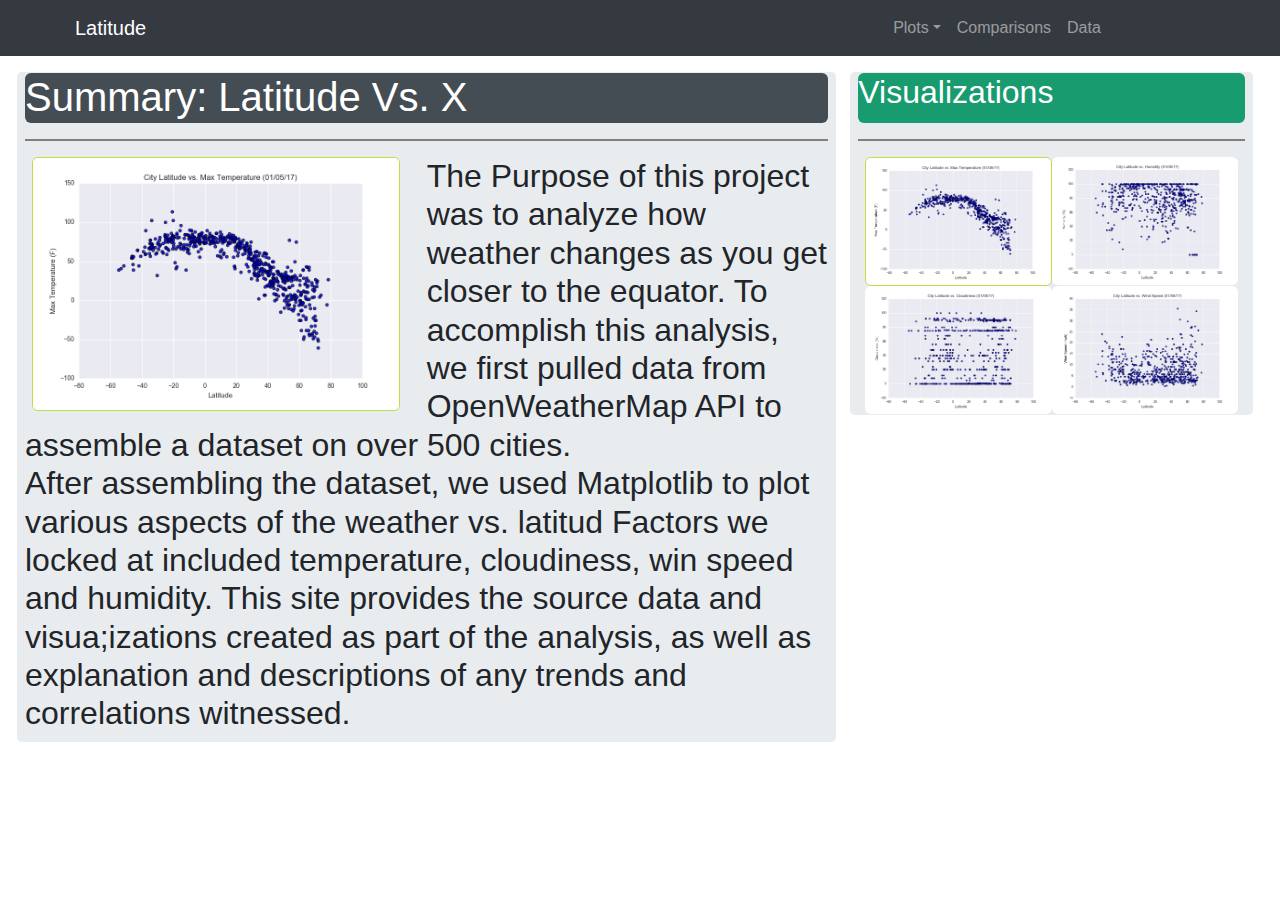
<file: index.html>
<!DOCTYPE html>
<html lang="en">
<head>
    <meta charset="UTF-8">
    <meta name="latitude" content="width=device-width, initial-scale=1">
    <meta name="description" content="Web Design Homework - Web Visualization Dashboard (Latitude)">
    <meta name="author" content="LUIS SOLORZANO, Georgia Tech Data Science and Analytics Boot Camp">
    <title>Latitude - Web Design Homework - Web Visualization Dashboard (Latitude)</title>
    <!--<link rel="stylesheet" href="Resources/css/bootstrap.css">-->
    <link rel="stylesheet" href="Resources/css/bootstrap.min.css">
    <link rel="stylesheet" href="Resources/css/style.css">
    <!--<link rel="stylesheet" href="css/custom.min.css">-->
</head>

<body>
    <nav class="navbar navbar-expand-lg navbar-dark bg-dark">
        <div class="container">
          <a class="navbar-brand">Latitude</a>
          <button class="navbar-toggler" type="button" data-toggle="collapse" data-target="#navbarsExample07" aria-controls="navbarsExample07" aria-expanded="false" aria-label="Toggle navigation">
            <span class="navbar-toggler-icon"></span>
          </button>
      
          <div class="collapse navbar-collapse" id="navbarsExample07" >
            <ul class="navbar-nav mr-auto">
              <li class="nav-item dropdown">
                <a class="nav-link dropdown-toggle" href="#" id="dropdown07" data-toggle="dropdown" aria-haspopup="true" aria-expanded="false">Plots</a>
                <div class="dropdown-menu" aria-labelledby="dropdown07">
                  <a class="dropdown-item" href="temperature.html">Max Temperature</a>
                  <a class="dropdown-item" href="humidity.html">Humidity</a>
                  <a class="dropdown-item" href="cloudiness.html">Cloudiness</a>
                  <a class="dropdown-item" href="windspeed.html">Win Speed</a>
                </div>
              </li>
              <li class="nav-item">
                <a class="nav-link" href="comparison.html">Comparisons</a>
              </li>
              <li class="nav-item">
                <a class="nav-link" href="weather_data.html" tabindex="-1" aria-disabled="true">Data</a>
              </li>
            </ul>
            <!-- 
            <form class="form-inline my-2 my-md-0">
              <input class="form-control" type="text" placeholder="Search" aria-label="Search">
            </form>
            -->
          </div>
        </div>
      </nav>
<!-- ================================================ -->
<br>
<br>
<br>

<div class='container-fluid'>
<div class="row" >
  <div class="col-md-8">
    <div class="jumbotron">
      <div class="col-sm-8 col-md-12" >
        <div class="box summary" style="border-radius:6px"><h1 id="bio-name">Summary: Latitude Vs. X</h1></div>
        <hr style="height:2px;border-width:0;color:gray;background-color:gray">
        <div style="float: left" class="col-sm-6">
          <img style="border:1px solid #c1dd43;border-radius:6px" src="Resources/assets/images/Fig1.png" alt="Latitude" width="95%" ></div><h2>The Purpose of this project was to analyze how weather changes as you get closer to the equator. To accomplish this analysis, we first pulled data from OpenWeatherMap API to assemble a dataset on over 500 cities.
          <br>After assembling the dataset, we used Matplotlib to plot various aspects of the weather vs. latitud Factors we locked at included temperature, cloudiness, win speed and humidity. This site provides the source data and visua;izations created as part of the analysis, as well as explanation and descriptions of any trends and correlations witnessed.</h2>
        </div>
    </div>
  </div>
  <div class="col-md-4" >
    <div class="jumbotron">
      <div class="col-sm-12 col-md-12">
        <div class="box visualization" style="border-radius:6px"><h2>Visualizations</h2></div>
        <hr style="height:2px;border-width:0;color:gray;background-color:gray">
        <div class="col-sm-6 col-md-12">
          <a href="temperature.html" title="Max Temperature"><img style="border:1px solid #c1dd43;border-radius:6px" src="Resources/assets/images/Fig1.png" width="50%"></a><a href="humidity.html" title="Humidity"><img style="border-radius:6px" src="Resources/assets/images/Fig2.png" width="50%"></a>
        </div>
        <div class="col-sm-6 col-md-12">
          <a href="cloudiness.html" title="Cloudiness"><img style="border-radius:6px" src="Resources/assets/images/Fig3.png" alt="Cloudiness" width="50%"></a><a href="windspeed.html" title="Wind Speed"><img style="border-radius:6px" src="Resources/assets/images/Fig4.png" width="50%"></a>
        </div>
      </div>
      <!-- 2  -->
    </div>
  </div>
</div>
</div>
  
  
<!-- ================================================ -->



  <!--<script src="js/jquery-3.3.1.slim.min.js"></script>-->
  <script src="Resources/js/popper.min.js" ></script>
  <script src="Resources/js/bootstrap.min.js"></script>
  <script src="Resources/js/jquery-3.4.1.slim.min.js"></script>
  <script src="Resources/js/bootstrap.bundle.min.js"></script>

  </body>
  </html>
</file>
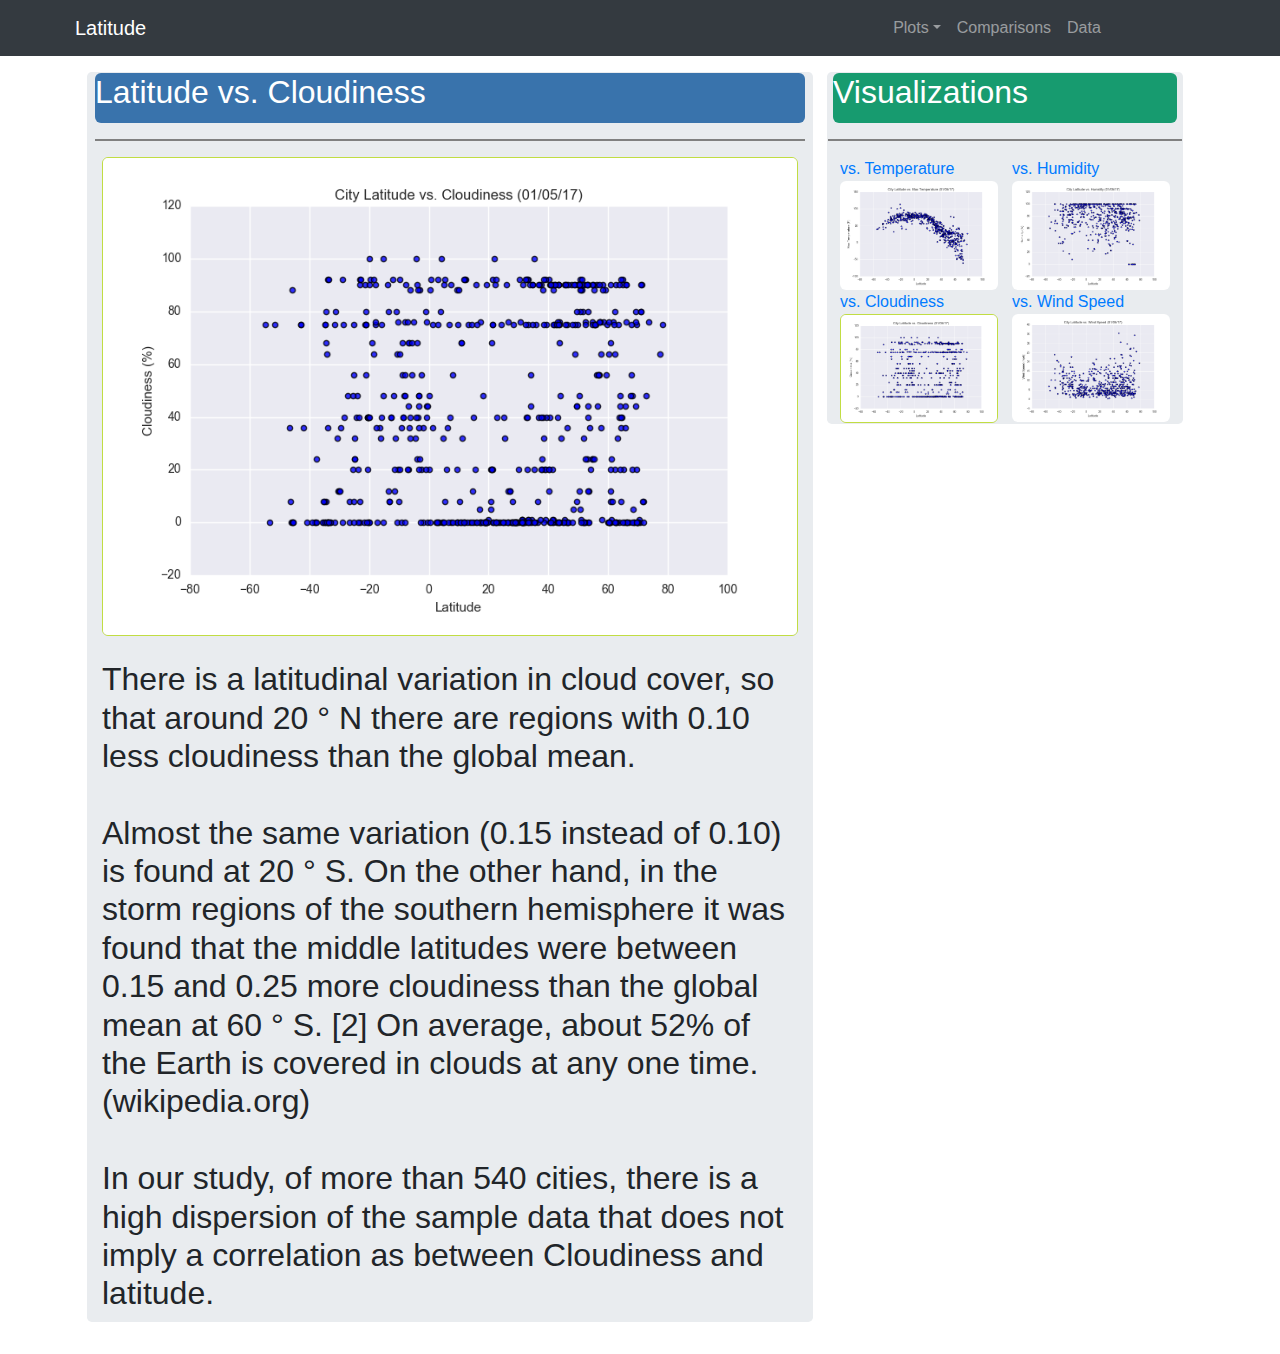
<file: cloudiness.html>
<!DOCTYPE html>
<html lang="en">
<head>
    <meta charset="UTF-8">
    <meta name="latitude" content="width=device-width, initial-scale=1">
    <meta name="description" content="Web Design Homework - Web Visualization Dashboard (Latitude)">
    <meta name="author" content="LUIS SOLORZANO, Georgia Tech Data Science and Analytics Boot Camp">
    <title>Cloudiness - Latitude Analysis Dashboard with Attitude</title>
    <!--<link rel="stylesheet" href="Resources/css/bootstrap.css">-->
    <link rel="stylesheet" href="Resources/css/bootstrap.min.css">
    <link rel="stylesheet" href="Resources/css/style.css">
    <!--<link rel="stylesheet" href="css/custom.min.css">-->
</head>
<body>
    <nav class="navbar navbar-expand-lg navbar-dark bg-dark">
        <div class="container">
          <a class="navbar-brand" href="index.html">Latitude</a>
          <button class="navbar-toggler" type="button" data-toggle="collapse" data-target="#navbarsExample07" aria-controls="navbarsExample07" aria-expanded="false" aria-label="Toggle navigation">
            <span class="navbar-toggler-icon"></span>
          </button>
          <div class="collapse navbar-collapse" id="navbarsExample07" >
            <ul class="navbar-nav mr-auto">
              <li class="nav-item dropdown">
                <a class="nav-link dropdown-toggle" href="#" id="dropdown07" data-toggle="dropdown" aria-haspopup="true" aria-expanded="false">Plots</a>
                <div class="dropdown-menu" aria-labelledby="dropdown07">
                  <a class="dropdown-item" href="temperature.html">Max Temperature</a>
                  <a class="dropdown-item" href="humidity.html">Humidity</a>
                  <a class="dropdown-item" href="cloudiness.html">Cloudiness</a>
                  <a class="dropdown-item" href="windspeed.html">Win Speed</a>
                </div>
              </li>
              <li class="nav-item">
                <a class="nav-link" href="comparison.html">Comparisons</a>
              </li>
              <li class="nav-item">
                <a class="nav-link" href="weather_data.html" tabindex="-1" aria-disabled="true">Data</a>
              </li>
            </ul>
            <!-- 
            <form class="form-inline my-2 my-md-0">
              <input class="form-control" type="text" placeholder="Search" aria-label="Search">
            </form>
            -->
          </div>
        </div>
      </nav>
<!-- ================================================ -->
<br>
<br>
<br>

<div class='container'>
<div class="row" >
  <div class="col-xs-12 col-md-8">
    <div class="jumbotron">
      <div class="col-sm-12 col-md-12" >
        <div class="box clou" style="border-radius:6px"><h2 id="clou">Latitude vs. Cloudiness</h2></div>
      <hr class="hr1">
        <div class="col-sm-12 col-md-12">
          <img class="img1" src="Resources/assets/images/Fig3.png" alt="Latitude" width="100%" >
        <br><br>
        <h2>There is a latitudinal variation in cloud cover, so that around 20 ° N there are regions with 0.10 less cloudiness than the global mean. <br> <br>
          Almost the same variation (0.15 instead of 0.10) is found at 20 ° S. On the other hand, in the storm regions of the southern hemisphere it was found that the middle latitudes were between 0.15 and 0.25 more cloudiness than the global mean at 60 ° S. [2] On average, about 52% of the Earth is covered in clouds at any one time. (wikipedia.org)
          <br><br>In our study, of more than 540 cities, there is a high dispersion of the sample data that does not imply a correlation as between Cloudiness and latitude.
        </h2>
        </div>
      </div>
    </div>
  </div>
  <div class="col-xs-12 col-md-4" >
    <div class="jumbotron">
      <div class="row">
        <div class="box visualization col-md-12" style="border-radius:6px"><h2>Visualizations</h2></div>
      </div>
      <hr style="height:2px;border-width:0;color:gray;background-color:gray">
      <div class="row">
        <div class="col-xs-6 col-sm-3 col-md-6">
          <a href="temperature.html" title="Max Temperature">vs. Temperature<img style="border-radius:6px" src="Resources/assets/images/Fig1.png" width="100%"></a>
        </div>
        <div class="col-xs-6 col-sm-3 col-md-6">
          <a href="humidity.html" title="Humidity">vs. Humidity<img style="border-radius:6px" src="Resources/assets/images/Fig2.png" width="100%"></a>
        </div>
        <div class="col-xs-6 col-sm-3 col-md-6">
          <a href="cloudiness.html" title="Cloudiness">vs. Cloudiness<img style="border:1px solid #c1dd43;border-radius:6px" src="Resources/assets/images/Fig3.png" alt="Cloudiness" width="100%"></a>
        </div>
        <div class="col-xs-6 col-sm-3 col-md-6">
          <a href="windspeed.html" title="Wind Speed">vs. Wind Speed<img style="border-radius:6px" src="Resources/assets/images/Fig4.png" width="100%"></a>
        </div>
      </div>
      <!-- 2  -->
    </div>
  </div>
</div>
</div>
<!-- ================================================ -->

<!--<script src="js/jquery-3.3.1.slim.min.js"></script>-->
<script src="Resources/js/popper.min.js" ></script>
<script src="Resources/js/bootstrap.min.js"></script>
<script src="Resources/js/jquery-3.4.1.slim.min.js"></script>
<script src="Resources/js/bootstrap.bundle.min.js"></script>

</body>
</html>
</file>
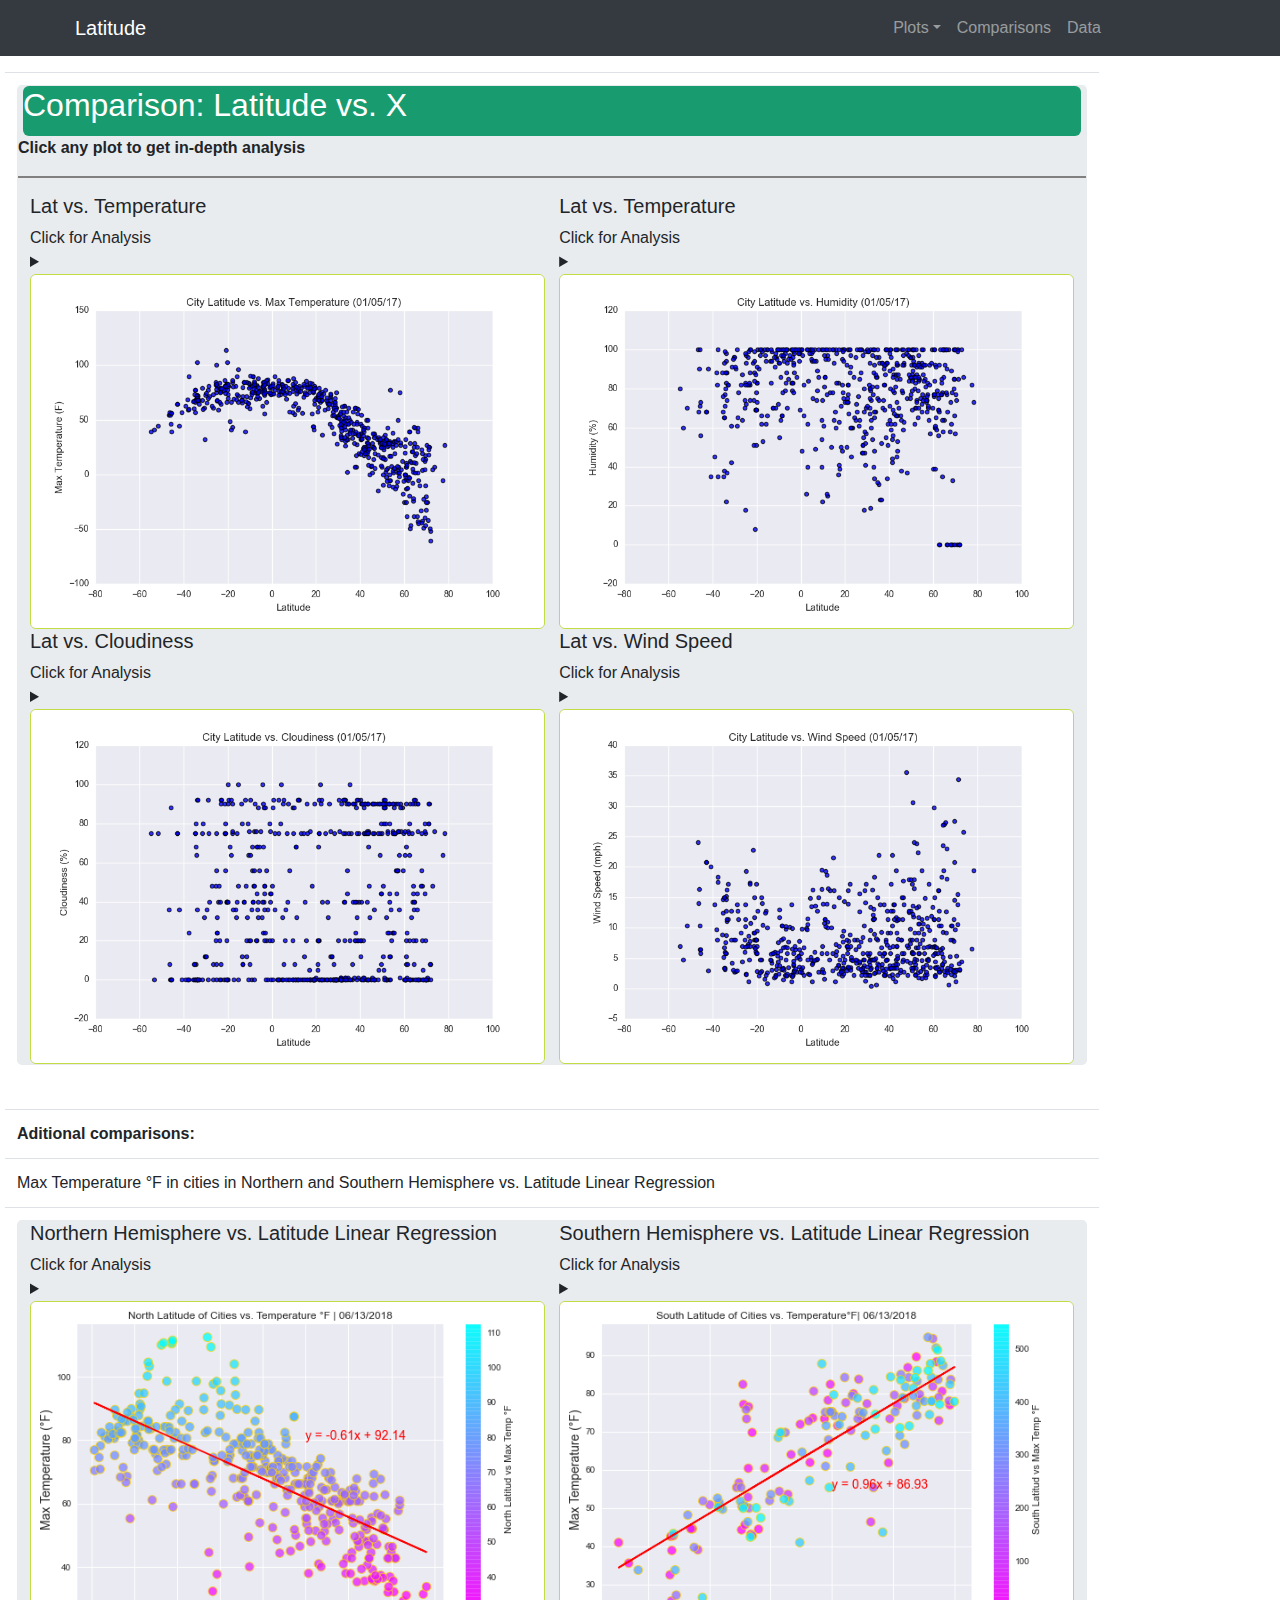
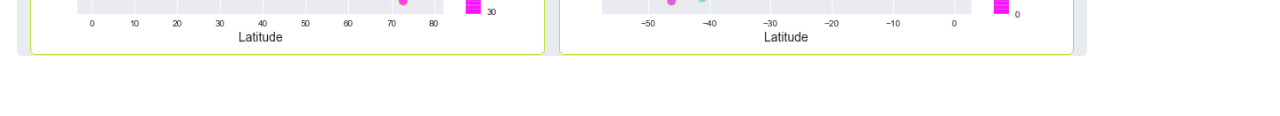
<file: comparison.html>
<!DOCTYPE html>
<html lang="en">
<head>
    <meta charset="UTF-8">
    <meta name="latitude" content="width=device-width, initial-scale=1">
    <meta name="description" content="Web Design Homework - Web Visualization Dashboard (Latitude)">
    <meta name="author" content="LUIS SOLORZANO, Georgia Tech Data Science and Analytics Boot Camp">
    <title>Comparison - Comparison: Latitude vs X.</title>
    <!--<link rel="stylesheet" href="Resources/css/bootstrap.css">-->
    <link rel="stylesheet" href="Resources/css/bootstrap.min.css">
    <link rel="stylesheet" href="Resources/css/style.css">
    <!--<link rel="stylesheet" href="css/custom.min.css">-->
</head>

<body>
    <nav class="navbar navbar-expand-lg navbar-dark bg-dark">
        <div class="container">
          <a class="navbar-brand" href="index.html">Latitude</a>
          <button class="navbar-toggler" type="button" data-toggle="collapse" data-target="#navbarsExample07" aria-controls="navbarsExample07" aria-expanded="false" aria-label="Toggle navigation">
            <span class="navbar-toggler-icon"></span>
          </button>
      
          <div class="collapse navbar-collapse" id="navbarsExample07" >
            <ul class="navbar-nav mr-auto">
              <li class="nav-item dropdown">
                <a class="nav-link dropdown-toggle" href="#" id="dropdown07" data-toggle="dropdown" aria-haspopup="true" aria-expanded="false">Plots</a>
                <div class="dropdown-menu" aria-labelledby="dropdown07">
                  <a class="dropdown-item" href="temperature.html">Max Temperature</a>
                  <a class="dropdown-item" href="humidity.html">Humidity</a>
                  <a class="dropdown-item" href="cloudiness.html">Cloudiness</a>
                  <a class="dropdown-item" href="windspeed.html">Win Speed</a>
                </div>
              </li>
              <li class="nav-item">
                <a class="nav-link" href="comparison.html">Comparisons</a>
              </li>
              <li class="nav-item">
                <a class="nav-link" href="weather_data.html" tabindex="-1" aria-disabled="true">Data</a>
              </li>
            </ul>
            <!-- 
            <form class="form-inline my-2 my-md-0">
              <input class="form-control" type="text" placeholder="Search" aria-label="Search">
            </form>
            -->
          </div>
        </div>
      </nav>
<!-- ================================================ -->
<br>
<br>
<br>
<div class="table-responsive">          
<table class="table">
<tr>
  <td style="text-align: justify">
    <div class="jumbotron">
      <div class="row">
        <div class="box visualization col-md-12" style="border-radius:6px"><h2>Comparison: Latitude vs. X</h2></div>
      </div>
      <b>Click any plot to get in-depth analysis</b>
    <hr style="height:2px;border-width:0;color:gray;background-color:gray">
    <div class="row">
      <div class="col-xs-12 col-sm-3 col-md-6">
        <h5>Lat vs. Temperature </h5> Click for Analysis<br>
        <details>
          <summary>
            <img class="img1" src="Resources/assets/images/Fig1.png" width="100%">
          </summary>
          As expected, the weather becomes significantly wamer as one approaches the ecuator (0 deg. Latitude). 
          <br><br>
          More interestingly, however, is the fact the southern hemisphere tends to be warmer this time of the year than the northern hemisphere.
          <br><br>
          This may be due to the tilt of the earth at the time of the year data was gathered
        </details>
      </div>
      <div class="col-xs-12 col-sm-3 col-md-6">
        <h5>Lat vs. Temperature </h5> Click for Analysis<br>
        <details>
          <summary>
            <img class="img1" src="Resources/assets/images/Fig2.png" width="100%">
          </summary>
          Most of the vapor in the air has evaporated from the surface of the oceans.<br>
             Also, because warm air can hold more moisture than cold air, places with hot climates, such as those near the equator, generally have higher humidity than places with colder climates, such as those near from the poles.
             <br><br>
            However, for this data sample, this explanation is not appreciated as the data is very scattered and there is no correlation between latitude and humidity.
        </details>
      </div>
      <div class="col-xs-12 col-sm-3 col-md-6">
        <h5>Lat vs. Cloudiness </h5> Click for Analysis<br>
        <details>
          <summary>
            <img class="img1" src="Resources/assets/images/Fig3.png" alt="Cloudiness" width="100%">
          </summary>
          There is a latitudinal variation in cloud cover, so that around 20 ° N there are regions with 0.10 less cloudiness than the global mean. <br> <br>
          Almost the same variation (0.15 instead of 0.10) is found at 20 ° S. On the other hand, in the storm regions of the southern hemisphere it was found that the middle latitudes were between 0.15 and 0.25 more cloudiness than the global mean at 60 ° S. [2] On average, about 52% of the Earth is covered in clouds at any one time. (wikipedia.org)
          <br><br>In our study, of more than 540 cities, there is a high dispersion of the sample data that does not imply a correlation as between Cloudiness and latitude.
        </details> 
      </div>
      <div class="col-xs-12 col-sm-3 col-md-6">
        <h5>Lat vs. Wind Speed </h5> Click for Analysis<br>
        <details>
          <summary>
            <img class="img1" src="Resources/assets/images/Fig4.png" width="100%">
          </summary>
          <p>The wind does not flow directly upwards, because the Earth rotates. This rotation causes the wind to have a higher speed in the east direction relative to the ground at high latitudes.
            As you rise in altitude, the pressure gradient between warm air and cold air increases with height.
            <br><br>            
            The influence of this friction is less with height above the ground, so the wind speed increases with height.
            <br><br>
            In the graph we have the behavior of the measurements obtained in more than 540 cities, where we notice a higher concentration of points for latitudes greater than zero or above the equator, with a moderate increase in wind speed.
            </p>
        </details>
      </div>
    </div>
    <!-- 2  -->
  </div></td>
</tr>
<tr>
  <td><b>Aditional comparisons:</b></td>
</tr>
<tr>
  <td>Max Temperature °F in cities in Northern and Southern Hemisphere vs. Latitude Linear Regression</td>
</tr>
<tr>
  <td style="text-align: justify">
    <div class="jumbotron">
    <div class="row">
    <div class="col-xs-12 col-sm-6 col-md-6">
      <h5>Northern Hemisphere vs. Latitude Linear Regression</h5> Click for Analysis<br>
      <details>
        <summary>
          <img class="img1" src="Resources/assets/images/Fig5.png" alt="Cloudiness" width="100%">
        </summary>
        <p>
          the intercept :92.136<br>
          correlation:-0.729<br>
          Lat linear regression model :y = -0.61x + 92.14<br>
          ===============================================<br><br>
          I observe that both variables have a very high inverse (negative) correlation based on the value: -0.729, that is -72.9%, which indicates that are inversely proportional, as long as the Latitude decreases, approaches 0° (Equator), the Temeprature °F increases in the same proportion.
        </p>   
      </details> 
    </div>
    <div class="col-xs-12 col-sm-6 col-md-6">
      <h5>Southern Hemisphere vs. Latitude Linear Regression</h5> Click for Analysis<br>
      <details>
        <summary>
          <img class="img1" src="Resources/assets/images/Fig6.png" width="100%">
        </summary>
        <p>the intercept :86.934 <br>
          correlation:0.83<br>
          Lat linear regression model :y = 0.96x + 86.93<br>
          ==============================================<br><br>
          There is a very high correlation based on the value 0.83, that is: 83.0%, which indicates that they are directly proportional, while the Latitude increases, Lat approaches zero (Equator), the Temeprature °F also increases, in the same proportion.
        </p>
      </details>
    </div>
    </div>
    </div>
  </td>
</tr>
</table>
</div>



<!--
<div class="table-responsive">    
<table class="table" border="1">
  <tr>
    <td>
      <div class="container justify-content-center"> 
          <div class="row justify-content-center" >
            <div class="col-sm-12 col-md-6 justify-content-center">vs. Temperature<br>
              <a href="temperature.html" title="Max Temperature"><img style="border:1px solid #c1dd43;border-radius:6px" src="Resources/assets/images/Fig1.png" width="80%"></a>
            </div>
            <div class="col-sm-12 col-md-6 justify-content-center">vs. Humidity<br>
              <a href="humidity.html" title="Humidity"><img style="border:1px solid #c1dd43;border-radius:6px" src="Resources/assets/images/Fig2.png" width="80%"></a>
            </div>
          </div>  
          <div class="row" >
            <div class="col-sm-12 col-md-6">vs. Cloudiness<br>
              <a href="cloudiness.html" title="Humidity">
                <img style="border:1px solid #c1dd43;border-radius:6px" src="Resources/assets/images/Fig3.png" alt="Humidity" width="80%">
              </a>
            </div>
            <div class="col-sm-12 col-md-6">vs. Wind Speed<br>
              <a href="windspeed.html" title="Humidity">
                <img style="border:1px solid #c1dd43;border-radius:6px" src="Resources/assets/images/Fig4.png" alt="Wind Speed" width="80%">
              </a>
            </div> 
          </div>
      </div>
    </td>
  </tr>
</table>
</div>
-->
<!-- ================================================ -->



<!--<script src="js/jquery-3.3.1.slim.min.js"></script>-->
<script src="Resources/js/popper.min.js" ></script>
<script src="Resources/js/bootstrap.min.js"></script>
<script src="Resources/js/jquery-3.4.1.slim.min.js"></script>
<script src="Resources/js/bootstrap.bundle.min.js"></script>

</body>
</html>
</file>
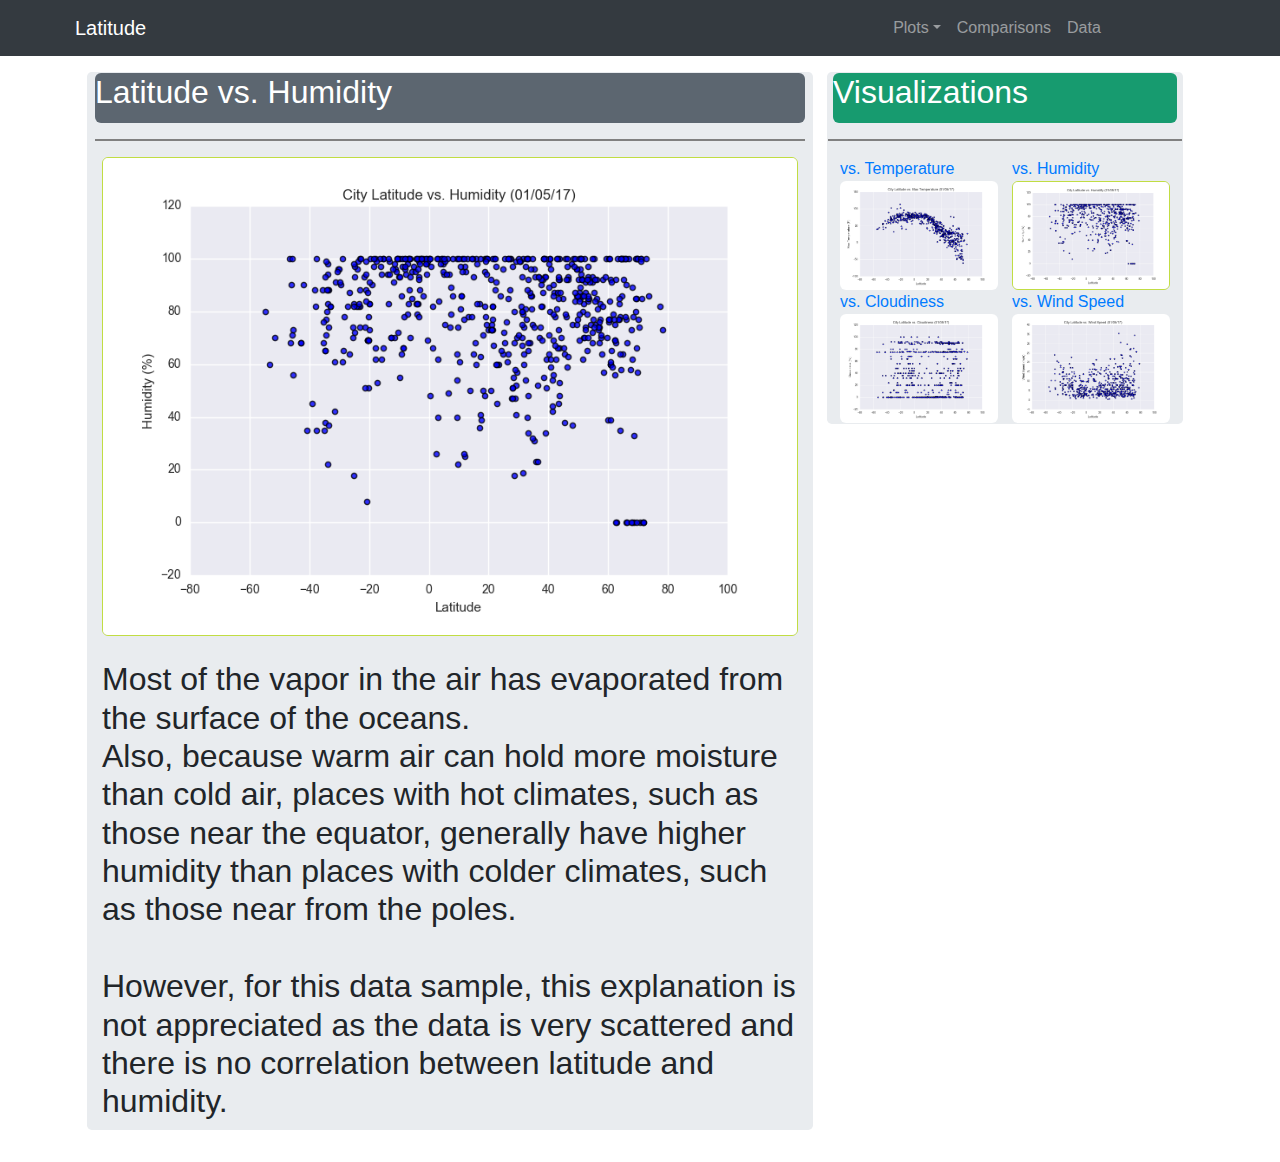
<file: humidity.html>
<!DOCTYPE html>
<html lang="en">
<head>
    <meta charset="UTF-8">
    <meta name="latitude" content="width=device-width, initial-scale=1">
    <meta name="description" content="Web Design Homework - Web Visualization Dashboard (Latitude)">
    <meta name="author" content="LUIS SOLORZANO, Georgia Tech Data Science and Analytics Boot Camp">
    <title>Humidity - Latitude Analysis Dashboard with Attitude</title>
    <!--<link rel="stylesheet" href="Resources/css/bootstrap.css">-->
    <link rel="stylesheet" href="Resources/css/bootstrap.min.css">
    <link rel="stylesheet" href="Resources/css/style.css">
    <!--<link rel="stylesheet" href="css/custom.min.css">-->
</head>

<body>
    <nav class="navbar navbar-expand-lg navbar-dark bg-dark">
        <div class="container">
          <a class="navbar-brand" href="index.html">Latitude</a>
          <button class="navbar-toggler" type="button" data-toggle="collapse" data-target="#navbarsExample07" aria-controls="navbarsExample07" aria-expanded="false" aria-label="Toggle navigation">
            <span class="navbar-toggler-icon"></span>
          </button>
      
          <div class="collapse navbar-collapse" id="navbarsExample07" >
            <ul class="navbar-nav mr-auto">
              <li class="nav-item dropdown">
                <a class="nav-link dropdown-toggle" href="#" id="dropdown07" data-toggle="dropdown" aria-haspopup="true" aria-expanded="false">Plots</a>
                <div class="dropdown-menu" aria-labelledby="dropdown07">
                  <a class="dropdown-item" href="temperature.html">Max Temperature</a>
                  <a class="dropdown-item" href="humidity.html">Humidity</a>
                  <a class="dropdown-item" href="cloudiness.html">Cloudiness</a>
                  <a class="dropdown-item" href="windspeed.html">Win Speed</a>
                </div>
              </li>
              <li class="nav-item">
                <a class="nav-link" href="comparison.html">Comparisons</a>
              </li>
              <li class="nav-item">
                <a class="nav-link" href="weather_data.html" tabindex="-1" aria-disabled="true">Data</a>
              </li>
            </ul>
            <!-- 
            <form class="form-inline my-2 my-md-0">
              <input class="form-control" type="text" placeholder="Search" aria-label="Search">
            </form>
            -->
          </div>
        </div>
      </nav>
<!-- ================================================ -->
<br>
<br>
<br>

<div class='container'>
<div class="row" >
  <div class="col-md-8">
    <div class="jumbotron">
      <div class="col-sm-12 col-md-12" >
        <div class="box humi" style="border-radius:6px"><h2 id="bio-name">Latitude vs. Humidity</h2></div>
        <hr style="height:2px;border-width:0;color:gray;background-color:gray">
        <div class="col-sm-12 col-md-12">
            <img style="border:1px solid #c1dd43;border-radius:6px" src="Resources/assets/images/Fig2.png" alt="Humidity" width="100%" >
          <br><br>
          <h2>Most of the vapor in the air has evaporated from the surface of the oceans.<br>
             Also, because warm air can hold more moisture than cold air, places with hot climates, such as those near the equator, generally have higher humidity than places with colder climates, such as those near from the poles.
             <br><br>
            However, for this data sample, this explanation is not appreciated as the data is very scattered and there is no correlation between latitude and humidity.
          </h2>
        </div>
      </div>
    </div>
  </div>
  <div class="col-xs-12 col-md-4" >
    <div class="jumbotron">
      <div class="row">
        <div class="box visualization col-md-12" style="border-radius:6px"><h2>Visualizations</h2></div>
      </div>
      <hr style="height:2px;border-width:0;color:gray;background-color:gray">
      <div class="row">
        <div class="col-xs-6 col-sm-3 col-md-6">
          <a href="temperature.html" title="Max Temperature">vs. Temperature<img style="border-radius:6px" src="Resources/assets/images/Fig1.png" width="100%"></a>
        </div>
        <div class="col-xs-6 col-sm-3 col-md-6">
          <a href="humidity.html" title="Humidity">vs. Humidity<img style="border:1px solid #c1dd43;border-radius:6px" src="Resources/assets/images/Fig2.png" width="100%"></a>
        </div>
        <div class="col-xs-6 col-sm-3 col-md-6">
          <a href="cloudiness.html" title="Cloudiness">vs. Cloudiness<img style="border-radius:6px" src="Resources/assets/images/Fig3.png" alt="Cloudiness" width="100%"></a>
        </div>
        <div class="col-xs-6 col-sm-3 col-md-6">
          <a href="windspeed.html" title="Wind Speed">vs. Wind Speed<img style="border-radius:6px" src="Resources/assets/images/Fig4.png" width="100%"></a>
        </div>
      </div>
      <!-- 2  -->
    </div>
  </div>
</div>
</div>
  
  
<!-- ================================================ -->



<!--<script src="js/jquery-3.3.1.slim.min.js"></script>-->
<script src="Resources/js/popper.min.js" ></script>
<script src="Resources/js/bootstrap.min.js"></script>
<script src="Resources/js/jquery-3.4.1.slim.min.js"></script>
<script src="Resources/js/bootstrap.bundle.min.js"></script>

</body>
</html>
</file>
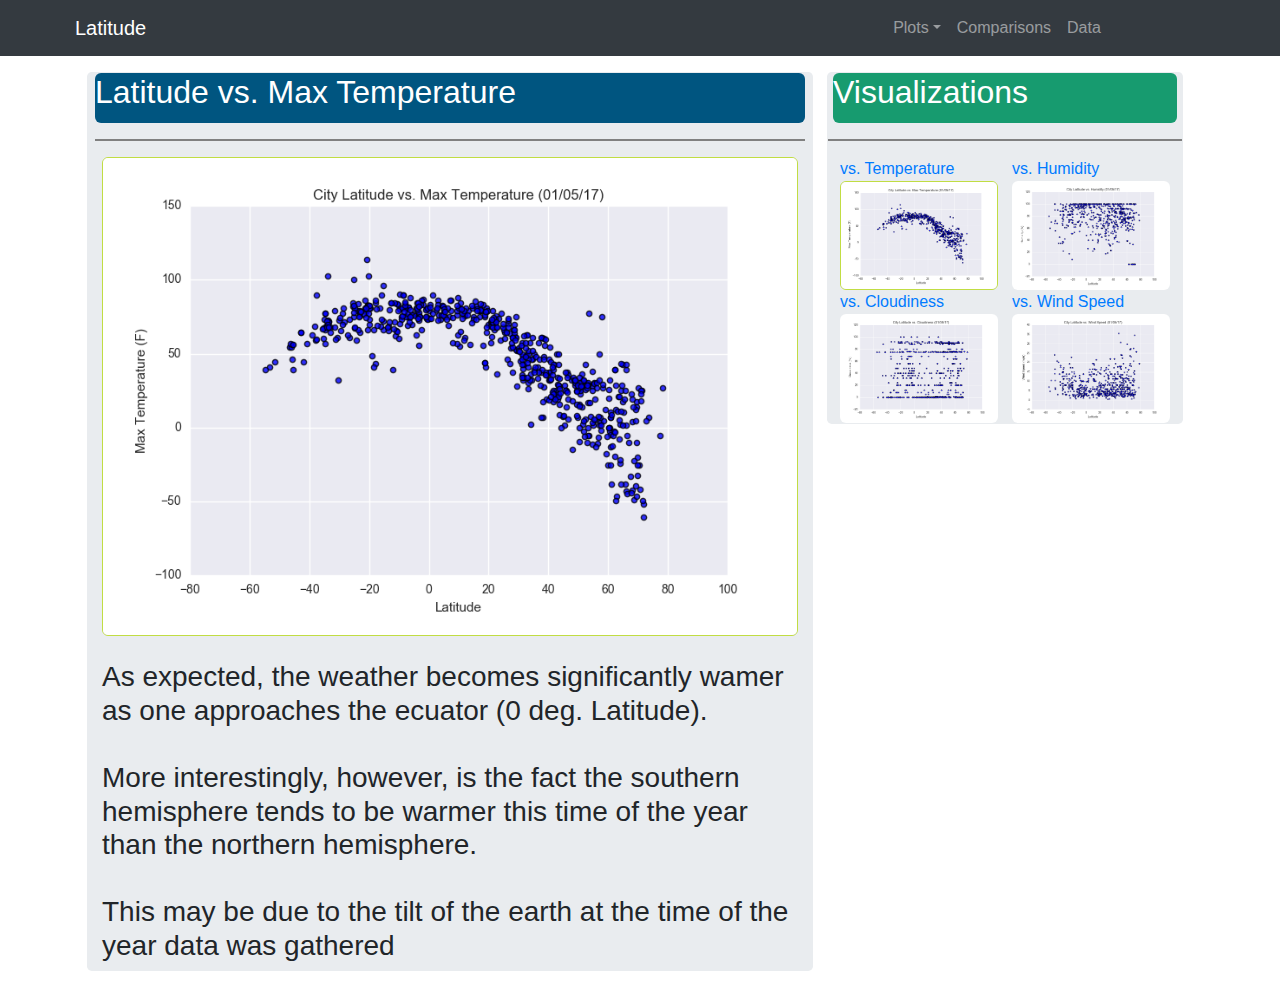
<file: temperature.html>
<!DOCTYPE html>
<html lang="en">
<head>
    <meta charset="UTF-8">
    <meta name="latitude" content="width=device-width, initial-scale=1">
    <meta name="description" content="Web Design Homework - Web Visualization Dashboard (Latitude)">
    <meta name="author" content="LUIS SOLORZANO, Georgia Tech Data Science and Analytics Boot Camp">
    <title>Temperature - Latitude Analysis Dashboard with Attitude</title>
    <!--<link rel="stylesheet" href="Resources/css/bootstrap.css">-->
    <link rel="stylesheet" href="Resources/css/bootstrap.min.css">
    <link rel="stylesheet" href="Resources/css/style.css">
    <!--<link rel="stylesheet" href="css/custom.min.css">-->
</head>

<body>
    <nav class="navbar navbar-expand-lg navbar-dark bg-dark">
        <div class="container">
          <a class="navbar-brand" href="index.html">Latitude</a>
          <button class="navbar-toggler" type="button" data-toggle="collapse" data-target="#navbarsExample07" aria-controls="navbarsExample07" aria-expanded="false" aria-label="Toggle navigation">
            <span class="navbar-toggler-icon"></span>
          </button>
      
          <div class="collapse navbar-collapse" id="navbarsExample07" >
            <ul class="navbar-nav mr-auto">
              <li class="nav-item dropdown">
                <a class="nav-link dropdown-toggle" href="#" id="dropdown07" data-toggle="dropdown" aria-haspopup="true" aria-expanded="false">Plots</a>
                <div class="dropdown-menu" aria-labelledby="dropdown07">
                  <a class="dropdown-item" href="temperature.html">Max Temperature</a>
                  <a class="dropdown-item" href="humidity.html">Humidity</a>
                  <a class="dropdown-item" href="cloudiness.html">Cloudiness</a>
                  <a class="dropdown-item" href="windspeed.html">Win Speed</a>
                </div>
              </li>
              <li class="nav-item">
                <a class="nav-link" href="comparison.html">Comparisons</a>
              </li>
              <li class="nav-item">
                <a class="nav-link" href="weather_data.html" tabindex="-1" aria-disabled="true">Data</a>
              </li>
            </ul>
            <!-- 
            <form class="form-inline my-2 my-md-0">
              <input class="form-control" type="text" placeholder="Search" aria-label="Search">
            </form>
            -->
          </div>
        </div>
      </nav>
<!-- ================================================ -->
<br>
<br>
<br>

<div class='container'>
<div class="row" >
  <div class="col-md-8">
    <div class="jumbotron">
      <div class="col-sm-12 col-md-12" >
        <div class="box temp" style="border-radius:6px"><h2 id="bio-name">Latitude vs. Max Temperature</h2></div>
        <hr style="height:2px;border-width:0;color:gray;background-color:gray">
        <div class="col-sm-12 col-md-12">
            <img style="border:1px solid #c1dd43;border-radius:6px" src="Resources/assets/images/Fig1.png" alt="Latitude" width="100%" >
          <br><br>
          <h3>
            As expected, the weather becomes significantly wamer as one approaches the ecuator (0 deg. Latitude). 
          <br><br>
          More interestingly, however, is the fact the southern hemisphere tends to be warmer this time of the year than the northern hemisphere.
          <br><br>
          This may be due to the tilt of the earth at the time of the year data was gathered
          </h3>
          </div>
      </div>
    </div>
  </div>
  <div class="col-xs-12 col-md-4" >
    <div class="jumbotron">
      <div class="row">
        <div class="box visualization col-md-12" style="border-radius:6px"><h2>Visualizations</h2></div>
      </div>
      <hr style="height:2px;border-width:0;color:gray;background-color:gray">
      <div class="row">
        <div class="col-xs-6 col-sm-3 col-md-6">
          <a href="temperature.html" title="Max Temperature">vs. Temperature<img style="border:1px solid #c1dd43;border-radius:6px" src="Resources/assets/images/Fig1.png" width="100%"></a>
        </div>
        <div class="col-xs-6 col-sm-3 col-md-6">
          <a href="humidity.html" title="Humidity">vs. Humidity<img style="border-radius:6px" src="Resources/assets/images/Fig2.png" width="100%"></a>
        </div>
        <div class="col-xs-6 col-sm-3 col-md-6">
          <a href="cloudiness.html" title="Cloudiness">vs. Cloudiness<img style="border-radius:6px" src="Resources/assets/images/Fig3.png" alt="Cloudiness" width="100%"></a>
        </div>
        <div class="col-xs-6 col-sm-3 col-md-6">
          <a href="windspeed.html" title="Wind Speed">vs. Wind Speed<img style="border-radius:6px" src="Resources/assets/images/Fig4.png" width="100%"></a>
        </div>
      </div>
      <!-- 2  -->
    </div>
  </div>
</div>
</div>
  
  
<!-- ================================================ -->



<!--<script src="js/jquery-3.3.1.slim.min.js"></script>-->
<script src="Resources/js/popper.min.js" ></script>
<script src="Resources/js/bootstrap.min.js"></script>
<script src="Resources/js/jquery-3.4.1.slim.min.js"></script>
<script src="Resources/js/bootstrap.bundle.min.js"></script>

</body>
</html>
</file>
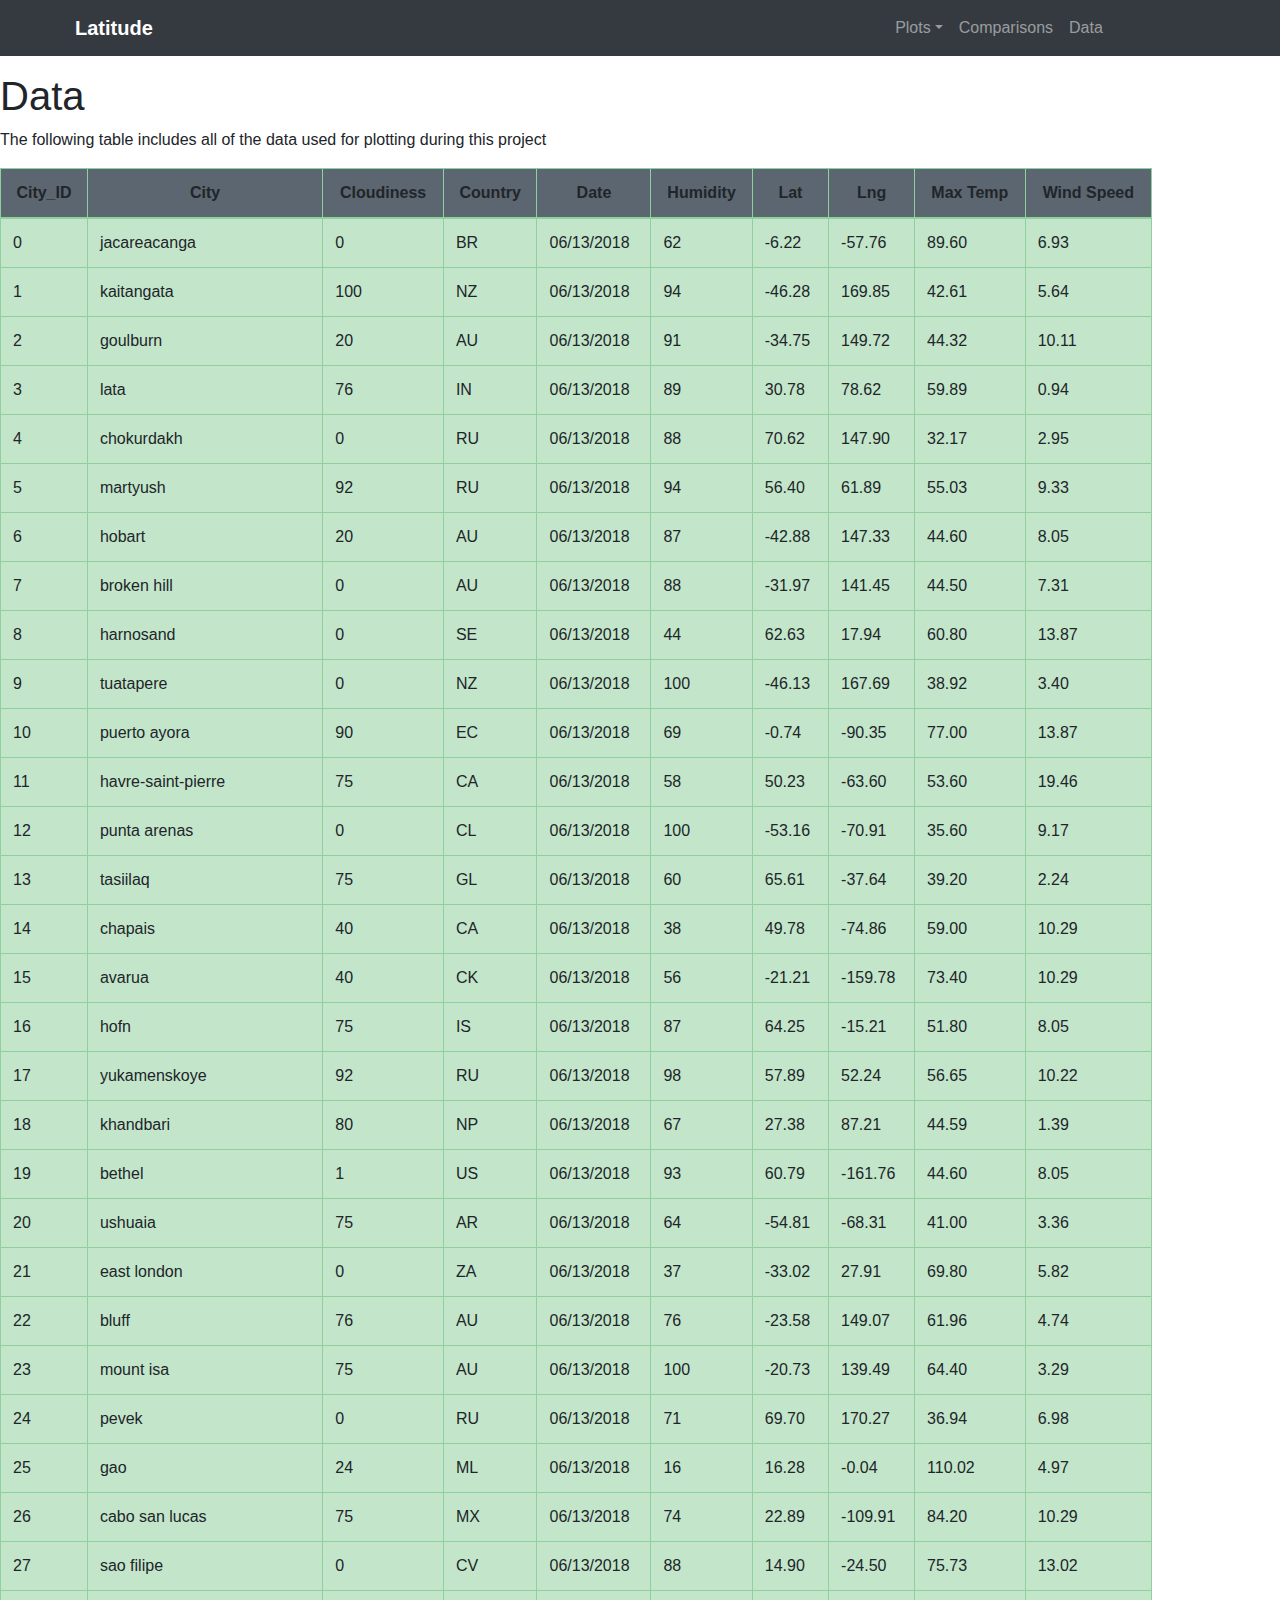
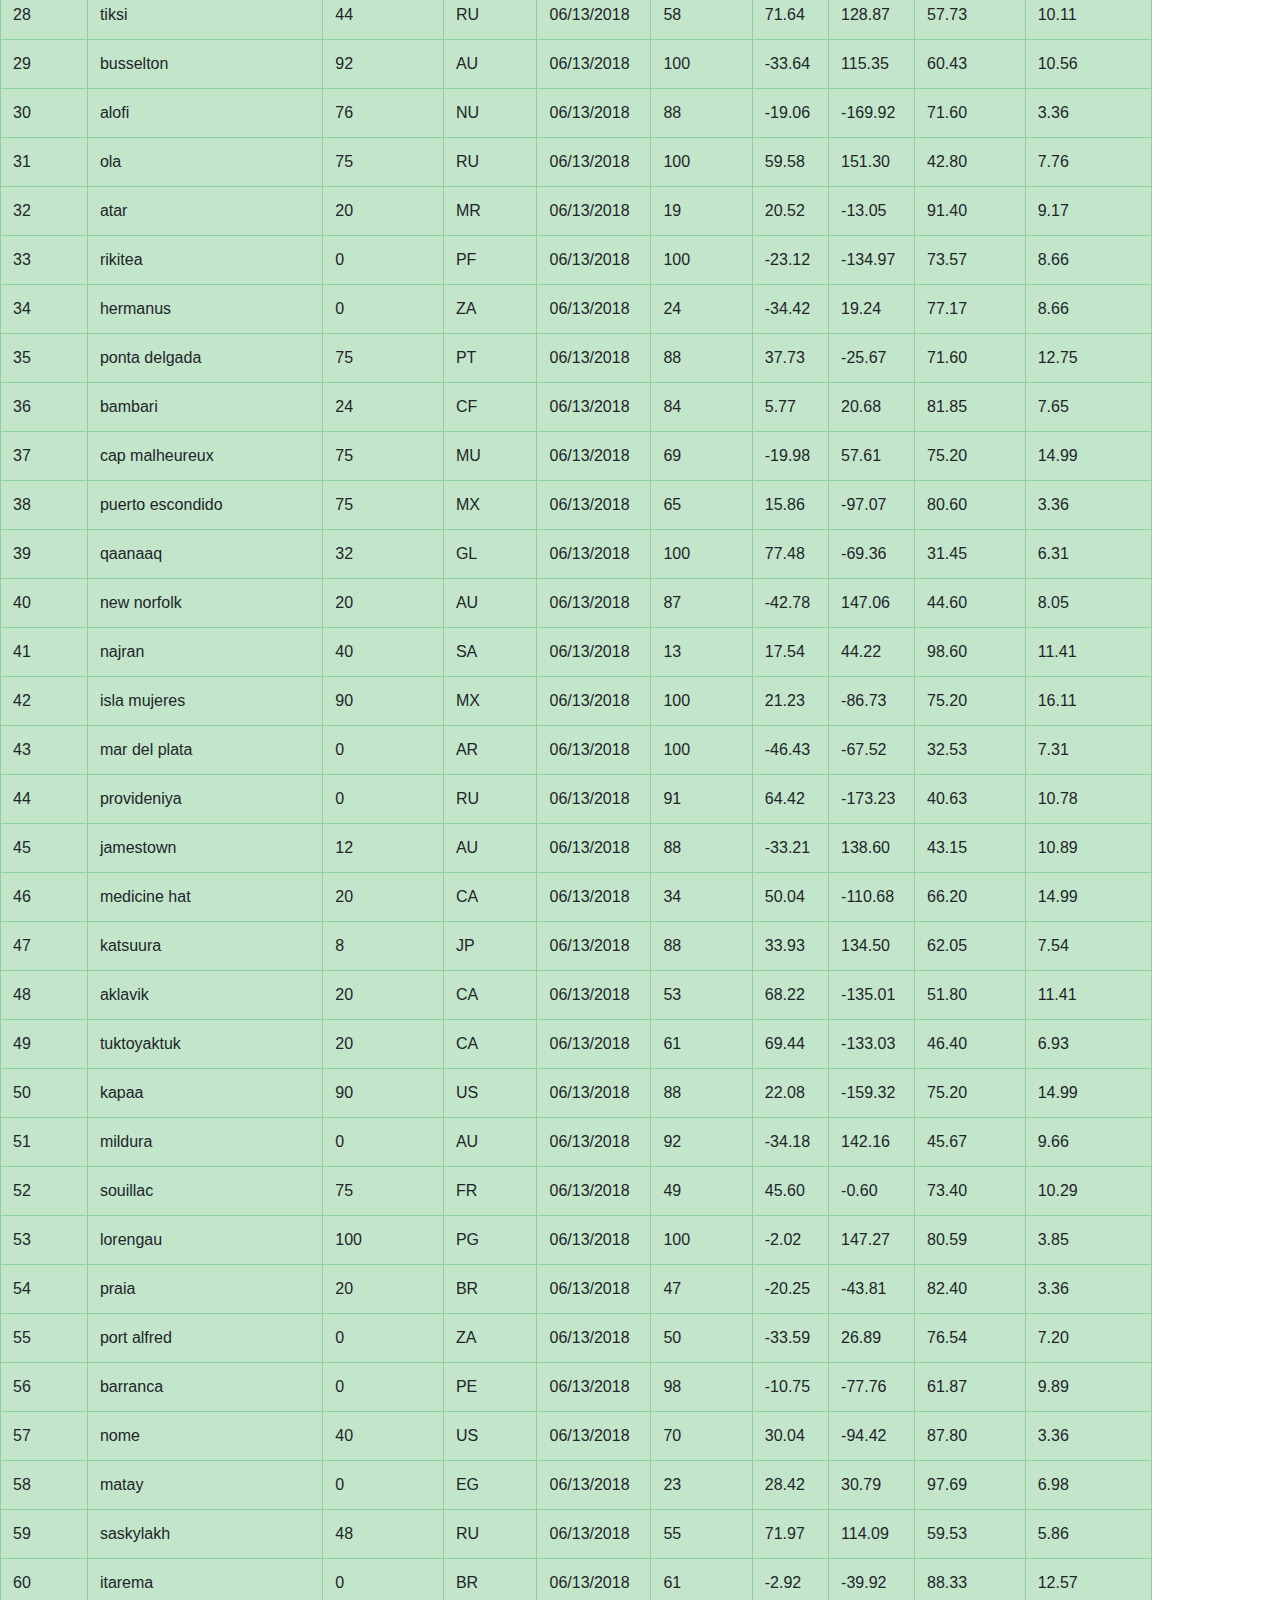
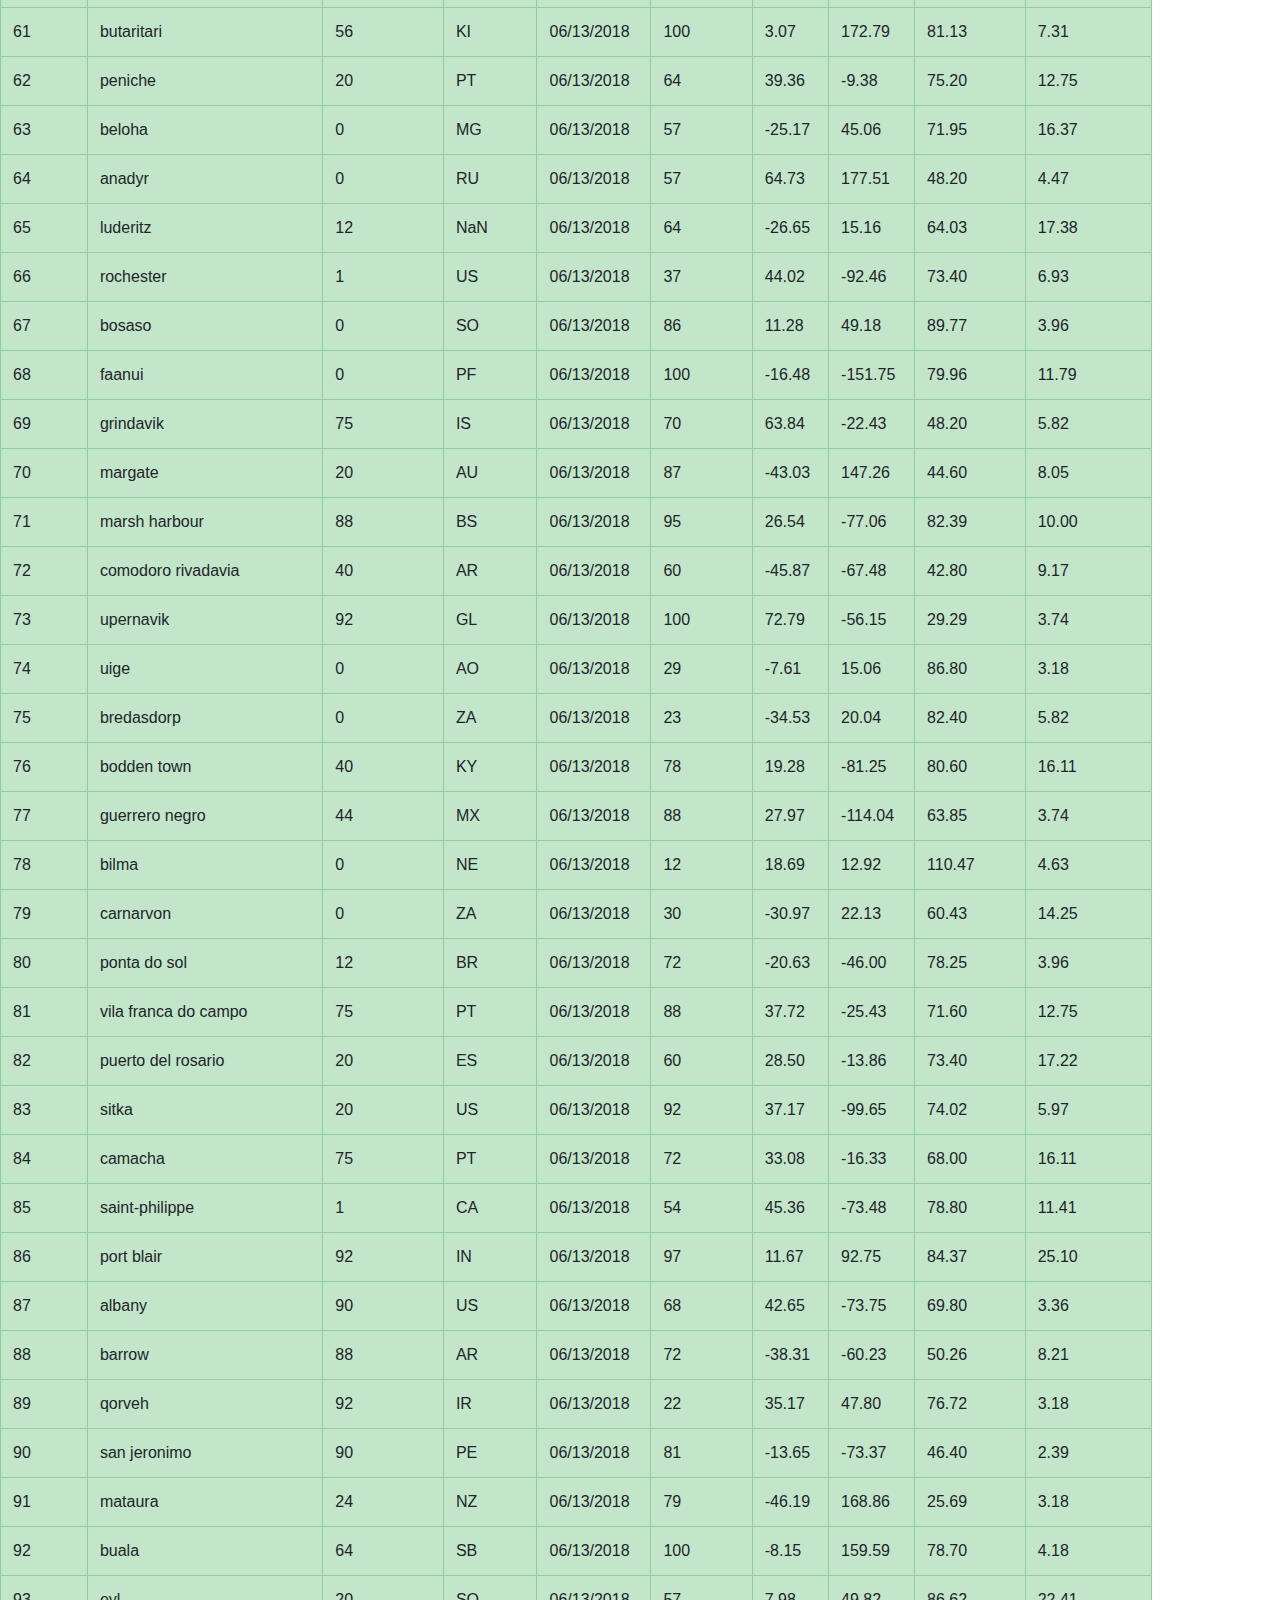
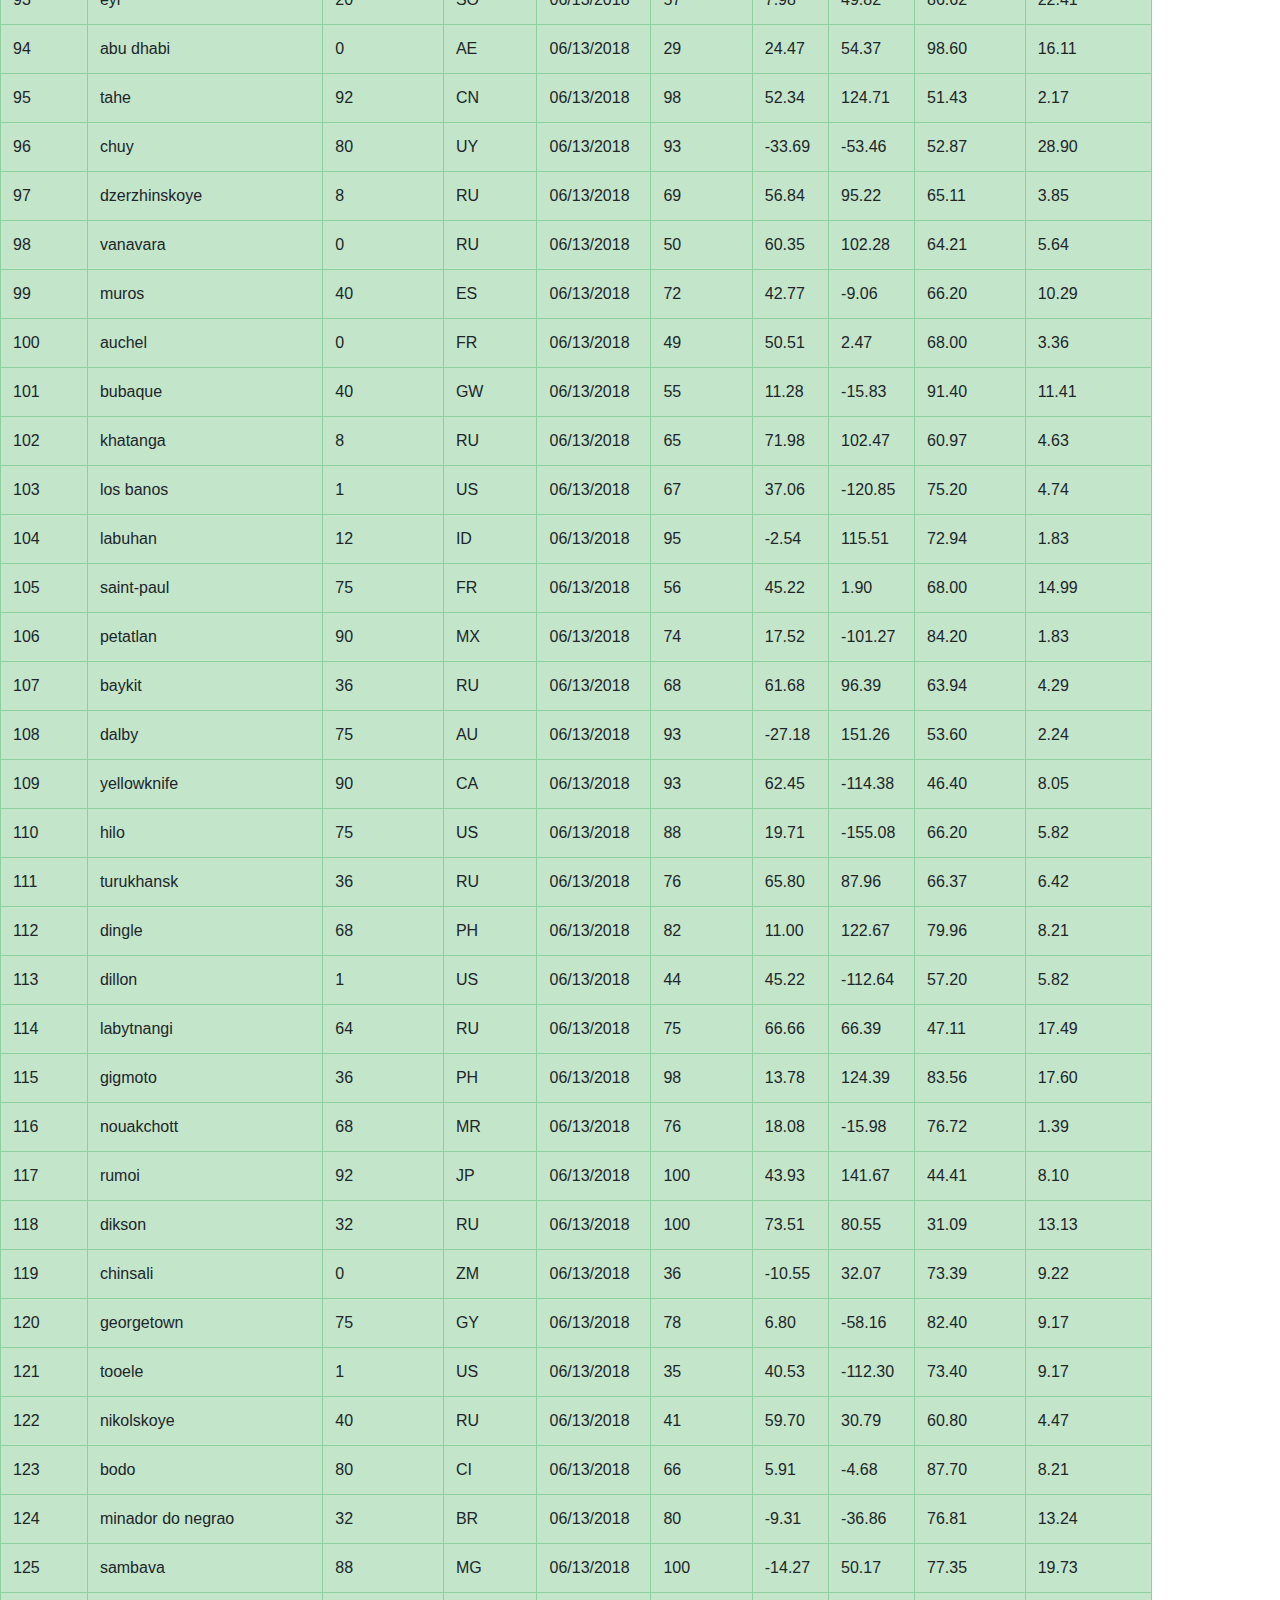
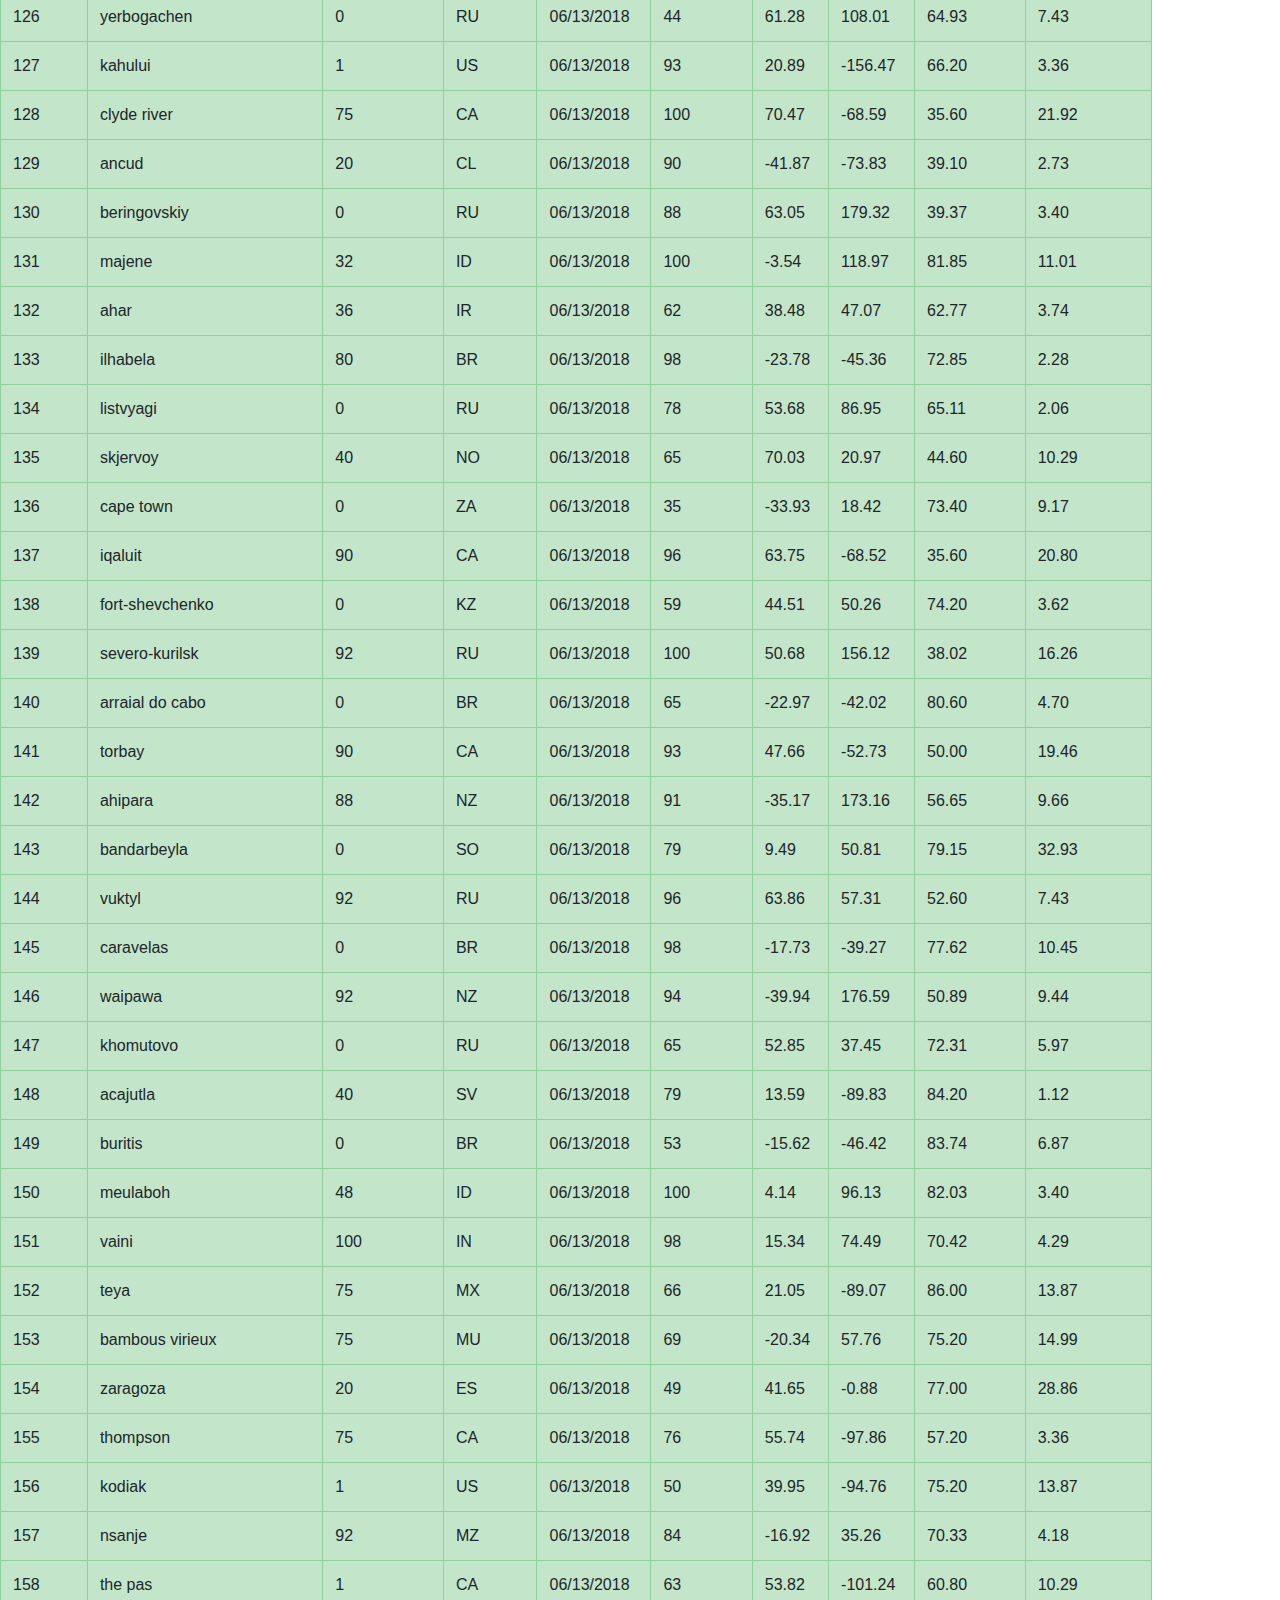
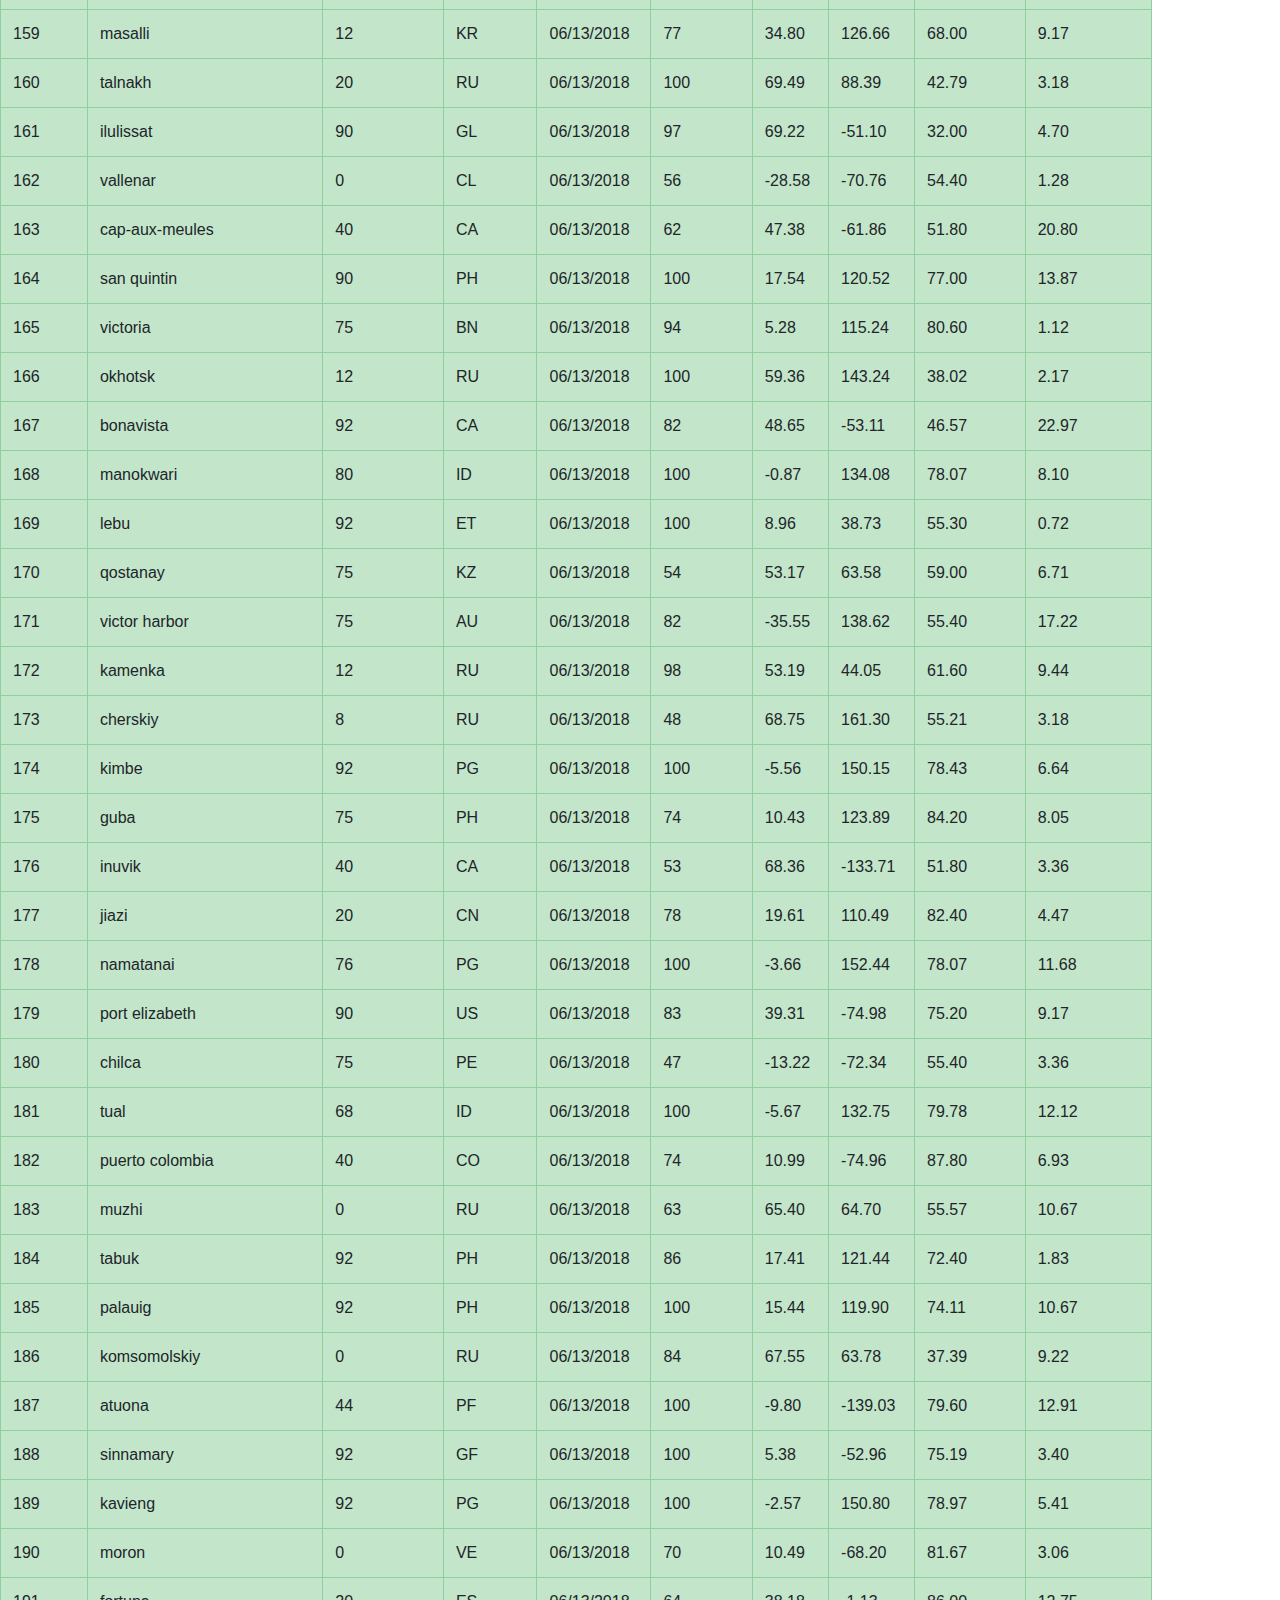
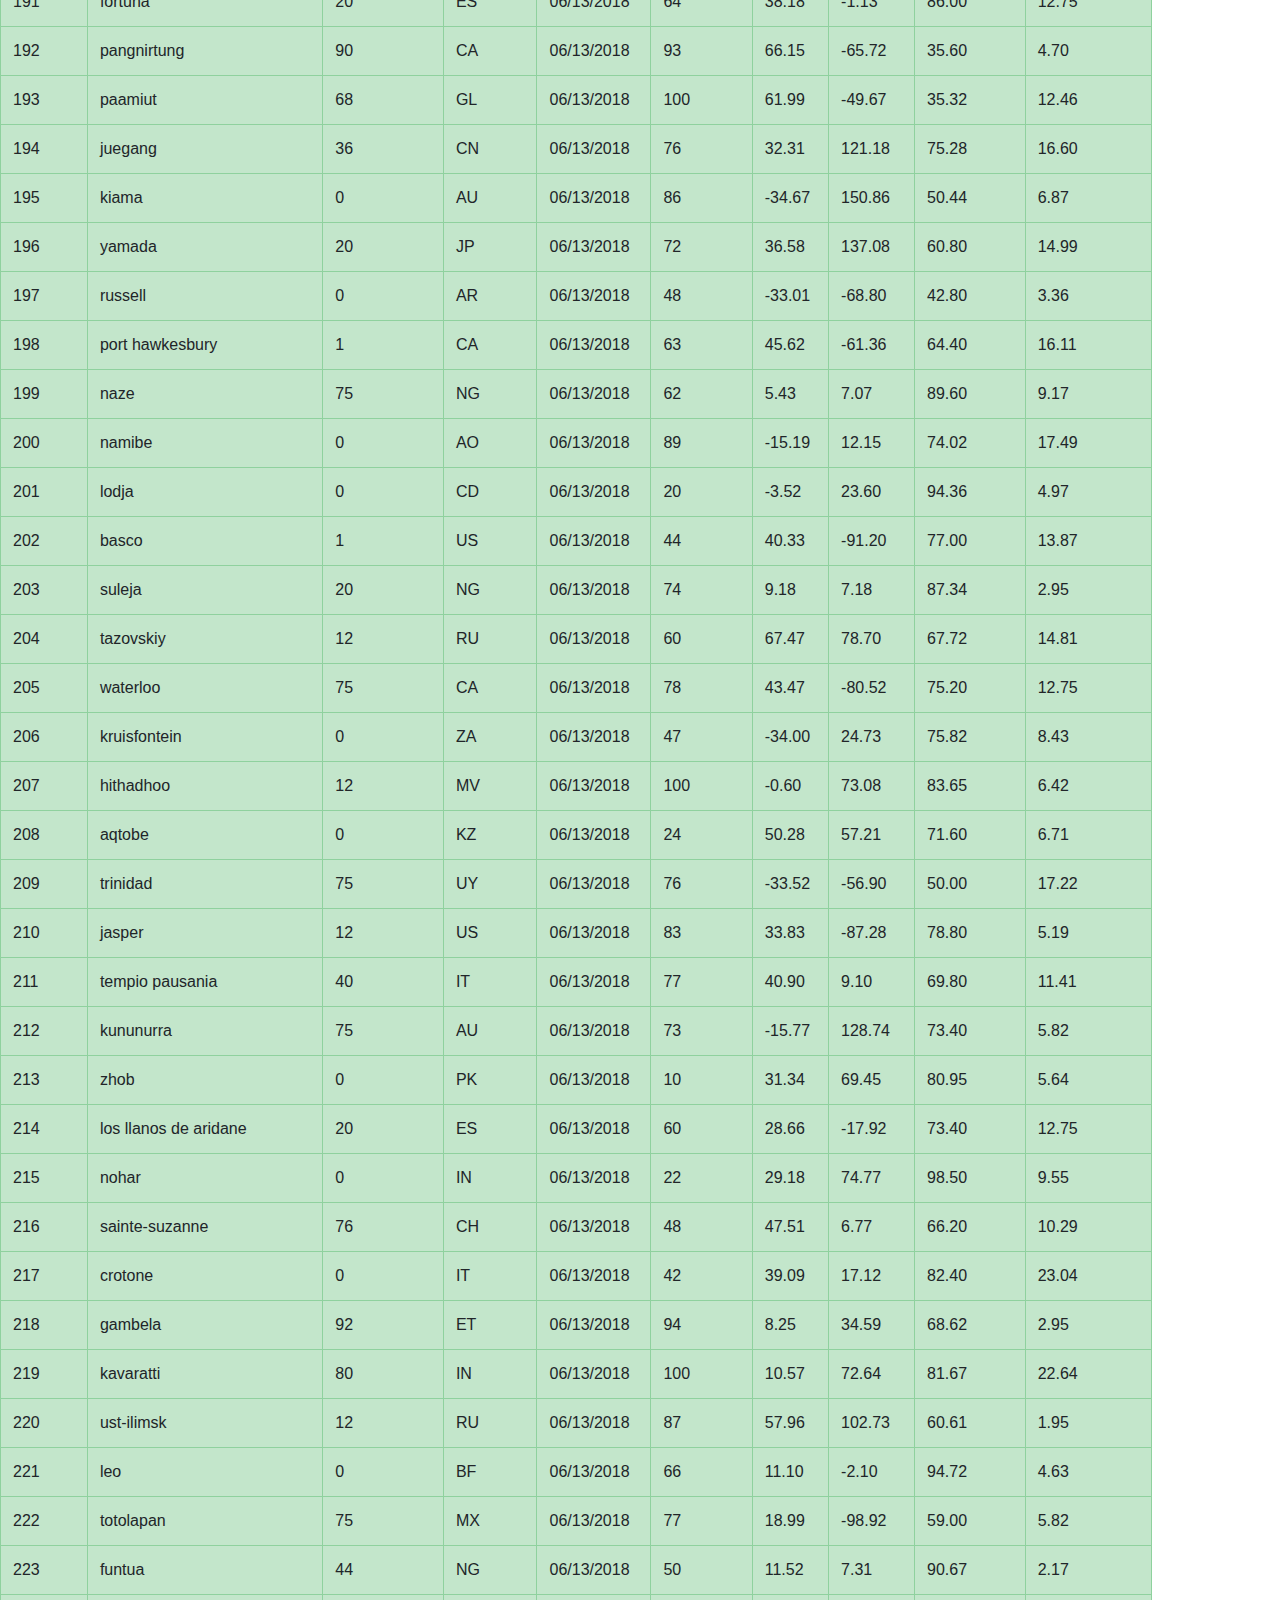
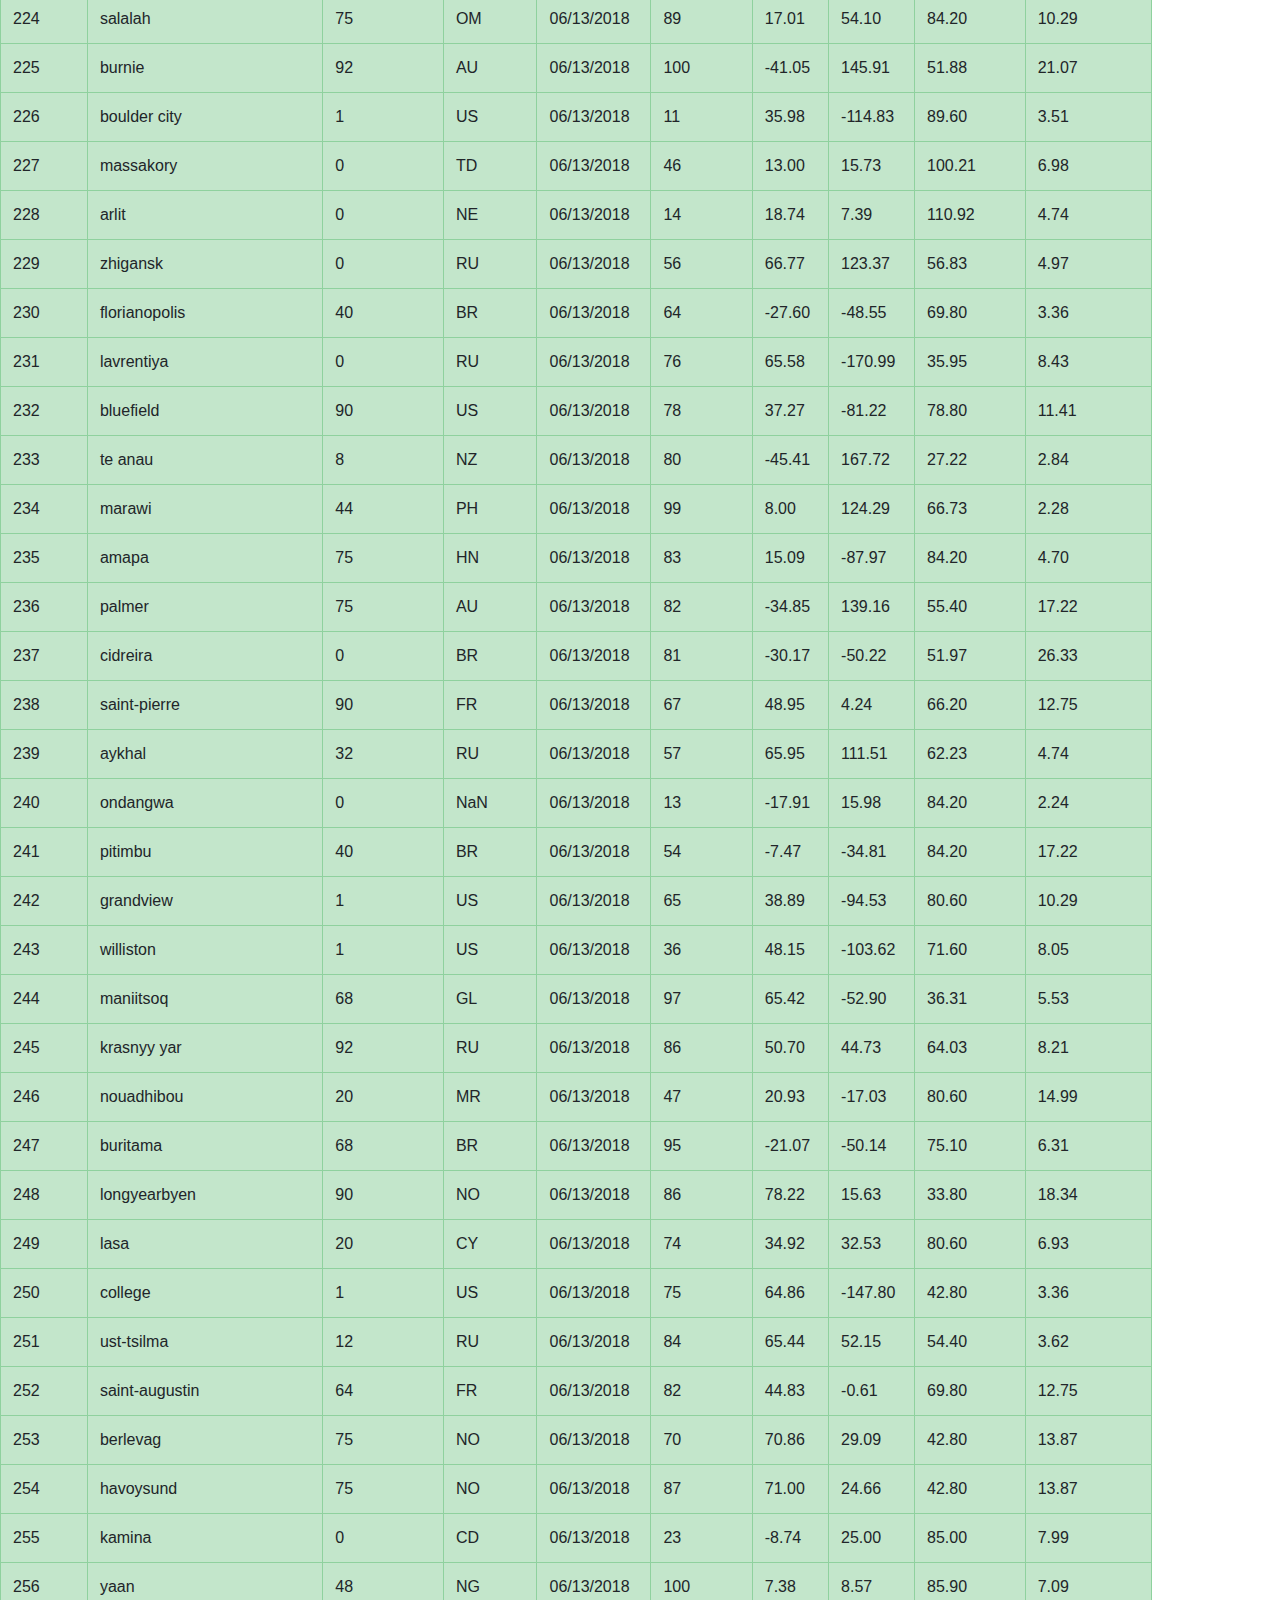
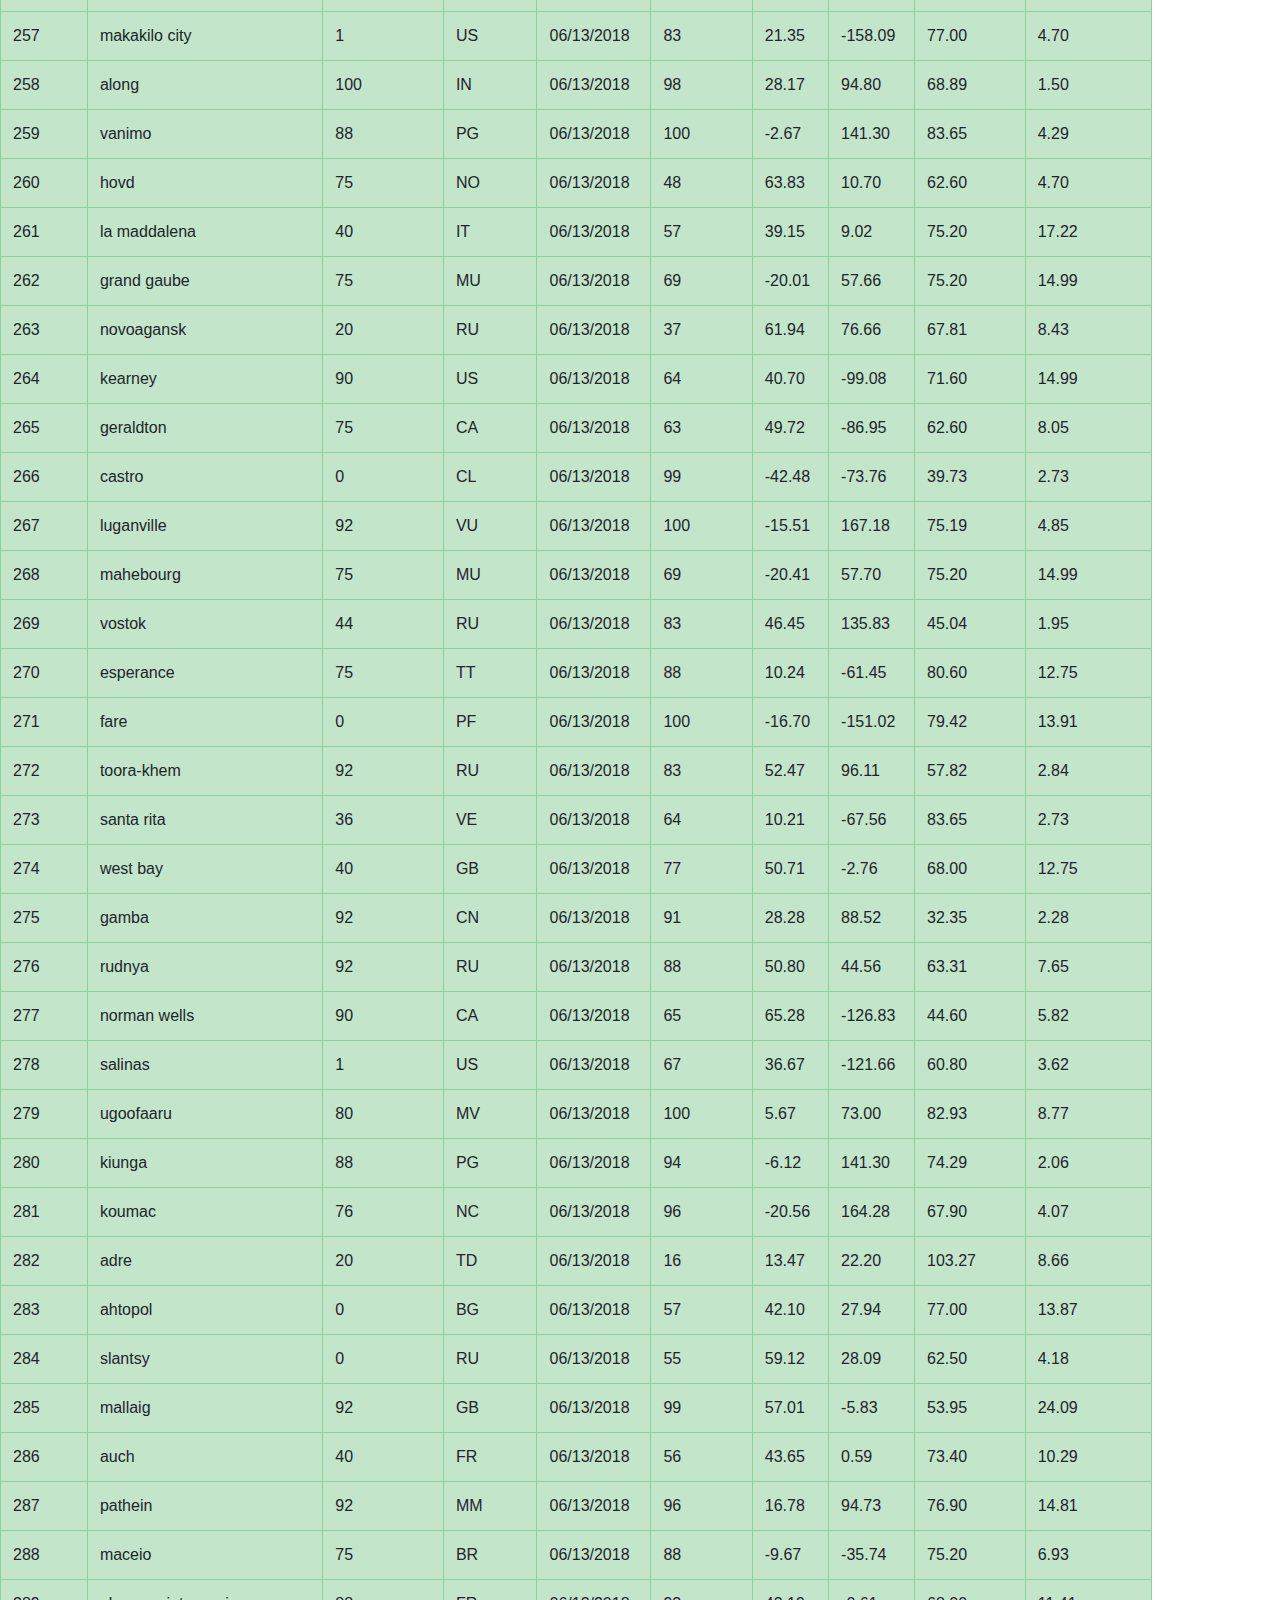
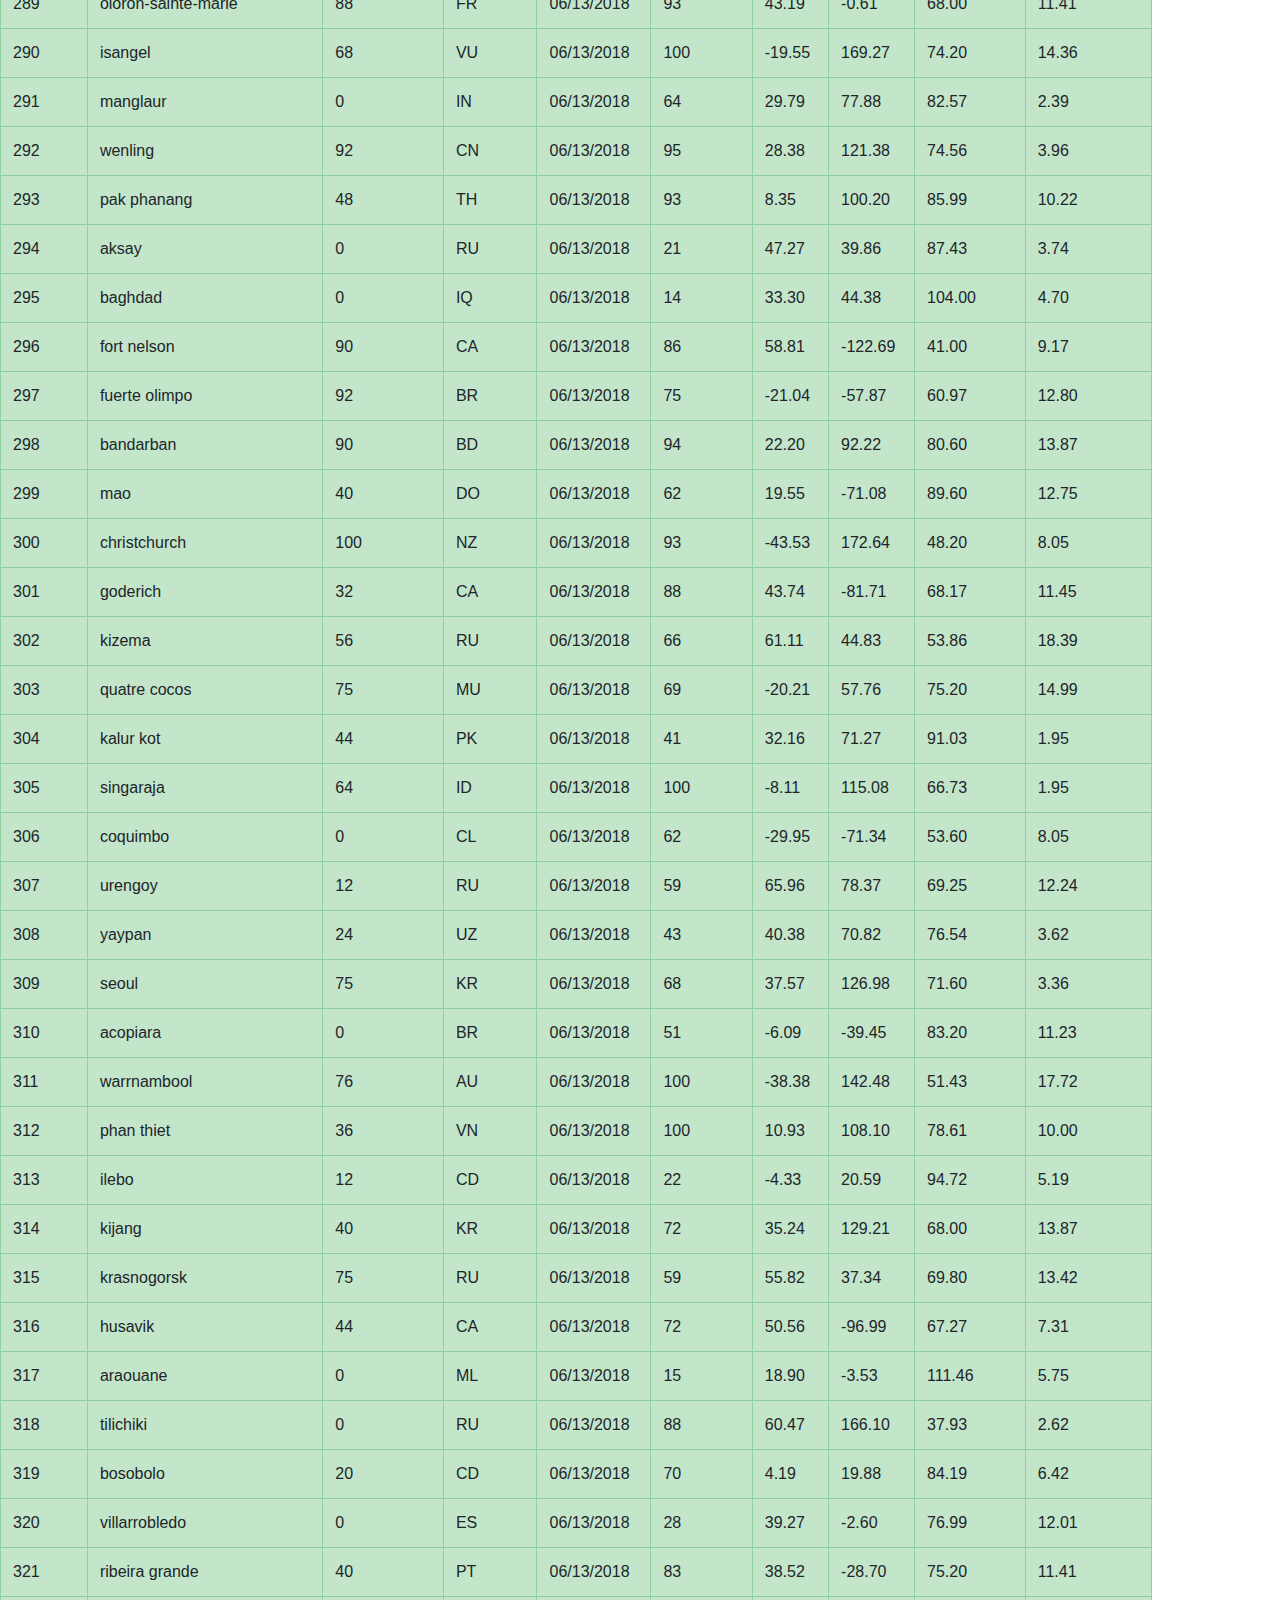
<file: weather_data.html>
<!DOCTYPE html>
<html lang="en">
<head>
    <meta charset="UTF-8">
    <meta name="latitude" content="width=device-width, initial-scale=1">
    <meta name="description" content="Web Design Homework - Web Visualization Dashboard (Latitude)">
    <meta name="author" content="LUIS SOLORZANO, Georgia Tech Data Science and Analytics Boot Camp">
    <title>Data - Latitude Analysis Dashboard with Attitude</title>
    <!--<link rel="stylesheet" href="Resources/css/bootstrap.css">-->
    <link rel="stylesheet" href="Resources/css/bootstrap.min.css">
    <link rel="stylesheet" href="Resources/css/style.css">
    <!--<link rel="stylesheet" href="css/custom.min.css">-->
</head>

<body>
<nav class="navbar navbar-expand-lg navbar-dark bg-dark">
  <div class="container">
    <b><a class="navbar-brand" href="index.html">Latitude</a></b>
    <button class="navbar-toggler" type="button" data-toggle="collapse" data-target="#navbarsExample07" aria-controls="navbarsExample07" aria-expanded="false" aria-label="Toggle navigation">
      <span class="navbar-toggler-icon"></span>
    </button>

    <div class="collapse navbar-collapse" id="navbarsExample07" >
      <ul class="navbar-nav mr-auto">
        <li class="nav-item dropdown">
          <a class="nav-link dropdown-toggle" href="#" id="dropdown07" data-toggle="dropdown" aria-haspopup="true" aria-expanded="false">Plots</a>
          <div class="dropdown-menu" aria-labelledby="dropdown07">
            <a class="dropdown-item" href="temperature.html">Max Temperature</a>
            <a class="dropdown-item" href="humidity.html">Humidity</a>
            <a class="dropdown-item" href="cloudiness.html">Cloudiness</a>
            <a class="dropdown-item" href="windspeed.html">Win Speed</a>
          </div>
        </li>
        <li class="nav-item">
          <a class="nav-link" href="comparison.html">Comparisons</a>
        </li>
        <li class="nav-item">
          <a class="nav-link" href="weather_data.html" tabindex="-1" aria-disabled="true">Data</a>
        </li>
      </ul>
      <!-- 
      <form class="form-inline my-2 my-md-0">
        <input class="form-control" type="text" placeholder="Search" aria-label="Search">
      </form>
      -->
    </div>
  </div>
</nav>
<br>
<br>
<br>
<h1>Data</h1>
<p>The following table includes all of the data used for plotting during this project</p>
<!--table table-hover-->
<table border="1" class="dataframe table table-success">
  <thead bgcolor='#5c6670'>
    <tr style="text-align: center;">
      <th>City_ID</th>
      <th>City</th>
      <th>Cloudiness</th>
      <th>Country</th>
      <th>Date</th>
      <th>Humidity</th>
      <th>Lat</th>
      <th>Lng</th>
      <th>Max Temp</th>
      <th>Wind Speed</th>
    </tr>
  </thead>
  <tbody>
    <tr>
      <td>0</td>
      <td>jacareacanga</td>
      <td>0</td>
      <td>BR</td>
      <td>06/13/2018</td>
      <td>62</td>
      <td>-6.22</td>
      <td>-57.76</td>
      <td>89.60</td>
      <td>6.93</td>
    </tr>
    <tr>
      <td>1</td>
      <td>kaitangata</td>
      <td>100</td>
      <td>NZ</td>
      <td>06/13/2018</td>
      <td>94</td>
      <td>-46.28</td>
      <td>169.85</td>
      <td>42.61</td>
      <td>5.64</td>
    </tr>
    <tr>
      <td>2</td>
      <td>goulburn</td>
      <td>20</td>
      <td>AU</td>
      <td>06/13/2018</td>
      <td>91</td>
      <td>-34.75</td>
      <td>149.72</td>
      <td>44.32</td>
      <td>10.11</td>
    </tr>
    <tr>
      <td>3</td>
      <td>lata</td>
      <td>76</td>
      <td>IN</td>
      <td>06/13/2018</td>
      <td>89</td>
      <td>30.78</td>
      <td>78.62</td>
      <td>59.89</td>
      <td>0.94</td>
    </tr>
    <tr>
      <td>4</td>
      <td>chokurdakh</td>
      <td>0</td>
      <td>RU</td>
      <td>06/13/2018</td>
      <td>88</td>
      <td>70.62</td>
      <td>147.90</td>
      <td>32.17</td>
      <td>2.95</td>
    </tr>
    <tr>
      <td>5</td>
      <td>martyush</td>
      <td>92</td>
      <td>RU</td>
      <td>06/13/2018</td>
      <td>94</td>
      <td>56.40</td>
      <td>61.89</td>
      <td>55.03</td>
      <td>9.33</td>
    </tr>
    <tr>
      <td>6</td>
      <td>hobart</td>
      <td>20</td>
      <td>AU</td>
      <td>06/13/2018</td>
      <td>87</td>
      <td>-42.88</td>
      <td>147.33</td>
      <td>44.60</td>
      <td>8.05</td>
    </tr>
    <tr>
      <td>7</td>
      <td>broken hill</td>
      <td>0</td>
      <td>AU</td>
      <td>06/13/2018</td>
      <td>88</td>
      <td>-31.97</td>
      <td>141.45</td>
      <td>44.50</td>
      <td>7.31</td>
    </tr>
    <tr>
      <td>8</td>
      <td>harnosand</td>
      <td>0</td>
      <td>SE</td>
      <td>06/13/2018</td>
      <td>44</td>
      <td>62.63</td>
      <td>17.94</td>
      <td>60.80</td>
      <td>13.87</td>
    </tr>
    <tr>
      <td>9</td>
      <td>tuatapere</td>
      <td>0</td>
      <td>NZ</td>
      <td>06/13/2018</td>
      <td>100</td>
      <td>-46.13</td>
      <td>167.69</td>
      <td>38.92</td>
      <td>3.40</td>
    </tr>
    <tr>
      <td>10</td>
      <td>puerto ayora</td>
      <td>90</td>
      <td>EC</td>
      <td>06/13/2018</td>
      <td>69</td>
      <td>-0.74</td>
      <td>-90.35</td>
      <td>77.00</td>
      <td>13.87</td>
    </tr>
    <tr>
      <td>11</td>
      <td>havre-saint-pierre</td>
      <td>75</td>
      <td>CA</td>
      <td>06/13/2018</td>
      <td>58</td>
      <td>50.23</td>
      <td>-63.60</td>
      <td>53.60</td>
      <td>19.46</td>
    </tr>
    <tr>
      <td>12</td>
      <td>punta arenas</td>
      <td>0</td>
      <td>CL</td>
      <td>06/13/2018</td>
      <td>100</td>
      <td>-53.16</td>
      <td>-70.91</td>
      <td>35.60</td>
      <td>9.17</td>
    </tr>
    <tr>
      <td>13</td>
      <td>tasiilaq</td>
      <td>75</td>
      <td>GL</td>
      <td>06/13/2018</td>
      <td>60</td>
      <td>65.61</td>
      <td>-37.64</td>
      <td>39.20</td>
      <td>2.24</td>
    </tr>
    <tr>
      <td>14</td>
      <td>chapais</td>
      <td>40</td>
      <td>CA</td>
      <td>06/13/2018</td>
      <td>38</td>
      <td>49.78</td>
      <td>-74.86</td>
      <td>59.00</td>
      <td>10.29</td>
    </tr>
    <tr>
      <td>15</td>
      <td>avarua</td>
      <td>40</td>
      <td>CK</td>
      <td>06/13/2018</td>
      <td>56</td>
      <td>-21.21</td>
      <td>-159.78</td>
      <td>73.40</td>
      <td>10.29</td>
    </tr>
    <tr>
      <td>16</td>
      <td>hofn</td>
      <td>75</td>
      <td>IS</td>
      <td>06/13/2018</td>
      <td>87</td>
      <td>64.25</td>
      <td>-15.21</td>
      <td>51.80</td>
      <td>8.05</td>
    </tr>
    <tr>
      <td>17</td>
      <td>yukamenskoye</td>
      <td>92</td>
      <td>RU</td>
      <td>06/13/2018</td>
      <td>98</td>
      <td>57.89</td>
      <td>52.24</td>
      <td>56.65</td>
      <td>10.22</td>
    </tr>
    <tr>
      <td>18</td>
      <td>khandbari</td>
      <td>80</td>
      <td>NP</td>
      <td>06/13/2018</td>
      <td>67</td>
      <td>27.38</td>
      <td>87.21</td>
      <td>44.59</td>
      <td>1.39</td>
    </tr>
    <tr>
      <td>19</td>
      <td>bethel</td>
      <td>1</td>
      <td>US</td>
      <td>06/13/2018</td>
      <td>93</td>
      <td>60.79</td>
      <td>-161.76</td>
      <td>44.60</td>
      <td>8.05</td>
    </tr>
    <tr>
      <td>20</td>
      <td>ushuaia</td>
      <td>75</td>
      <td>AR</td>
      <td>06/13/2018</td>
      <td>64</td>
      <td>-54.81</td>
      <td>-68.31</td>
      <td>41.00</td>
      <td>3.36</td>
    </tr>
    <tr>
      <td>21</td>
      <td>east london</td>
      <td>0</td>
      <td>ZA</td>
      <td>06/13/2018</td>
      <td>37</td>
      <td>-33.02</td>
      <td>27.91</td>
      <td>69.80</td>
      <td>5.82</td>
    </tr>
    <tr>
      <td>22</td>
      <td>bluff</td>
      <td>76</td>
      <td>AU</td>
      <td>06/13/2018</td>
      <td>76</td>
      <td>-23.58</td>
      <td>149.07</td>
      <td>61.96</td>
      <td>4.74</td>
    </tr>
    <tr>
      <td>23</td>
      <td>mount isa</td>
      <td>75</td>
      <td>AU</td>
      <td>06/13/2018</td>
      <td>100</td>
      <td>-20.73</td>
      <td>139.49</td>
      <td>64.40</td>
      <td>3.29</td>
    </tr>
    <tr>
      <td>24</td>
      <td>pevek</td>
      <td>0</td>
      <td>RU</td>
      <td>06/13/2018</td>
      <td>71</td>
      <td>69.70</td>
      <td>170.27</td>
      <td>36.94</td>
      <td>6.98</td>
    </tr>
    <tr>
      <td>25</td>
      <td>gao</td>
      <td>24</td>
      <td>ML</td>
      <td>06/13/2018</td>
      <td>16</td>
      <td>16.28</td>
      <td>-0.04</td>
      <td>110.02</td>
      <td>4.97</td>
    </tr>
    <tr>
      <td>26</td>
      <td>cabo san lucas</td>
      <td>75</td>
      <td>MX</td>
      <td>06/13/2018</td>
      <td>74</td>
      <td>22.89</td>
      <td>-109.91</td>
      <td>84.20</td>
      <td>10.29</td>
    </tr>
    <tr>
      <td>27</td>
      <td>sao filipe</td>
      <td>0</td>
      <td>CV</td>
      <td>06/13/2018</td>
      <td>88</td>
      <td>14.90</td>
      <td>-24.50</td>
      <td>75.73</td>
      <td>13.02</td>
    </tr>
    <tr>
      <td>28</td>
      <td>tiksi</td>
      <td>44</td>
      <td>RU</td>
      <td>06/13/2018</td>
      <td>58</td>
      <td>71.64</td>
      <td>128.87</td>
      <td>57.73</td>
      <td>10.11</td>
    </tr>
    <tr>
      <td>29</td>
      <td>busselton</td>
      <td>92</td>
      <td>AU</td>
      <td>06/13/2018</td>
      <td>100</td>
      <td>-33.64</td>
      <td>115.35</td>
      <td>60.43</td>
      <td>10.56</td>
    </tr>
    <tr>
      <td>30</td>
      <td>alofi</td>
      <td>76</td>
      <td>NU</td>
      <td>06/13/2018</td>
      <td>88</td>
      <td>-19.06</td>
      <td>-169.92</td>
      <td>71.60</td>
      <td>3.36</td>
    </tr>
    <tr>
      <td>31</td>
      <td>ola</td>
      <td>75</td>
      <td>RU</td>
      <td>06/13/2018</td>
      <td>100</td>
      <td>59.58</td>
      <td>151.30</td>
      <td>42.80</td>
      <td>7.76</td>
    </tr>
    <tr>
      <td>32</td>
      <td>atar</td>
      <td>20</td>
      <td>MR</td>
      <td>06/13/2018</td>
      <td>19</td>
      <td>20.52</td>
      <td>-13.05</td>
      <td>91.40</td>
      <td>9.17</td>
    </tr>
    <tr>
      <td>33</td>
      <td>rikitea</td>
      <td>0</td>
      <td>PF</td>
      <td>06/13/2018</td>
      <td>100</td>
      <td>-23.12</td>
      <td>-134.97</td>
      <td>73.57</td>
      <td>8.66</td>
    </tr>
    <tr>
      <td>34</td>
      <td>hermanus</td>
      <td>0</td>
      <td>ZA</td>
      <td>06/13/2018</td>
      <td>24</td>
      <td>-34.42</td>
      <td>19.24</td>
      <td>77.17</td>
      <td>8.66</td>
    </tr>
    <tr>
      <td>35</td>
      <td>ponta delgada</td>
      <td>75</td>
      <td>PT</td>
      <td>06/13/2018</td>
      <td>88</td>
      <td>37.73</td>
      <td>-25.67</td>
      <td>71.60</td>
      <td>12.75</td>
    </tr>
    <tr>
      <td>36</td>
      <td>bambari</td>
      <td>24</td>
      <td>CF</td>
      <td>06/13/2018</td>
      <td>84</td>
      <td>5.77</td>
      <td>20.68</td>
      <td>81.85</td>
      <td>7.65</td>
    </tr>
    <tr>
      <td>37</td>
      <td>cap malheureux</td>
      <td>75</td>
      <td>MU</td>
      <td>06/13/2018</td>
      <td>69</td>
      <td>-19.98</td>
      <td>57.61</td>
      <td>75.20</td>
      <td>14.99</td>
    </tr>
    <tr>
      <td>38</td>
      <td>puerto escondido</td>
      <td>75</td>
      <td>MX</td>
      <td>06/13/2018</td>
      <td>65</td>
      <td>15.86</td>
      <td>-97.07</td>
      <td>80.60</td>
      <td>3.36</td>
    </tr>
    <tr>
      <td>39</td>
      <td>qaanaaq</td>
      <td>32</td>
      <td>GL</td>
      <td>06/13/2018</td>
      <td>100</td>
      <td>77.48</td>
      <td>-69.36</td>
      <td>31.45</td>
      <td>6.31</td>
    </tr>
    <tr>
      <td>40</td>
      <td>new norfolk</td>
      <td>20</td>
      <td>AU</td>
      <td>06/13/2018</td>
      <td>87</td>
      <td>-42.78</td>
      <td>147.06</td>
      <td>44.60</td>
      <td>8.05</td>
    </tr>
    <tr>
      <td>41</td>
      <td>najran</td>
      <td>40</td>
      <td>SA</td>
      <td>06/13/2018</td>
      <td>13</td>
      <td>17.54</td>
      <td>44.22</td>
      <td>98.60</td>
      <td>11.41</td>
    </tr>
    <tr>
      <td>42</td>
      <td>isla mujeres</td>
      <td>90</td>
      <td>MX</td>
      <td>06/13/2018</td>
      <td>100</td>
      <td>21.23</td>
      <td>-86.73</td>
      <td>75.20</td>
      <td>16.11</td>
    </tr>
    <tr>
      <td>43</td>
      <td>mar del plata</td>
      <td>0</td>
      <td>AR</td>
      <td>06/13/2018</td>
      <td>100</td>
      <td>-46.43</td>
      <td>-67.52</td>
      <td>32.53</td>
      <td>7.31</td>
    </tr>
    <tr>
      <td>44</td>
      <td>provideniya</td>
      <td>0</td>
      <td>RU</td>
      <td>06/13/2018</td>
      <td>91</td>
      <td>64.42</td>
      <td>-173.23</td>
      <td>40.63</td>
      <td>10.78</td>
    </tr>
    <tr>
      <td>45</td>
      <td>jamestown</td>
      <td>12</td>
      <td>AU</td>
      <td>06/13/2018</td>
      <td>88</td>
      <td>-33.21</td>
      <td>138.60</td>
      <td>43.15</td>
      <td>10.89</td>
    </tr>
    <tr>
      <td>46</td>
      <td>medicine hat</td>
      <td>20</td>
      <td>CA</td>
      <td>06/13/2018</td>
      <td>34</td>
      <td>50.04</td>
      <td>-110.68</td>
      <td>66.20</td>
      <td>14.99</td>
    </tr>
    <tr>
      <td>47</td>
      <td>katsuura</td>
      <td>8</td>
      <td>JP</td>
      <td>06/13/2018</td>
      <td>88</td>
      <td>33.93</td>
      <td>134.50</td>
      <td>62.05</td>
      <td>7.54</td>
    </tr>
    <tr>
      <td>48</td>
      <td>aklavik</td>
      <td>20</td>
      <td>CA</td>
      <td>06/13/2018</td>
      <td>53</td>
      <td>68.22</td>
      <td>-135.01</td>
      <td>51.80</td>
      <td>11.41</td>
    </tr>
    <tr>
      <td>49</td>
      <td>tuktoyaktuk</td>
      <td>20</td>
      <td>CA</td>
      <td>06/13/2018</td>
      <td>61</td>
      <td>69.44</td>
      <td>-133.03</td>
      <td>46.40</td>
      <td>6.93</td>
    </tr>
    <tr>
      <td>50</td>
      <td>kapaa</td>
      <td>90</td>
      <td>US</td>
      <td>06/13/2018</td>
      <td>88</td>
      <td>22.08</td>
      <td>-159.32</td>
      <td>75.20</td>
      <td>14.99</td>
    </tr>
    <tr>
      <td>51</td>
      <td>mildura</td>
      <td>0</td>
      <td>AU</td>
      <td>06/13/2018</td>
      <td>92</td>
      <td>-34.18</td>
      <td>142.16</td>
      <td>45.67</td>
      <td>9.66</td>
    </tr>
    <tr>
      <td>52</td>
      <td>souillac</td>
      <td>75</td>
      <td>FR</td>
      <td>06/13/2018</td>
      <td>49</td>
      <td>45.60</td>
      <td>-0.60</td>
      <td>73.40</td>
      <td>10.29</td>
    </tr>
    <tr>
      <td>53</td>
      <td>lorengau</td>
      <td>100</td>
      <td>PG</td>
      <td>06/13/2018</td>
      <td>100</td>
      <td>-2.02</td>
      <td>147.27</td>
      <td>80.59</td>
      <td>3.85</td>
    </tr>
    <tr>
      <td>54</td>
      <td>praia</td>
      <td>20</td>
      <td>BR</td>
      <td>06/13/2018</td>
      <td>47</td>
      <td>-20.25</td>
      <td>-43.81</td>
      <td>82.40</td>
      <td>3.36</td>
    </tr>
    <tr>
      <td>55</td>
      <td>port alfred</td>
      <td>0</td>
      <td>ZA</td>
      <td>06/13/2018</td>
      <td>50</td>
      <td>-33.59</td>
      <td>26.89</td>
      <td>76.54</td>
      <td>7.20</td>
    </tr>
    <tr>
      <td>56</td>
      <td>barranca</td>
      <td>0</td>
      <td>PE</td>
      <td>06/13/2018</td>
      <td>98</td>
      <td>-10.75</td>
      <td>-77.76</td>
      <td>61.87</td>
      <td>9.89</td>
    </tr>
    <tr>
      <td>57</td>
      <td>nome</td>
      <td>40</td>
      <td>US</td>
      <td>06/13/2018</td>
      <td>70</td>
      <td>30.04</td>
      <td>-94.42</td>
      <td>87.80</td>
      <td>3.36</td>
    </tr>
    <tr>
      <td>58</td>
      <td>matay</td>
      <td>0</td>
      <td>EG</td>
      <td>06/13/2018</td>
      <td>23</td>
      <td>28.42</td>
      <td>30.79</td>
      <td>97.69</td>
      <td>6.98</td>
    </tr>
    <tr>
      <td>59</td>
      <td>saskylakh</td>
      <td>48</td>
      <td>RU</td>
      <td>06/13/2018</td>
      <td>55</td>
      <td>71.97</td>
      <td>114.09</td>
      <td>59.53</td>
      <td>5.86</td>
    </tr>
    <tr>
      <td>60</td>
      <td>itarema</td>
      <td>0</td>
      <td>BR</td>
      <td>06/13/2018</td>
      <td>61</td>
      <td>-2.92</td>
      <td>-39.92</td>
      <td>88.33</td>
      <td>12.57</td>
    </tr>
    <tr>
      <td>61</td>
      <td>butaritari</td>
      <td>56</td>
      <td>KI</td>
      <td>06/13/2018</td>
      <td>100</td>
      <td>3.07</td>
      <td>172.79</td>
      <td>81.13</td>
      <td>7.31</td>
    </tr>
    <tr>
      <td>62</td>
      <td>peniche</td>
      <td>20</td>
      <td>PT</td>
      <td>06/13/2018</td>
      <td>64</td>
      <td>39.36</td>
      <td>-9.38</td>
      <td>75.20</td>
      <td>12.75</td>
    </tr>
    <tr>
      <td>63</td>
      <td>beloha</td>
      <td>0</td>
      <td>MG</td>
      <td>06/13/2018</td>
      <td>57</td>
      <td>-25.17</td>
      <td>45.06</td>
      <td>71.95</td>
      <td>16.37</td>
    </tr>
    <tr>
      <td>64</td>
      <td>anadyr</td>
      <td>0</td>
      <td>RU</td>
      <td>06/13/2018</td>
      <td>57</td>
      <td>64.73</td>
      <td>177.51</td>
      <td>48.20</td>
      <td>4.47</td>
    </tr>
    <tr>
      <td>65</td>
      <td>luderitz</td>
      <td>12</td>
      <td>NaN</td>
      <td>06/13/2018</td>
      <td>64</td>
      <td>-26.65</td>
      <td>15.16</td>
      <td>64.03</td>
      <td>17.38</td>
    </tr>
    <tr>
      <td>66</td>
      <td>rochester</td>
      <td>1</td>
      <td>US</td>
      <td>06/13/2018</td>
      <td>37</td>
      <td>44.02</td>
      <td>-92.46</td>
      <td>73.40</td>
      <td>6.93</td>
    </tr>
    <tr>
      <td>67</td>
      <td>bosaso</td>
      <td>0</td>
      <td>SO</td>
      <td>06/13/2018</td>
      <td>86</td>
      <td>11.28</td>
      <td>49.18</td>
      <td>89.77</td>
      <td>3.96</td>
    </tr>
    <tr>
      <td>68</td>
      <td>faanui</td>
      <td>0</td>
      <td>PF</td>
      <td>06/13/2018</td>
      <td>100</td>
      <td>-16.48</td>
      <td>-151.75</td>
      <td>79.96</td>
      <td>11.79</td>
    </tr>
    <tr>
      <td>69</td>
      <td>grindavik</td>
      <td>75</td>
      <td>IS</td>
      <td>06/13/2018</td>
      <td>70</td>
      <td>63.84</td>
      <td>-22.43</td>
      <td>48.20</td>
      <td>5.82</td>
    </tr>
    <tr>
      <td>70</td>
      <td>margate</td>
      <td>20</td>
      <td>AU</td>
      <td>06/13/2018</td>
      <td>87</td>
      <td>-43.03</td>
      <td>147.26</td>
      <td>44.60</td>
      <td>8.05</td>
    </tr>
    <tr>
      <td>71</td>
      <td>marsh harbour</td>
      <td>88</td>
      <td>BS</td>
      <td>06/13/2018</td>
      <td>95</td>
      <td>26.54</td>
      <td>-77.06</td>
      <td>82.39</td>
      <td>10.00</td>
    </tr>
    <tr>
      <td>72</td>
      <td>comodoro rivadavia</td>
      <td>40</td>
      <td>AR</td>
      <td>06/13/2018</td>
      <td>60</td>
      <td>-45.87</td>
      <td>-67.48</td>
      <td>42.80</td>
      <td>9.17</td>
    </tr>
    <tr>
      <td>73</td>
      <td>upernavik</td>
      <td>92</td>
      <td>GL</td>
      <td>06/13/2018</td>
      <td>100</td>
      <td>72.79</td>
      <td>-56.15</td>
      <td>29.29</td>
      <td>3.74</td>
    </tr>
    <tr>
      <td>74</td>
      <td>uige</td>
      <td>0</td>
      <td>AO</td>
      <td>06/13/2018</td>
      <td>29</td>
      <td>-7.61</td>
      <td>15.06</td>
      <td>86.80</td>
      <td>3.18</td>
    </tr>
    <tr>
      <td>75</td>
      <td>bredasdorp</td>
      <td>0</td>
      <td>ZA</td>
      <td>06/13/2018</td>
      <td>23</td>
      <td>-34.53</td>
      <td>20.04</td>
      <td>82.40</td>
      <td>5.82</td>
    </tr>
    <tr>
      <td>76</td>
      <td>bodden town</td>
      <td>40</td>
      <td>KY</td>
      <td>06/13/2018</td>
      <td>78</td>
      <td>19.28</td>
      <td>-81.25</td>
      <td>80.60</td>
      <td>16.11</td>
    </tr>
    <tr>
      <td>77</td>
      <td>guerrero negro</td>
      <td>44</td>
      <td>MX</td>
      <td>06/13/2018</td>
      <td>88</td>
      <td>27.97</td>
      <td>-114.04</td>
      <td>63.85</td>
      <td>3.74</td>
    </tr>
    <tr>
      <td>78</td>
      <td>bilma</td>
      <td>0</td>
      <td>NE</td>
      <td>06/13/2018</td>
      <td>12</td>
      <td>18.69</td>
      <td>12.92</td>
      <td>110.47</td>
      <td>4.63</td>
    </tr>
    <tr>
      <td>79</td>
      <td>carnarvon</td>
      <td>0</td>
      <td>ZA</td>
      <td>06/13/2018</td>
      <td>30</td>
      <td>-30.97</td>
      <td>22.13</td>
      <td>60.43</td>
      <td>14.25</td>
    </tr>
    <tr>
      <td>80</td>
      <td>ponta do sol</td>
      <td>12</td>
      <td>BR</td>
      <td>06/13/2018</td>
      <td>72</td>
      <td>-20.63</td>
      <td>-46.00</td>
      <td>78.25</td>
      <td>3.96</td>
    </tr>
    <tr>
      <td>81</td>
      <td>vila franca do campo</td>
      <td>75</td>
      <td>PT</td>
      <td>06/13/2018</td>
      <td>88</td>
      <td>37.72</td>
      <td>-25.43</td>
      <td>71.60</td>
      <td>12.75</td>
    </tr>
    <tr>
      <td>82</td>
      <td>puerto del rosario</td>
      <td>20</td>
      <td>ES</td>
      <td>06/13/2018</td>
      <td>60</td>
      <td>28.50</td>
      <td>-13.86</td>
      <td>73.40</td>
      <td>17.22</td>
    </tr>
    <tr>
      <td>83</td>
      <td>sitka</td>
      <td>20</td>
      <td>US</td>
      <td>06/13/2018</td>
      <td>92</td>
      <td>37.17</td>
      <td>-99.65</td>
      <td>74.02</td>
      <td>5.97</td>
    </tr>
    <tr>
      <td>84</td>
      <td>camacha</td>
      <td>75</td>
      <td>PT</td>
      <td>06/13/2018</td>
      <td>72</td>
      <td>33.08</td>
      <td>-16.33</td>
      <td>68.00</td>
      <td>16.11</td>
    </tr>
    <tr>
      <td>85</td>
      <td>saint-philippe</td>
      <td>1</td>
      <td>CA</td>
      <td>06/13/2018</td>
      <td>54</td>
      <td>45.36</td>
      <td>-73.48</td>
      <td>78.80</td>
      <td>11.41</td>
    </tr>
    <tr>
      <td>86</td>
      <td>port blair</td>
      <td>92</td>
      <td>IN</td>
      <td>06/13/2018</td>
      <td>97</td>
      <td>11.67</td>
      <td>92.75</td>
      <td>84.37</td>
      <td>25.10</td>
    </tr>
    <tr>
      <td>87</td>
      <td>albany</td>
      <td>90</td>
      <td>US</td>
      <td>06/13/2018</td>
      <td>68</td>
      <td>42.65</td>
      <td>-73.75</td>
      <td>69.80</td>
      <td>3.36</td>
    </tr>
    <tr>
      <td>88</td>
      <td>barrow</td>
      <td>88</td>
      <td>AR</td>
      <td>06/13/2018</td>
      <td>72</td>
      <td>-38.31</td>
      <td>-60.23</td>
      <td>50.26</td>
      <td>8.21</td>
    </tr>
    <tr>
      <td>89</td>
      <td>qorveh</td>
      <td>92</td>
      <td>IR</td>
      <td>06/13/2018</td>
      <td>22</td>
      <td>35.17</td>
      <td>47.80</td>
      <td>76.72</td>
      <td>3.18</td>
    </tr>
    <tr>
      <td>90</td>
      <td>san jeronimo</td>
      <td>90</td>
      <td>PE</td>
      <td>06/13/2018</td>
      <td>81</td>
      <td>-13.65</td>
      <td>-73.37</td>
      <td>46.40</td>
      <td>2.39</td>
    </tr>
    <tr>
      <td>91</td>
      <td>mataura</td>
      <td>24</td>
      <td>NZ</td>
      <td>06/13/2018</td>
      <td>79</td>
      <td>-46.19</td>
      <td>168.86</td>
      <td>25.69</td>
      <td>3.18</td>
    </tr>
    <tr>
      <td>92</td>
      <td>buala</td>
      <td>64</td>
      <td>SB</td>
      <td>06/13/2018</td>
      <td>100</td>
      <td>-8.15</td>
      <td>159.59</td>
      <td>78.70</td>
      <td>4.18</td>
    </tr>
    <tr>
      <td>93</td>
      <td>eyl</td>
      <td>20</td>
      <td>SO</td>
      <td>06/13/2018</td>
      <td>57</td>
      <td>7.98</td>
      <td>49.82</td>
      <td>86.62</td>
      <td>22.41</td>
    </tr>
    <tr>
      <td>94</td>
      <td>abu dhabi</td>
      <td>0</td>
      <td>AE</td>
      <td>06/13/2018</td>
      <td>29</td>
      <td>24.47</td>
      <td>54.37</td>
      <td>98.60</td>
      <td>16.11</td>
    </tr>
    <tr>
      <td>95</td>
      <td>tahe</td>
      <td>92</td>
      <td>CN</td>
      <td>06/13/2018</td>
      <td>98</td>
      <td>52.34</td>
      <td>124.71</td>
      <td>51.43</td>
      <td>2.17</td>
    </tr>
    <tr>
      <td>96</td>
      <td>chuy</td>
      <td>80</td>
      <td>UY</td>
      <td>06/13/2018</td>
      <td>93</td>
      <td>-33.69</td>
      <td>-53.46</td>
      <td>52.87</td>
      <td>28.90</td>
    </tr>
    <tr>
      <td>97</td>
      <td>dzerzhinskoye</td>
      <td>8</td>
      <td>RU</td>
      <td>06/13/2018</td>
      <td>69</td>
      <td>56.84</td>
      <td>95.22</td>
      <td>65.11</td>
      <td>3.85</td>
    </tr>
    <tr>
      <td>98</td>
      <td>vanavara</td>
      <td>0</td>
      <td>RU</td>
      <td>06/13/2018</td>
      <td>50</td>
      <td>60.35</td>
      <td>102.28</td>
      <td>64.21</td>
      <td>5.64</td>
    </tr>
    <tr>
      <td>99</td>
      <td>muros</td>
      <td>40</td>
      <td>ES</td>
      <td>06/13/2018</td>
      <td>72</td>
      <td>42.77</td>
      <td>-9.06</td>
      <td>66.20</td>
      <td>10.29</td>
    </tr>
    <tr>
      <td>100</td>
      <td>auchel</td>
      <td>0</td>
      <td>FR</td>
      <td>06/13/2018</td>
      <td>49</td>
      <td>50.51</td>
      <td>2.47</td>
      <td>68.00</td>
      <td>3.36</td>
    </tr>
    <tr>
      <td>101</td>
      <td>bubaque</td>
      <td>40</td>
      <td>GW</td>
      <td>06/13/2018</td>
      <td>55</td>
      <td>11.28</td>
      <td>-15.83</td>
      <td>91.40</td>
      <td>11.41</td>
    </tr>
    <tr>
      <td>102</td>
      <td>khatanga</td>
      <td>8</td>
      <td>RU</td>
      <td>06/13/2018</td>
      <td>65</td>
      <td>71.98</td>
      <td>102.47</td>
      <td>60.97</td>
      <td>4.63</td>
    </tr>
    <tr>
      <td>103</td>
      <td>los banos</td>
      <td>1</td>
      <td>US</td>
      <td>06/13/2018</td>
      <td>67</td>
      <td>37.06</td>
      <td>-120.85</td>
      <td>75.20</td>
      <td>4.74</td>
    </tr>
    <tr>
      <td>104</td>
      <td>labuhan</td>
      <td>12</td>
      <td>ID</td>
      <td>06/13/2018</td>
      <td>95</td>
      <td>-2.54</td>
      <td>115.51</td>
      <td>72.94</td>
      <td>1.83</td>
    </tr>
    <tr>
      <td>105</td>
      <td>saint-paul</td>
      <td>75</td>
      <td>FR</td>
      <td>06/13/2018</td>
      <td>56</td>
      <td>45.22</td>
      <td>1.90</td>
      <td>68.00</td>
      <td>14.99</td>
    </tr>
    <tr>
      <td>106</td>
      <td>petatlan</td>
      <td>90</td>
      <td>MX</td>
      <td>06/13/2018</td>
      <td>74</td>
      <td>17.52</td>
      <td>-101.27</td>
      <td>84.20</td>
      <td>1.83</td>
    </tr>
    <tr>
      <td>107</td>
      <td>baykit</td>
      <td>36</td>
      <td>RU</td>
      <td>06/13/2018</td>
      <td>68</td>
      <td>61.68</td>
      <td>96.39</td>
      <td>63.94</td>
      <td>4.29</td>
    </tr>
    <tr>
      <td>108</td>
      <td>dalby</td>
      <td>75</td>
      <td>AU</td>
      <td>06/13/2018</td>
      <td>93</td>
      <td>-27.18</td>
      <td>151.26</td>
      <td>53.60</td>
      <td>2.24</td>
    </tr>
    <tr>
      <td>109</td>
      <td>yellowknife</td>
      <td>90</td>
      <td>CA</td>
      <td>06/13/2018</td>
      <td>93</td>
      <td>62.45</td>
      <td>-114.38</td>
      <td>46.40</td>
      <td>8.05</td>
    </tr>
    <tr>
      <td>110</td>
      <td>hilo</td>
      <td>75</td>
      <td>US</td>
      <td>06/13/2018</td>
      <td>88</td>
      <td>19.71</td>
      <td>-155.08</td>
      <td>66.20</td>
      <td>5.82</td>
    </tr>
    <tr>
      <td>111</td>
      <td>turukhansk</td>
      <td>36</td>
      <td>RU</td>
      <td>06/13/2018</td>
      <td>76</td>
      <td>65.80</td>
      <td>87.96</td>
      <td>66.37</td>
      <td>6.42</td>
    </tr>
    <tr>
      <td>112</td>
      <td>dingle</td>
      <td>68</td>
      <td>PH</td>
      <td>06/13/2018</td>
      <td>82</td>
      <td>11.00</td>
      <td>122.67</td>
      <td>79.96</td>
      <td>8.21</td>
    </tr>
    <tr>
      <td>113</td>
      <td>dillon</td>
      <td>1</td>
      <td>US</td>
      <td>06/13/2018</td>
      <td>44</td>
      <td>45.22</td>
      <td>-112.64</td>
      <td>57.20</td>
      <td>5.82</td>
    </tr>
    <tr>
      <td>114</td>
      <td>labytnangi</td>
      <td>64</td>
      <td>RU</td>
      <td>06/13/2018</td>
      <td>75</td>
      <td>66.66</td>
      <td>66.39</td>
      <td>47.11</td>
      <td>17.49</td>
    </tr>
    <tr>
      <td>115</td>
      <td>gigmoto</td>
      <td>36</td>
      <td>PH</td>
      <td>06/13/2018</td>
      <td>98</td>
      <td>13.78</td>
      <td>124.39</td>
      <td>83.56</td>
      <td>17.60</td>
    </tr>
    <tr>
      <td>116</td>
      <td>nouakchott</td>
      <td>68</td>
      <td>MR</td>
      <td>06/13/2018</td>
      <td>76</td>
      <td>18.08</td>
      <td>-15.98</td>
      <td>76.72</td>
      <td>1.39</td>
    </tr>
    <tr>
      <td>117</td>
      <td>rumoi</td>
      <td>92</td>
      <td>JP</td>
      <td>06/13/2018</td>
      <td>100</td>
      <td>43.93</td>
      <td>141.67</td>
      <td>44.41</td>
      <td>8.10</td>
    </tr>
    <tr>
      <td>118</td>
      <td>dikson</td>
      <td>32</td>
      <td>RU</td>
      <td>06/13/2018</td>
      <td>100</td>
      <td>73.51</td>
      <td>80.55</td>
      <td>31.09</td>
      <td>13.13</td>
    </tr>
    <tr>
      <td>119</td>
      <td>chinsali</td>
      <td>0</td>
      <td>ZM</td>
      <td>06/13/2018</td>
      <td>36</td>
      <td>-10.55</td>
      <td>32.07</td>
      <td>73.39</td>
      <td>9.22</td>
    </tr>
    <tr>
      <td>120</td>
      <td>georgetown</td>
      <td>75</td>
      <td>GY</td>
      <td>06/13/2018</td>
      <td>78</td>
      <td>6.80</td>
      <td>-58.16</td>
      <td>82.40</td>
      <td>9.17</td>
    </tr>
    <tr>
      <td>121</td>
      <td>tooele</td>
      <td>1</td>
      <td>US</td>
      <td>06/13/2018</td>
      <td>35</td>
      <td>40.53</td>
      <td>-112.30</td>
      <td>73.40</td>
      <td>9.17</td>
    </tr>
    <tr>
      <td>122</td>
      <td>nikolskoye</td>
      <td>40</td>
      <td>RU</td>
      <td>06/13/2018</td>
      <td>41</td>
      <td>59.70</td>
      <td>30.79</td>
      <td>60.80</td>
      <td>4.47</td>
    </tr>
    <tr>
      <td>123</td>
      <td>bodo</td>
      <td>80</td>
      <td>CI</td>
      <td>06/13/2018</td>
      <td>66</td>
      <td>5.91</td>
      <td>-4.68</td>
      <td>87.70</td>
      <td>8.21</td>
    </tr>
    <tr>
      <td>124</td>
      <td>minador do negrao</td>
      <td>32</td>
      <td>BR</td>
      <td>06/13/2018</td>
      <td>80</td>
      <td>-9.31</td>
      <td>-36.86</td>
      <td>76.81</td>
      <td>13.24</td>
    </tr>
    <tr>
      <td>125</td>
      <td>sambava</td>
      <td>88</td>
      <td>MG</td>
      <td>06/13/2018</td>
      <td>100</td>
      <td>-14.27</td>
      <td>50.17</td>
      <td>77.35</td>
      <td>19.73</td>
    </tr>
    <tr>
      <td>126</td>
      <td>yerbogachen</td>
      <td>0</td>
      <td>RU</td>
      <td>06/13/2018</td>
      <td>44</td>
      <td>61.28</td>
      <td>108.01</td>
      <td>64.93</td>
      <td>7.43</td>
    </tr>
    <tr>
      <td>127</td>
      <td>kahului</td>
      <td>1</td>
      <td>US</td>
      <td>06/13/2018</td>
      <td>93</td>
      <td>20.89</td>
      <td>-156.47</td>
      <td>66.20</td>
      <td>3.36</td>
    </tr>
    <tr>
      <td>128</td>
      <td>clyde river</td>
      <td>75</td>
      <td>CA</td>
      <td>06/13/2018</td>
      <td>100</td>
      <td>70.47</td>
      <td>-68.59</td>
      <td>35.60</td>
      <td>21.92</td>
    </tr>
    <tr>
      <td>129</td>
      <td>ancud</td>
      <td>20</td>
      <td>CL</td>
      <td>06/13/2018</td>
      <td>90</td>
      <td>-41.87</td>
      <td>-73.83</td>
      <td>39.10</td>
      <td>2.73</td>
    </tr>
    <tr>
      <td>130</td>
      <td>beringovskiy</td>
      <td>0</td>
      <td>RU</td>
      <td>06/13/2018</td>
      <td>88</td>
      <td>63.05</td>
      <td>179.32</td>
      <td>39.37</td>
      <td>3.40</td>
    </tr>
    <tr>
      <td>131</td>
      <td>majene</td>
      <td>32</td>
      <td>ID</td>
      <td>06/13/2018</td>
      <td>100</td>
      <td>-3.54</td>
      <td>118.97</td>
      <td>81.85</td>
      <td>11.01</td>
    </tr>
    <tr>
      <td>132</td>
      <td>ahar</td>
      <td>36</td>
      <td>IR</td>
      <td>06/13/2018</td>
      <td>62</td>
      <td>38.48</td>
      <td>47.07</td>
      <td>62.77</td>
      <td>3.74</td>
    </tr>
    <tr>
      <td>133</td>
      <td>ilhabela</td>
      <td>80</td>
      <td>BR</td>
      <td>06/13/2018</td>
      <td>98</td>
      <td>-23.78</td>
      <td>-45.36</td>
      <td>72.85</td>
      <td>2.28</td>
    </tr>
    <tr>
      <td>134</td>
      <td>listvyagi</td>
      <td>0</td>
      <td>RU</td>
      <td>06/13/2018</td>
      <td>78</td>
      <td>53.68</td>
      <td>86.95</td>
      <td>65.11</td>
      <td>2.06</td>
    </tr>
    <tr>
      <td>135</td>
      <td>skjervoy</td>
      <td>40</td>
      <td>NO</td>
      <td>06/13/2018</td>
      <td>65</td>
      <td>70.03</td>
      <td>20.97</td>
      <td>44.60</td>
      <td>10.29</td>
    </tr>
    <tr>
      <td>136</td>
      <td>cape town</td>
      <td>0</td>
      <td>ZA</td>
      <td>06/13/2018</td>
      <td>35</td>
      <td>-33.93</td>
      <td>18.42</td>
      <td>73.40</td>
      <td>9.17</td>
    </tr>
    <tr>
      <td>137</td>
      <td>iqaluit</td>
      <td>90</td>
      <td>CA</td>
      <td>06/13/2018</td>
      <td>96</td>
      <td>63.75</td>
      <td>-68.52</td>
      <td>35.60</td>
      <td>20.80</td>
    </tr>
    <tr>
      <td>138</td>
      <td>fort-shevchenko</td>
      <td>0</td>
      <td>KZ</td>
      <td>06/13/2018</td>
      <td>59</td>
      <td>44.51</td>
      <td>50.26</td>
      <td>74.20</td>
      <td>3.62</td>
    </tr>
    <tr>
      <td>139</td>
      <td>severo-kurilsk</td>
      <td>92</td>
      <td>RU</td>
      <td>06/13/2018</td>
      <td>100</td>
      <td>50.68</td>
      <td>156.12</td>
      <td>38.02</td>
      <td>16.26</td>
    </tr>
    <tr>
      <td>140</td>
      <td>arraial do cabo</td>
      <td>0</td>
      <td>BR</td>
      <td>06/13/2018</td>
      <td>65</td>
      <td>-22.97</td>
      <td>-42.02</td>
      <td>80.60</td>
      <td>4.70</td>
    </tr>
    <tr>
      <td>141</td>
      <td>torbay</td>
      <td>90</td>
      <td>CA</td>
      <td>06/13/2018</td>
      <td>93</td>
      <td>47.66</td>
      <td>-52.73</td>
      <td>50.00</td>
      <td>19.46</td>
    </tr>
    <tr>
      <td>142</td>
      <td>ahipara</td>
      <td>88</td>
      <td>NZ</td>
      <td>06/13/2018</td>
      <td>91</td>
      <td>-35.17</td>
      <td>173.16</td>
      <td>56.65</td>
      <td>9.66</td>
    </tr>
    <tr>
      <td>143</td>
      <td>bandarbeyla</td>
      <td>0</td>
      <td>SO</td>
      <td>06/13/2018</td>
      <td>79</td>
      <td>9.49</td>
      <td>50.81</td>
      <td>79.15</td>
      <td>32.93</td>
    </tr>
    <tr>
      <td>144</td>
      <td>vuktyl</td>
      <td>92</td>
      <td>RU</td>
      <td>06/13/2018</td>
      <td>96</td>
      <td>63.86</td>
      <td>57.31</td>
      <td>52.60</td>
      <td>7.43</td>
    </tr>
    <tr>
      <td>145</td>
      <td>caravelas</td>
      <td>0</td>
      <td>BR</td>
      <td>06/13/2018</td>
      <td>98</td>
      <td>-17.73</td>
      <td>-39.27</td>
      <td>77.62</td>
      <td>10.45</td>
    </tr>
    <tr>
      <td>146</td>
      <td>waipawa</td>
      <td>92</td>
      <td>NZ</td>
      <td>06/13/2018</td>
      <td>94</td>
      <td>-39.94</td>
      <td>176.59</td>
      <td>50.89</td>
      <td>9.44</td>
    </tr>
    <tr>
      <td>147</td>
      <td>khomutovo</td>
      <td>0</td>
      <td>RU</td>
      <td>06/13/2018</td>
      <td>65</td>
      <td>52.85</td>
      <td>37.45</td>
      <td>72.31</td>
      <td>5.97</td>
    </tr>
    <tr>
      <td>148</td>
      <td>acajutla</td>
      <td>40</td>
      <td>SV</td>
      <td>06/13/2018</td>
      <td>79</td>
      <td>13.59</td>
      <td>-89.83</td>
      <td>84.20</td>
      <td>1.12</td>
    </tr>
    <tr>
      <td>149</td>
      <td>buritis</td>
      <td>0</td>
      <td>BR</td>
      <td>06/13/2018</td>
      <td>53</td>
      <td>-15.62</td>
      <td>-46.42</td>
      <td>83.74</td>
      <td>6.87</td>
    </tr>
    <tr>
      <td>150</td>
      <td>meulaboh</td>
      <td>48</td>
      <td>ID</td>
      <td>06/13/2018</td>
      <td>100</td>
      <td>4.14</td>
      <td>96.13</td>
      <td>82.03</td>
      <td>3.40</td>
    </tr>
    <tr>
      <td>151</td>
      <td>vaini</td>
      <td>100</td>
      <td>IN</td>
      <td>06/13/2018</td>
      <td>98</td>
      <td>15.34</td>
      <td>74.49</td>
      <td>70.42</td>
      <td>4.29</td>
    </tr>
    <tr>
      <td>152</td>
      <td>teya</td>
      <td>75</td>
      <td>MX</td>
      <td>06/13/2018</td>
      <td>66</td>
      <td>21.05</td>
      <td>-89.07</td>
      <td>86.00</td>
      <td>13.87</td>
    </tr>
    <tr>
      <td>153</td>
      <td>bambous virieux</td>
      <td>75</td>
      <td>MU</td>
      <td>06/13/2018</td>
      <td>69</td>
      <td>-20.34</td>
      <td>57.76</td>
      <td>75.20</td>
      <td>14.99</td>
    </tr>
    <tr>
      <td>154</td>
      <td>zaragoza</td>
      <td>20</td>
      <td>ES</td>
      <td>06/13/2018</td>
      <td>49</td>
      <td>41.65</td>
      <td>-0.88</td>
      <td>77.00</td>
      <td>28.86</td>
    </tr>
    <tr>
      <td>155</td>
      <td>thompson</td>
      <td>75</td>
      <td>CA</td>
      <td>06/13/2018</td>
      <td>76</td>
      <td>55.74</td>
      <td>-97.86</td>
      <td>57.20</td>
      <td>3.36</td>
    </tr>
    <tr>
      <td>156</td>
      <td>kodiak</td>
      <td>1</td>
      <td>US</td>
      <td>06/13/2018</td>
      <td>50</td>
      <td>39.95</td>
      <td>-94.76</td>
      <td>75.20</td>
      <td>13.87</td>
    </tr>
    <tr>
      <td>157</td>
      <td>nsanje</td>
      <td>92</td>
      <td>MZ</td>
      <td>06/13/2018</td>
      <td>84</td>
      <td>-16.92</td>
      <td>35.26</td>
      <td>70.33</td>
      <td>4.18</td>
    </tr>
    <tr>
      <td>158</td>
      <td>the pas</td>
      <td>1</td>
      <td>CA</td>
      <td>06/13/2018</td>
      <td>63</td>
      <td>53.82</td>
      <td>-101.24</td>
      <td>60.80</td>
      <td>10.29</td>
    </tr>
    <tr>
      <td>159</td>
      <td>masalli</td>
      <td>12</td>
      <td>KR</td>
      <td>06/13/2018</td>
      <td>77</td>
      <td>34.80</td>
      <td>126.66</td>
      <td>68.00</td>
      <td>9.17</td>
    </tr>
    <tr>
      <td>160</td>
      <td>talnakh</td>
      <td>20</td>
      <td>RU</td>
      <td>06/13/2018</td>
      <td>100</td>
      <td>69.49</td>
      <td>88.39</td>
      <td>42.79</td>
      <td>3.18</td>
    </tr>
    <tr>
      <td>161</td>
      <td>ilulissat</td>
      <td>90</td>
      <td>GL</td>
      <td>06/13/2018</td>
      <td>97</td>
      <td>69.22</td>
      <td>-51.10</td>
      <td>32.00</td>
      <td>4.70</td>
    </tr>
    <tr>
      <td>162</td>
      <td>vallenar</td>
      <td>0</td>
      <td>CL</td>
      <td>06/13/2018</td>
      <td>56</td>
      <td>-28.58</td>
      <td>-70.76</td>
      <td>54.40</td>
      <td>1.28</td>
    </tr>
    <tr>
      <td>163</td>
      <td>cap-aux-meules</td>
      <td>40</td>
      <td>CA</td>
      <td>06/13/2018</td>
      <td>62</td>
      <td>47.38</td>
      <td>-61.86</td>
      <td>51.80</td>
      <td>20.80</td>
    </tr>
    <tr>
      <td>164</td>
      <td>san quintin</td>
      <td>90</td>
      <td>PH</td>
      <td>06/13/2018</td>
      <td>100</td>
      <td>17.54</td>
      <td>120.52</td>
      <td>77.00</td>
      <td>13.87</td>
    </tr>
    <tr>
      <td>165</td>
      <td>victoria</td>
      <td>75</td>
      <td>BN</td>
      <td>06/13/2018</td>
      <td>94</td>
      <td>5.28</td>
      <td>115.24</td>
      <td>80.60</td>
      <td>1.12</td>
    </tr>
    <tr>
      <td>166</td>
      <td>okhotsk</td>
      <td>12</td>
      <td>RU</td>
      <td>06/13/2018</td>
      <td>100</td>
      <td>59.36</td>
      <td>143.24</td>
      <td>38.02</td>
      <td>2.17</td>
    </tr>
    <tr>
      <td>167</td>
      <td>bonavista</td>
      <td>92</td>
      <td>CA</td>
      <td>06/13/2018</td>
      <td>82</td>
      <td>48.65</td>
      <td>-53.11</td>
      <td>46.57</td>
      <td>22.97</td>
    </tr>
    <tr>
      <td>168</td>
      <td>manokwari</td>
      <td>80</td>
      <td>ID</td>
      <td>06/13/2018</td>
      <td>100</td>
      <td>-0.87</td>
      <td>134.08</td>
      <td>78.07</td>
      <td>8.10</td>
    </tr>
    <tr>
      <td>169</td>
      <td>lebu</td>
      <td>92</td>
      <td>ET</td>
      <td>06/13/2018</td>
      <td>100</td>
      <td>8.96</td>
      <td>38.73</td>
      <td>55.30</td>
      <td>0.72</td>
    </tr>
    <tr>
      <td>170</td>
      <td>qostanay</td>
      <td>75</td>
      <td>KZ</td>
      <td>06/13/2018</td>
      <td>54</td>
      <td>53.17</td>
      <td>63.58</td>
      <td>59.00</td>
      <td>6.71</td>
    </tr>
    <tr>
      <td>171</td>
      <td>victor harbor</td>
      <td>75</td>
      <td>AU</td>
      <td>06/13/2018</td>
      <td>82</td>
      <td>-35.55</td>
      <td>138.62</td>
      <td>55.40</td>
      <td>17.22</td>
    </tr>
    <tr>
      <td>172</td>
      <td>kamenka</td>
      <td>12</td>
      <td>RU</td>
      <td>06/13/2018</td>
      <td>98</td>
      <td>53.19</td>
      <td>44.05</td>
      <td>61.60</td>
      <td>9.44</td>
    </tr>
    <tr>
      <td>173</td>
      <td>cherskiy</td>
      <td>8</td>
      <td>RU</td>
      <td>06/13/2018</td>
      <td>48</td>
      <td>68.75</td>
      <td>161.30</td>
      <td>55.21</td>
      <td>3.18</td>
    </tr>
    <tr>
      <td>174</td>
      <td>kimbe</td>
      <td>92</td>
      <td>PG</td>
      <td>06/13/2018</td>
      <td>100</td>
      <td>-5.56</td>
      <td>150.15</td>
      <td>78.43</td>
      <td>6.64</td>
    </tr>
    <tr>
      <td>175</td>
      <td>guba</td>
      <td>75</td>
      <td>PH</td>
      <td>06/13/2018</td>
      <td>74</td>
      <td>10.43</td>
      <td>123.89</td>
      <td>84.20</td>
      <td>8.05</td>
    </tr>
    <tr>
      <td>176</td>
      <td>inuvik</td>
      <td>40</td>
      <td>CA</td>
      <td>06/13/2018</td>
      <td>53</td>
      <td>68.36</td>
      <td>-133.71</td>
      <td>51.80</td>
      <td>3.36</td>
    </tr>
    <tr>
      <td>177</td>
      <td>jiazi</td>
      <td>20</td>
      <td>CN</td>
      <td>06/13/2018</td>
      <td>78</td>
      <td>19.61</td>
      <td>110.49</td>
      <td>82.40</td>
      <td>4.47</td>
    </tr>
    <tr>
      <td>178</td>
      <td>namatanai</td>
      <td>76</td>
      <td>PG</td>
      <td>06/13/2018</td>
      <td>100</td>
      <td>-3.66</td>
      <td>152.44</td>
      <td>78.07</td>
      <td>11.68</td>
    </tr>
    <tr>
      <td>179</td>
      <td>port elizabeth</td>
      <td>90</td>
      <td>US</td>
      <td>06/13/2018</td>
      <td>83</td>
      <td>39.31</td>
      <td>-74.98</td>
      <td>75.20</td>
      <td>9.17</td>
    </tr>
    <tr>
      <td>180</td>
      <td>chilca</td>
      <td>75</td>
      <td>PE</td>
      <td>06/13/2018</td>
      <td>47</td>
      <td>-13.22</td>
      <td>-72.34</td>
      <td>55.40</td>
      <td>3.36</td>
    </tr>
    <tr>
      <td>181</td>
      <td>tual</td>
      <td>68</td>
      <td>ID</td>
      <td>06/13/2018</td>
      <td>100</td>
      <td>-5.67</td>
      <td>132.75</td>
      <td>79.78</td>
      <td>12.12</td>
    </tr>
    <tr>
      <td>182</td>
      <td>puerto colombia</td>
      <td>40</td>
      <td>CO</td>
      <td>06/13/2018</td>
      <td>74</td>
      <td>10.99</td>
      <td>-74.96</td>
      <td>87.80</td>
      <td>6.93</td>
    </tr>
    <tr>
      <td>183</td>
      <td>muzhi</td>
      <td>0</td>
      <td>RU</td>
      <td>06/13/2018</td>
      <td>63</td>
      <td>65.40</td>
      <td>64.70</td>
      <td>55.57</td>
      <td>10.67</td>
    </tr>
    <tr>
      <td>184</td>
      <td>tabuk</td>
      <td>92</td>
      <td>PH</td>
      <td>06/13/2018</td>
      <td>86</td>
      <td>17.41</td>
      <td>121.44</td>
      <td>72.40</td>
      <td>1.83</td>
    </tr>
    <tr>
      <td>185</td>
      <td>palauig</td>
      <td>92</td>
      <td>PH</td>
      <td>06/13/2018</td>
      <td>100</td>
      <td>15.44</td>
      <td>119.90</td>
      <td>74.11</td>
      <td>10.67</td>
    </tr>
    <tr>
      <td>186</td>
      <td>komsomolskiy</td>
      <td>0</td>
      <td>RU</td>
      <td>06/13/2018</td>
      <td>84</td>
      <td>67.55</td>
      <td>63.78</td>
      <td>37.39</td>
      <td>9.22</td>
    </tr>
    <tr>
      <td>187</td>
      <td>atuona</td>
      <td>44</td>
      <td>PF</td>
      <td>06/13/2018</td>
      <td>100</td>
      <td>-9.80</td>
      <td>-139.03</td>
      <td>79.60</td>
      <td>12.91</td>
    </tr>
    <tr>
      <td>188</td>
      <td>sinnamary</td>
      <td>92</td>
      <td>GF</td>
      <td>06/13/2018</td>
      <td>100</td>
      <td>5.38</td>
      <td>-52.96</td>
      <td>75.19</td>
      <td>3.40</td>
    </tr>
    <tr>
      <td>189</td>
      <td>kavieng</td>
      <td>92</td>
      <td>PG</td>
      <td>06/13/2018</td>
      <td>100</td>
      <td>-2.57</td>
      <td>150.80</td>
      <td>78.97</td>
      <td>5.41</td>
    </tr>
    <tr>
      <td>190</td>
      <td>moron</td>
      <td>0</td>
      <td>VE</td>
      <td>06/13/2018</td>
      <td>70</td>
      <td>10.49</td>
      <td>-68.20</td>
      <td>81.67</td>
      <td>3.06</td>
    </tr>
    <tr>
      <td>191</td>
      <td>fortuna</td>
      <td>20</td>
      <td>ES</td>
      <td>06/13/2018</td>
      <td>64</td>
      <td>38.18</td>
      <td>-1.13</td>
      <td>86.00</td>
      <td>12.75</td>
    </tr>
    <tr>
      <td>192</td>
      <td>pangnirtung</td>
      <td>90</td>
      <td>CA</td>
      <td>06/13/2018</td>
      <td>93</td>
      <td>66.15</td>
      <td>-65.72</td>
      <td>35.60</td>
      <td>4.70</td>
    </tr>
    <tr>
      <td>193</td>
      <td>paamiut</td>
      <td>68</td>
      <td>GL</td>
      <td>06/13/2018</td>
      <td>100</td>
      <td>61.99</td>
      <td>-49.67</td>
      <td>35.32</td>
      <td>12.46</td>
    </tr>
    <tr>
      <td>194</td>
      <td>juegang</td>
      <td>36</td>
      <td>CN</td>
      <td>06/13/2018</td>
      <td>76</td>
      <td>32.31</td>
      <td>121.18</td>
      <td>75.28</td>
      <td>16.60</td>
    </tr>
    <tr>
      <td>195</td>
      <td>kiama</td>
      <td>0</td>
      <td>AU</td>
      <td>06/13/2018</td>
      <td>86</td>
      <td>-34.67</td>
      <td>150.86</td>
      <td>50.44</td>
      <td>6.87</td>
    </tr>
    <tr>
      <td>196</td>
      <td>yamada</td>
      <td>20</td>
      <td>JP</td>
      <td>06/13/2018</td>
      <td>72</td>
      <td>36.58</td>
      <td>137.08</td>
      <td>60.80</td>
      <td>14.99</td>
    </tr>
    <tr>
      <td>197</td>
      <td>russell</td>
      <td>0</td>
      <td>AR</td>
      <td>06/13/2018</td>
      <td>48</td>
      <td>-33.01</td>
      <td>-68.80</td>
      <td>42.80</td>
      <td>3.36</td>
    </tr>
    <tr>
      <td>198</td>
      <td>port hawkesbury</td>
      <td>1</td>
      <td>CA</td>
      <td>06/13/2018</td>
      <td>63</td>
      <td>45.62</td>
      <td>-61.36</td>
      <td>64.40</td>
      <td>16.11</td>
    </tr>
    <tr>
      <td>199</td>
      <td>naze</td>
      <td>75</td>
      <td>NG</td>
      <td>06/13/2018</td>
      <td>62</td>
      <td>5.43</td>
      <td>7.07</td>
      <td>89.60</td>
      <td>9.17</td>
    </tr>
    <tr>
      <td>200</td>
      <td>namibe</td>
      <td>0</td>
      <td>AO</td>
      <td>06/13/2018</td>
      <td>89</td>
      <td>-15.19</td>
      <td>12.15</td>
      <td>74.02</td>
      <td>17.49</td>
    </tr>
    <tr>
      <td>201</td>
      <td>lodja</td>
      <td>0</td>
      <td>CD</td>
      <td>06/13/2018</td>
      <td>20</td>
      <td>-3.52</td>
      <td>23.60</td>
      <td>94.36</td>
      <td>4.97</td>
    </tr>
    <tr>
      <td>202</td>
      <td>basco</td>
      <td>1</td>
      <td>US</td>
      <td>06/13/2018</td>
      <td>44</td>
      <td>40.33</td>
      <td>-91.20</td>
      <td>77.00</td>
      <td>13.87</td>
    </tr>
    <tr>
      <td>203</td>
      <td>suleja</td>
      <td>20</td>
      <td>NG</td>
      <td>06/13/2018</td>
      <td>74</td>
      <td>9.18</td>
      <td>7.18</td>
      <td>87.34</td>
      <td>2.95</td>
    </tr>
    <tr>
      <td>204</td>
      <td>tazovskiy</td>
      <td>12</td>
      <td>RU</td>
      <td>06/13/2018</td>
      <td>60</td>
      <td>67.47</td>
      <td>78.70</td>
      <td>67.72</td>
      <td>14.81</td>
    </tr>
    <tr>
      <td>205</td>
      <td>waterloo</td>
      <td>75</td>
      <td>CA</td>
      <td>06/13/2018</td>
      <td>78</td>
      <td>43.47</td>
      <td>-80.52</td>
      <td>75.20</td>
      <td>12.75</td>
    </tr>
    <tr>
      <td>206</td>
      <td>kruisfontein</td>
      <td>0</td>
      <td>ZA</td>
      <td>06/13/2018</td>
      <td>47</td>
      <td>-34.00</td>
      <td>24.73</td>
      <td>75.82</td>
      <td>8.43</td>
    </tr>
    <tr>
      <td>207</td>
      <td>hithadhoo</td>
      <td>12</td>
      <td>MV</td>
      <td>06/13/2018</td>
      <td>100</td>
      <td>-0.60</td>
      <td>73.08</td>
      <td>83.65</td>
      <td>6.42</td>
    </tr>
    <tr>
      <td>208</td>
      <td>aqtobe</td>
      <td>0</td>
      <td>KZ</td>
      <td>06/13/2018</td>
      <td>24</td>
      <td>50.28</td>
      <td>57.21</td>
      <td>71.60</td>
      <td>6.71</td>
    </tr>
    <tr>
      <td>209</td>
      <td>trinidad</td>
      <td>75</td>
      <td>UY</td>
      <td>06/13/2018</td>
      <td>76</td>
      <td>-33.52</td>
      <td>-56.90</td>
      <td>50.00</td>
      <td>17.22</td>
    </tr>
    <tr>
      <td>210</td>
      <td>jasper</td>
      <td>12</td>
      <td>US</td>
      <td>06/13/2018</td>
      <td>83</td>
      <td>33.83</td>
      <td>-87.28</td>
      <td>78.80</td>
      <td>5.19</td>
    </tr>
    <tr>
      <td>211</td>
      <td>tempio pausania</td>
      <td>40</td>
      <td>IT</td>
      <td>06/13/2018</td>
      <td>77</td>
      <td>40.90</td>
      <td>9.10</td>
      <td>69.80</td>
      <td>11.41</td>
    </tr>
    <tr>
      <td>212</td>
      <td>kununurra</td>
      <td>75</td>
      <td>AU</td>
      <td>06/13/2018</td>
      <td>73</td>
      <td>-15.77</td>
      <td>128.74</td>
      <td>73.40</td>
      <td>5.82</td>
    </tr>
    <tr>
      <td>213</td>
      <td>zhob</td>
      <td>0</td>
      <td>PK</td>
      <td>06/13/2018</td>
      <td>10</td>
      <td>31.34</td>
      <td>69.45</td>
      <td>80.95</td>
      <td>5.64</td>
    </tr>
    <tr>
      <td>214</td>
      <td>los llanos de aridane</td>
      <td>20</td>
      <td>ES</td>
      <td>06/13/2018</td>
      <td>60</td>
      <td>28.66</td>
      <td>-17.92</td>
      <td>73.40</td>
      <td>12.75</td>
    </tr>
    <tr>
      <td>215</td>
      <td>nohar</td>
      <td>0</td>
      <td>IN</td>
      <td>06/13/2018</td>
      <td>22</td>
      <td>29.18</td>
      <td>74.77</td>
      <td>98.50</td>
      <td>9.55</td>
    </tr>
    <tr>
      <td>216</td>
      <td>sainte-suzanne</td>
      <td>76</td>
      <td>CH</td>
      <td>06/13/2018</td>
      <td>48</td>
      <td>47.51</td>
      <td>6.77</td>
      <td>66.20</td>
      <td>10.29</td>
    </tr>
    <tr>
      <td>217</td>
      <td>crotone</td>
      <td>0</td>
      <td>IT</td>
      <td>06/13/2018</td>
      <td>42</td>
      <td>39.09</td>
      <td>17.12</td>
      <td>82.40</td>
      <td>23.04</td>
    </tr>
    <tr>
      <td>218</td>
      <td>gambela</td>
      <td>92</td>
      <td>ET</td>
      <td>06/13/2018</td>
      <td>94</td>
      <td>8.25</td>
      <td>34.59</td>
      <td>68.62</td>
      <td>2.95</td>
    </tr>
    <tr>
      <td>219</td>
      <td>kavaratti</td>
      <td>80</td>
      <td>IN</td>
      <td>06/13/2018</td>
      <td>100</td>
      <td>10.57</td>
      <td>72.64</td>
      <td>81.67</td>
      <td>22.64</td>
    </tr>
    <tr>
      <td>220</td>
      <td>ust-ilimsk</td>
      <td>12</td>
      <td>RU</td>
      <td>06/13/2018</td>
      <td>87</td>
      <td>57.96</td>
      <td>102.73</td>
      <td>60.61</td>
      <td>1.95</td>
    </tr>
    <tr>
      <td>221</td>
      <td>leo</td>
      <td>0</td>
      <td>BF</td>
      <td>06/13/2018</td>
      <td>66</td>
      <td>11.10</td>
      <td>-2.10</td>
      <td>94.72</td>
      <td>4.63</td>
    </tr>
    <tr>
      <td>222</td>
      <td>totolapan</td>
      <td>75</td>
      <td>MX</td>
      <td>06/13/2018</td>
      <td>77</td>
      <td>18.99</td>
      <td>-98.92</td>
      <td>59.00</td>
      <td>5.82</td>
    </tr>
    <tr>
      <td>223</td>
      <td>funtua</td>
      <td>44</td>
      <td>NG</td>
      <td>06/13/2018</td>
      <td>50</td>
      <td>11.52</td>
      <td>7.31</td>
      <td>90.67</td>
      <td>2.17</td>
    </tr>
    <tr>
      <td>224</td>
      <td>salalah</td>
      <td>75</td>
      <td>OM</td>
      <td>06/13/2018</td>
      <td>89</td>
      <td>17.01</td>
      <td>54.10</td>
      <td>84.20</td>
      <td>10.29</td>
    </tr>
    <tr>
      <td>225</td>
      <td>burnie</td>
      <td>92</td>
      <td>AU</td>
      <td>06/13/2018</td>
      <td>100</td>
      <td>-41.05</td>
      <td>145.91</td>
      <td>51.88</td>
      <td>21.07</td>
    </tr>
    <tr>
      <td>226</td>
      <td>boulder city</td>
      <td>1</td>
      <td>US</td>
      <td>06/13/2018</td>
      <td>11</td>
      <td>35.98</td>
      <td>-114.83</td>
      <td>89.60</td>
      <td>3.51</td>
    </tr>
    <tr>
      <td>227</td>
      <td>massakory</td>
      <td>0</td>
      <td>TD</td>
      <td>06/13/2018</td>
      <td>46</td>
      <td>13.00</td>
      <td>15.73</td>
      <td>100.21</td>
      <td>6.98</td>
    </tr>
    <tr>
      <td>228</td>
      <td>arlit</td>
      <td>0</td>
      <td>NE</td>
      <td>06/13/2018</td>
      <td>14</td>
      <td>18.74</td>
      <td>7.39</td>
      <td>110.92</td>
      <td>4.74</td>
    </tr>
    <tr>
      <td>229</td>
      <td>zhigansk</td>
      <td>0</td>
      <td>RU</td>
      <td>06/13/2018</td>
      <td>56</td>
      <td>66.77</td>
      <td>123.37</td>
      <td>56.83</td>
      <td>4.97</td>
    </tr>
    <tr>
      <td>230</td>
      <td>florianopolis</td>
      <td>40</td>
      <td>BR</td>
      <td>06/13/2018</td>
      <td>64</td>
      <td>-27.60</td>
      <td>-48.55</td>
      <td>69.80</td>
      <td>3.36</td>
    </tr>
    <tr>
      <td>231</td>
      <td>lavrentiya</td>
      <td>0</td>
      <td>RU</td>
      <td>06/13/2018</td>
      <td>76</td>
      <td>65.58</td>
      <td>-170.99</td>
      <td>35.95</td>
      <td>8.43</td>
    </tr>
    <tr>
      <td>232</td>
      <td>bluefield</td>
      <td>90</td>
      <td>US</td>
      <td>06/13/2018</td>
      <td>78</td>
      <td>37.27</td>
      <td>-81.22</td>
      <td>78.80</td>
      <td>11.41</td>
    </tr>
    <tr>
      <td>233</td>
      <td>te anau</td>
      <td>8</td>
      <td>NZ</td>
      <td>06/13/2018</td>
      <td>80</td>
      <td>-45.41</td>
      <td>167.72</td>
      <td>27.22</td>
      <td>2.84</td>
    </tr>
    <tr>
      <td>234</td>
      <td>marawi</td>
      <td>44</td>
      <td>PH</td>
      <td>06/13/2018</td>
      <td>99</td>
      <td>8.00</td>
      <td>124.29</td>
      <td>66.73</td>
      <td>2.28</td>
    </tr>
    <tr>
      <td>235</td>
      <td>amapa</td>
      <td>75</td>
      <td>HN</td>
      <td>06/13/2018</td>
      <td>83</td>
      <td>15.09</td>
      <td>-87.97</td>
      <td>84.20</td>
      <td>4.70</td>
    </tr>
    <tr>
      <td>236</td>
      <td>palmer</td>
      <td>75</td>
      <td>AU</td>
      <td>06/13/2018</td>
      <td>82</td>
      <td>-34.85</td>
      <td>139.16</td>
      <td>55.40</td>
      <td>17.22</td>
    </tr>
    <tr>
      <td>237</td>
      <td>cidreira</td>
      <td>0</td>
      <td>BR</td>
      <td>06/13/2018</td>
      <td>81</td>
      <td>-30.17</td>
      <td>-50.22</td>
      <td>51.97</td>
      <td>26.33</td>
    </tr>
    <tr>
      <td>238</td>
      <td>saint-pierre</td>
      <td>90</td>
      <td>FR</td>
      <td>06/13/2018</td>
      <td>67</td>
      <td>48.95</td>
      <td>4.24</td>
      <td>66.20</td>
      <td>12.75</td>
    </tr>
    <tr>
      <td>239</td>
      <td>aykhal</td>
      <td>32</td>
      <td>RU</td>
      <td>06/13/2018</td>
      <td>57</td>
      <td>65.95</td>
      <td>111.51</td>
      <td>62.23</td>
      <td>4.74</td>
    </tr>
    <tr>
      <td>240</td>
      <td>ondangwa</td>
      <td>0</td>
      <td>NaN</td>
      <td>06/13/2018</td>
      <td>13</td>
      <td>-17.91</td>
      <td>15.98</td>
      <td>84.20</td>
      <td>2.24</td>
    </tr>
    <tr>
      <td>241</td>
      <td>pitimbu</td>
      <td>40</td>
      <td>BR</td>
      <td>06/13/2018</td>
      <td>54</td>
      <td>-7.47</td>
      <td>-34.81</td>
      <td>84.20</td>
      <td>17.22</td>
    </tr>
    <tr>
      <td>242</td>
      <td>grandview</td>
      <td>1</td>
      <td>US</td>
      <td>06/13/2018</td>
      <td>65</td>
      <td>38.89</td>
      <td>-94.53</td>
      <td>80.60</td>
      <td>10.29</td>
    </tr>
    <tr>
      <td>243</td>
      <td>williston</td>
      <td>1</td>
      <td>US</td>
      <td>06/13/2018</td>
      <td>36</td>
      <td>48.15</td>
      <td>-103.62</td>
      <td>71.60</td>
      <td>8.05</td>
    </tr>
    <tr>
      <td>244</td>
      <td>maniitsoq</td>
      <td>68</td>
      <td>GL</td>
      <td>06/13/2018</td>
      <td>97</td>
      <td>65.42</td>
      <td>-52.90</td>
      <td>36.31</td>
      <td>5.53</td>
    </tr>
    <tr>
      <td>245</td>
      <td>krasnyy yar</td>
      <td>92</td>
      <td>RU</td>
      <td>06/13/2018</td>
      <td>86</td>
      <td>50.70</td>
      <td>44.73</td>
      <td>64.03</td>
      <td>8.21</td>
    </tr>
    <tr>
      <td>246</td>
      <td>nouadhibou</td>
      <td>20</td>
      <td>MR</td>
      <td>06/13/2018</td>
      <td>47</td>
      <td>20.93</td>
      <td>-17.03</td>
      <td>80.60</td>
      <td>14.99</td>
    </tr>
    <tr>
      <td>247</td>
      <td>buritama</td>
      <td>68</td>
      <td>BR</td>
      <td>06/13/2018</td>
      <td>95</td>
      <td>-21.07</td>
      <td>-50.14</td>
      <td>75.10</td>
      <td>6.31</td>
    </tr>
    <tr>
      <td>248</td>
      <td>longyearbyen</td>
      <td>90</td>
      <td>NO</td>
      <td>06/13/2018</td>
      <td>86</td>
      <td>78.22</td>
      <td>15.63</td>
      <td>33.80</td>
      <td>18.34</td>
    </tr>
    <tr>
      <td>249</td>
      <td>lasa</td>
      <td>20</td>
      <td>CY</td>
      <td>06/13/2018</td>
      <td>74</td>
      <td>34.92</td>
      <td>32.53</td>
      <td>80.60</td>
      <td>6.93</td>
    </tr>
    <tr>
      <td>250</td>
      <td>college</td>
      <td>1</td>
      <td>US</td>
      <td>06/13/2018</td>
      <td>75</td>
      <td>64.86</td>
      <td>-147.80</td>
      <td>42.80</td>
      <td>3.36</td>
    </tr>
    <tr>
      <td>251</td>
      <td>ust-tsilma</td>
      <td>12</td>
      <td>RU</td>
      <td>06/13/2018</td>
      <td>84</td>
      <td>65.44</td>
      <td>52.15</td>
      <td>54.40</td>
      <td>3.62</td>
    </tr>
    <tr>
      <td>252</td>
      <td>saint-augustin</td>
      <td>64</td>
      <td>FR</td>
      <td>06/13/2018</td>
      <td>82</td>
      <td>44.83</td>
      <td>-0.61</td>
      <td>69.80</td>
      <td>12.75</td>
    </tr>
    <tr>
      <td>253</td>
      <td>berlevag</td>
      <td>75</td>
      <td>NO</td>
      <td>06/13/2018</td>
      <td>70</td>
      <td>70.86</td>
      <td>29.09</td>
      <td>42.80</td>
      <td>13.87</td>
    </tr>
    <tr>
      <td>254</td>
      <td>havoysund</td>
      <td>75</td>
      <td>NO</td>
      <td>06/13/2018</td>
      <td>87</td>
      <td>71.00</td>
      <td>24.66</td>
      <td>42.80</td>
      <td>13.87</td>
    </tr>
    <tr>
      <td>255</td>
      <td>kamina</td>
      <td>0</td>
      <td>CD</td>
      <td>06/13/2018</td>
      <td>23</td>
      <td>-8.74</td>
      <td>25.00</td>
      <td>85.00</td>
      <td>7.99</td>
    </tr>
    <tr>
      <td>256</td>
      <td>yaan</td>
      <td>48</td>
      <td>NG</td>
      <td>06/13/2018</td>
      <td>100</td>
      <td>7.38</td>
      <td>8.57</td>
      <td>85.90</td>
      <td>7.09</td>
    </tr>
    <tr>
      <td>257</td>
      <td>makakilo city</td>
      <td>1</td>
      <td>US</td>
      <td>06/13/2018</td>
      <td>83</td>
      <td>21.35</td>
      <td>-158.09</td>
      <td>77.00</td>
      <td>4.70</td>
    </tr>
    <tr>
      <td>258</td>
      <td>along</td>
      <td>100</td>
      <td>IN</td>
      <td>06/13/2018</td>
      <td>98</td>
      <td>28.17</td>
      <td>94.80</td>
      <td>68.89</td>
      <td>1.50</td>
    </tr>
    <tr>
      <td>259</td>
      <td>vanimo</td>
      <td>88</td>
      <td>PG</td>
      <td>06/13/2018</td>
      <td>100</td>
      <td>-2.67</td>
      <td>141.30</td>
      <td>83.65</td>
      <td>4.29</td>
    </tr>
    <tr>
      <td>260</td>
      <td>hovd</td>
      <td>75</td>
      <td>NO</td>
      <td>06/13/2018</td>
      <td>48</td>
      <td>63.83</td>
      <td>10.70</td>
      <td>62.60</td>
      <td>4.70</td>
    </tr>
    <tr>
      <td>261</td>
      <td>la maddalena</td>
      <td>40</td>
      <td>IT</td>
      <td>06/13/2018</td>
      <td>57</td>
      <td>39.15</td>
      <td>9.02</td>
      <td>75.20</td>
      <td>17.22</td>
    </tr>
    <tr>
      <td>262</td>
      <td>grand gaube</td>
      <td>75</td>
      <td>MU</td>
      <td>06/13/2018</td>
      <td>69</td>
      <td>-20.01</td>
      <td>57.66</td>
      <td>75.20</td>
      <td>14.99</td>
    </tr>
    <tr>
      <td>263</td>
      <td>novoagansk</td>
      <td>20</td>
      <td>RU</td>
      <td>06/13/2018</td>
      <td>37</td>
      <td>61.94</td>
      <td>76.66</td>
      <td>67.81</td>
      <td>8.43</td>
    </tr>
    <tr>
      <td>264</td>
      <td>kearney</td>
      <td>90</td>
      <td>US</td>
      <td>06/13/2018</td>
      <td>64</td>
      <td>40.70</td>
      <td>-99.08</td>
      <td>71.60</td>
      <td>14.99</td>
    </tr>
    <tr>
      <td>265</td>
      <td>geraldton</td>
      <td>75</td>
      <td>CA</td>
      <td>06/13/2018</td>
      <td>63</td>
      <td>49.72</td>
      <td>-86.95</td>
      <td>62.60</td>
      <td>8.05</td>
    </tr>
    <tr>
      <td>266</td>
      <td>castro</td>
      <td>0</td>
      <td>CL</td>
      <td>06/13/2018</td>
      <td>99</td>
      <td>-42.48</td>
      <td>-73.76</td>
      <td>39.73</td>
      <td>2.73</td>
    </tr>
    <tr>
      <td>267</td>
      <td>luganville</td>
      <td>92</td>
      <td>VU</td>
      <td>06/13/2018</td>
      <td>100</td>
      <td>-15.51</td>
      <td>167.18</td>
      <td>75.19</td>
      <td>4.85</td>
    </tr>
    <tr>
      <td>268</td>
      <td>mahebourg</td>
      <td>75</td>
      <td>MU</td>
      <td>06/13/2018</td>
      <td>69</td>
      <td>-20.41</td>
      <td>57.70</td>
      <td>75.20</td>
      <td>14.99</td>
    </tr>
    <tr>
      <td>269</td>
      <td>vostok</td>
      <td>44</td>
      <td>RU</td>
      <td>06/13/2018</td>
      <td>83</td>
      <td>46.45</td>
      <td>135.83</td>
      <td>45.04</td>
      <td>1.95</td>
    </tr>
    <tr>
      <td>270</td>
      <td>esperance</td>
      <td>75</td>
      <td>TT</td>
      <td>06/13/2018</td>
      <td>88</td>
      <td>10.24</td>
      <td>-61.45</td>
      <td>80.60</td>
      <td>12.75</td>
    </tr>
    <tr>
      <td>271</td>
      <td>fare</td>
      <td>0</td>
      <td>PF</td>
      <td>06/13/2018</td>
      <td>100</td>
      <td>-16.70</td>
      <td>-151.02</td>
      <td>79.42</td>
      <td>13.91</td>
    </tr>
    <tr>
      <td>272</td>
      <td>toora-khem</td>
      <td>92</td>
      <td>RU</td>
      <td>06/13/2018</td>
      <td>83</td>
      <td>52.47</td>
      <td>96.11</td>
      <td>57.82</td>
      <td>2.84</td>
    </tr>
    <tr>
      <td>273</td>
      <td>santa rita</td>
      <td>36</td>
      <td>VE</td>
      <td>06/13/2018</td>
      <td>64</td>
      <td>10.21</td>
      <td>-67.56</td>
      <td>83.65</td>
      <td>2.73</td>
    </tr>
    <tr>
      <td>274</td>
      <td>west bay</td>
      <td>40</td>
      <td>GB</td>
      <td>06/13/2018</td>
      <td>77</td>
      <td>50.71</td>
      <td>-2.76</td>
      <td>68.00</td>
      <td>12.75</td>
    </tr>
    <tr>
      <td>275</td>
      <td>gamba</td>
      <td>92</td>
      <td>CN</td>
      <td>06/13/2018</td>
      <td>91</td>
      <td>28.28</td>
      <td>88.52</td>
      <td>32.35</td>
      <td>2.28</td>
    </tr>
    <tr>
      <td>276</td>
      <td>rudnya</td>
      <td>92</td>
      <td>RU</td>
      <td>06/13/2018</td>
      <td>88</td>
      <td>50.80</td>
      <td>44.56</td>
      <td>63.31</td>
      <td>7.65</td>
    </tr>
    <tr>
      <td>277</td>
      <td>norman wells</td>
      <td>90</td>
      <td>CA</td>
      <td>06/13/2018</td>
      <td>65</td>
      <td>65.28</td>
      <td>-126.83</td>
      <td>44.60</td>
      <td>5.82</td>
    </tr>
    <tr>
      <td>278</td>
      <td>salinas</td>
      <td>1</td>
      <td>US</td>
      <td>06/13/2018</td>
      <td>67</td>
      <td>36.67</td>
      <td>-121.66</td>
      <td>60.80</td>
      <td>3.62</td>
    </tr>
    <tr>
      <td>279</td>
      <td>ugoofaaru</td>
      <td>80</td>
      <td>MV</td>
      <td>06/13/2018</td>
      <td>100</td>
      <td>5.67</td>
      <td>73.00</td>
      <td>82.93</td>
      <td>8.77</td>
    </tr>
    <tr>
      <td>280</td>
      <td>kiunga</td>
      <td>88</td>
      <td>PG</td>
      <td>06/13/2018</td>
      <td>94</td>
      <td>-6.12</td>
      <td>141.30</td>
      <td>74.29</td>
      <td>2.06</td>
    </tr>
    <tr>
      <td>281</td>
      <td>koumac</td>
      <td>76</td>
      <td>NC</td>
      <td>06/13/2018</td>
      <td>96</td>
      <td>-20.56</td>
      <td>164.28</td>
      <td>67.90</td>
      <td>4.07</td>
    </tr>
    <tr>
      <td>282</td>
      <td>adre</td>
      <td>20</td>
      <td>TD</td>
      <td>06/13/2018</td>
      <td>16</td>
      <td>13.47</td>
      <td>22.20</td>
      <td>103.27</td>
      <td>8.66</td>
    </tr>
    <tr>
      <td>283</td>
      <td>ahtopol</td>
      <td>0</td>
      <td>BG</td>
      <td>06/13/2018</td>
      <td>57</td>
      <td>42.10</td>
      <td>27.94</td>
      <td>77.00</td>
      <td>13.87</td>
    </tr>
    <tr>
      <td>284</td>
      <td>slantsy</td>
      <td>0</td>
      <td>RU</td>
      <td>06/13/2018</td>
      <td>55</td>
      <td>59.12</td>
      <td>28.09</td>
      <td>62.50</td>
      <td>4.18</td>
    </tr>
    <tr>
      <td>285</td>
      <td>mallaig</td>
      <td>92</td>
      <td>GB</td>
      <td>06/13/2018</td>
      <td>99</td>
      <td>57.01</td>
      <td>-5.83</td>
      <td>53.95</td>
      <td>24.09</td>
    </tr>
    <tr>
      <td>286</td>
      <td>auch</td>
      <td>40</td>
      <td>FR</td>
      <td>06/13/2018</td>
      <td>56</td>
      <td>43.65</td>
      <td>0.59</td>
      <td>73.40</td>
      <td>10.29</td>
    </tr>
    <tr>
      <td>287</td>
      <td>pathein</td>
      <td>92</td>
      <td>MM</td>
      <td>06/13/2018</td>
      <td>96</td>
      <td>16.78</td>
      <td>94.73</td>
      <td>76.90</td>
      <td>14.81</td>
    </tr>
    <tr>
      <td>288</td>
      <td>maceio</td>
      <td>75</td>
      <td>BR</td>
      <td>06/13/2018</td>
      <td>88</td>
      <td>-9.67</td>
      <td>-35.74</td>
      <td>75.20</td>
      <td>6.93</td>
    </tr>
    <tr>
      <td>289</td>
      <td>oloron-sainte-marie</td>
      <td>88</td>
      <td>FR</td>
      <td>06/13/2018</td>
      <td>93</td>
      <td>43.19</td>
      <td>-0.61</td>
      <td>68.00</td>
      <td>11.41</td>
    </tr>
    <tr>
      <td>290</td>
      <td>isangel</td>
      <td>68</td>
      <td>VU</td>
      <td>06/13/2018</td>
      <td>100</td>
      <td>-19.55</td>
      <td>169.27</td>
      <td>74.20</td>
      <td>14.36</td>
    </tr>
    <tr>
      <td>291</td>
      <td>manglaur</td>
      <td>0</td>
      <td>IN</td>
      <td>06/13/2018</td>
      <td>64</td>
      <td>29.79</td>
      <td>77.88</td>
      <td>82.57</td>
      <td>2.39</td>
    </tr>
    <tr>
      <td>292</td>
      <td>wenling</td>
      <td>92</td>
      <td>CN</td>
      <td>06/13/2018</td>
      <td>95</td>
      <td>28.38</td>
      <td>121.38</td>
      <td>74.56</td>
      <td>3.96</td>
    </tr>
    <tr>
      <td>293</td>
      <td>pak phanang</td>
      <td>48</td>
      <td>TH</td>
      <td>06/13/2018</td>
      <td>93</td>
      <td>8.35</td>
      <td>100.20</td>
      <td>85.99</td>
      <td>10.22</td>
    </tr>
    <tr>
      <td>294</td>
      <td>aksay</td>
      <td>0</td>
      <td>RU</td>
      <td>06/13/2018</td>
      <td>21</td>
      <td>47.27</td>
      <td>39.86</td>
      <td>87.43</td>
      <td>3.74</td>
    </tr>
    <tr>
      <td>295</td>
      <td>baghdad</td>
      <td>0</td>
      <td>IQ</td>
      <td>06/13/2018</td>
      <td>14</td>
      <td>33.30</td>
      <td>44.38</td>
      <td>104.00</td>
      <td>4.70</td>
    </tr>
    <tr>
      <td>296</td>
      <td>fort nelson</td>
      <td>90</td>
      <td>CA</td>
      <td>06/13/2018</td>
      <td>86</td>
      <td>58.81</td>
      <td>-122.69</td>
      <td>41.00</td>
      <td>9.17</td>
    </tr>
    <tr>
      <td>297</td>
      <td>fuerte olimpo</td>
      <td>92</td>
      <td>BR</td>
      <td>06/13/2018</td>
      <td>75</td>
      <td>-21.04</td>
      <td>-57.87</td>
      <td>60.97</td>
      <td>12.80</td>
    </tr>
    <tr>
      <td>298</td>
      <td>bandarban</td>
      <td>90</td>
      <td>BD</td>
      <td>06/13/2018</td>
      <td>94</td>
      <td>22.20</td>
      <td>92.22</td>
      <td>80.60</td>
      <td>13.87</td>
    </tr>
    <tr>
      <td>299</td>
      <td>mao</td>
      <td>40</td>
      <td>DO</td>
      <td>06/13/2018</td>
      <td>62</td>
      <td>19.55</td>
      <td>-71.08</td>
      <td>89.60</td>
      <td>12.75</td>
    </tr>
    <tr>
      <td>300</td>
      <td>christchurch</td>
      <td>100</td>
      <td>NZ</td>
      <td>06/13/2018</td>
      <td>93</td>
      <td>-43.53</td>
      <td>172.64</td>
      <td>48.20</td>
      <td>8.05</td>
    </tr>
    <tr>
      <td>301</td>
      <td>goderich</td>
      <td>32</td>
      <td>CA</td>
      <td>06/13/2018</td>
      <td>88</td>
      <td>43.74</td>
      <td>-81.71</td>
      <td>68.17</td>
      <td>11.45</td>
    </tr>
    <tr>
      <td>302</td>
      <td>kizema</td>
      <td>56</td>
      <td>RU</td>
      <td>06/13/2018</td>
      <td>66</td>
      <td>61.11</td>
      <td>44.83</td>
      <td>53.86</td>
      <td>18.39</td>
    </tr>
    <tr>
      <td>303</td>
      <td>quatre cocos</td>
      <td>75</td>
      <td>MU</td>
      <td>06/13/2018</td>
      <td>69</td>
      <td>-20.21</td>
      <td>57.76</td>
      <td>75.20</td>
      <td>14.99</td>
    </tr>
    <tr>
      <td>304</td>
      <td>kalur kot</td>
      <td>44</td>
      <td>PK</td>
      <td>06/13/2018</td>
      <td>41</td>
      <td>32.16</td>
      <td>71.27</td>
      <td>91.03</td>
      <td>1.95</td>
    </tr>
    <tr>
      <td>305</td>
      <td>singaraja</td>
      <td>64</td>
      <td>ID</td>
      <td>06/13/2018</td>
      <td>100</td>
      <td>-8.11</td>
      <td>115.08</td>
      <td>66.73</td>
      <td>1.95</td>
    </tr>
    <tr>
      <td>306</td>
      <td>coquimbo</td>
      <td>0</td>
      <td>CL</td>
      <td>06/13/2018</td>
      <td>62</td>
      <td>-29.95</td>
      <td>-71.34</td>
      <td>53.60</td>
      <td>8.05</td>
    </tr>
    <tr>
      <td>307</td>
      <td>urengoy</td>
      <td>12</td>
      <td>RU</td>
      <td>06/13/2018</td>
      <td>59</td>
      <td>65.96</td>
      <td>78.37</td>
      <td>69.25</td>
      <td>12.24</td>
    </tr>
    <tr>
      <td>308</td>
      <td>yaypan</td>
      <td>24</td>
      <td>UZ</td>
      <td>06/13/2018</td>
      <td>43</td>
      <td>40.38</td>
      <td>70.82</td>
      <td>76.54</td>
      <td>3.62</td>
    </tr>
    <tr>
      <td>309</td>
      <td>seoul</td>
      <td>75</td>
      <td>KR</td>
      <td>06/13/2018</td>
      <td>68</td>
      <td>37.57</td>
      <td>126.98</td>
      <td>71.60</td>
      <td>3.36</td>
    </tr>
    <tr>
      <td>310</td>
      <td>acopiara</td>
      <td>0</td>
      <td>BR</td>
      <td>06/13/2018</td>
      <td>51</td>
      <td>-6.09</td>
      <td>-39.45</td>
      <td>83.20</td>
      <td>11.23</td>
    </tr>
    <tr>
      <td>311</td>
      <td>warrnambool</td>
      <td>76</td>
      <td>AU</td>
      <td>06/13/2018</td>
      <td>100</td>
      <td>-38.38</td>
      <td>142.48</td>
      <td>51.43</td>
      <td>17.72</td>
    </tr>
    <tr>
      <td>312</td>
      <td>phan thiet</td>
      <td>36</td>
      <td>VN</td>
      <td>06/13/2018</td>
      <td>100</td>
      <td>10.93</td>
      <td>108.10</td>
      <td>78.61</td>
      <td>10.00</td>
    </tr>
    <tr>
      <td>313</td>
      <td>ilebo</td>
      <td>12</td>
      <td>CD</td>
      <td>06/13/2018</td>
      <td>22</td>
      <td>-4.33</td>
      <td>20.59</td>
      <td>94.72</td>
      <td>5.19</td>
    </tr>
    <tr>
      <td>314</td>
      <td>kijang</td>
      <td>40</td>
      <td>KR</td>
      <td>06/13/2018</td>
      <td>72</td>
      <td>35.24</td>
      <td>129.21</td>
      <td>68.00</td>
      <td>13.87</td>
    </tr>
    <tr>
      <td>315</td>
      <td>krasnogorsk</td>
      <td>75</td>
      <td>RU</td>
      <td>06/13/2018</td>
      <td>59</td>
      <td>55.82</td>
      <td>37.34</td>
      <td>69.80</td>
      <td>13.42</td>
    </tr>
    <tr>
      <td>316</td>
      <td>husavik</td>
      <td>44</td>
      <td>CA</td>
      <td>06/13/2018</td>
      <td>72</td>
      <td>50.56</td>
      <td>-96.99</td>
      <td>67.27</td>
      <td>7.31</td>
    </tr>
    <tr>
      <td>317</td>
      <td>araouane</td>
      <td>0</td>
      <td>ML</td>
      <td>06/13/2018</td>
      <td>15</td>
      <td>18.90</td>
      <td>-3.53</td>
      <td>111.46</td>
      <td>5.75</td>
    </tr>
    <tr>
      <td>318</td>
      <td>tilichiki</td>
      <td>0</td>
      <td>RU</td>
      <td>06/13/2018</td>
      <td>88</td>
      <td>60.47</td>
      <td>166.10</td>
      <td>37.93</td>
      <td>2.62</td>
    </tr>
    <tr>
      <td>319</td>
      <td>bosobolo</td>
      <td>20</td>
      <td>CD</td>
      <td>06/13/2018</td>
      <td>70</td>
      <td>4.19</td>
      <td>19.88</td>
      <td>84.19</td>
      <td>6.42</td>
    </tr>
    <tr>
      <td>320</td>
      <td>villarrobledo</td>
      <td>0</td>
      <td>ES</td>
      <td>06/13/2018</td>
      <td>28</td>
      <td>39.27</td>
      <td>-2.60</td>
      <td>76.99</td>
      <td>12.01</td>
    </tr>
    <tr>
      <td>321</td>
      <td>ribeira grande</td>
      <td>40</td>
      <td>PT</td>
      <td>06/13/2018</td>
      <td>83</td>
      <td>38.52</td>
      <td>-28.70</td>
      <td>75.20</td>
      <td>11.41</td>
    </tr>
    <tr>
      <td>322</td>
      <td>shakawe</td>
      <td>0</td>
      <td>BW</td>
      <td>06/13/2018</td>
      <td>23</td>
      <td>-18.36</td>
      <td>21.84</td>
      <td>73.93</td>
      <td>5.19</td>
    </tr>
    <tr>
      <td>323</td>
      <td>nemuro</td>
      <td>80</td>
      <td>JP</td>
      <td>06/13/2018</td>
      <td>100</td>
      <td>43.32</td>
      <td>145.57</td>
      <td>48.64</td>
      <td>17.83</td>
    </tr>
    <tr>
      <td>324</td>
      <td>miramar</td>
      <td>0</td>
      <td>CR</td>
      <td>06/13/2018</td>
      <td>61</td>
      <td>10.09</td>
      <td>-84.73</td>
      <td>80.60</td>
      <td>3.36</td>
    </tr>
    <tr>
      <td>325</td>
      <td>kerman</td>
      <td>20</td>
      <td>IR</td>
      <td>06/13/2018</td>
      <td>5</td>
      <td>30.29</td>
      <td>57.06</td>
      <td>91.40</td>
      <td>13.87</td>
    </tr>
    <tr>
      <td>326</td>
      <td>davidson</td>
      <td>40</td>
      <td>US</td>
      <td>06/13/2018</td>
      <td>65</td>
      <td>35.50</td>
      <td>-80.85</td>
      <td>78.80</td>
      <td>4.70</td>
    </tr>
    <tr>
      <td>327</td>
      <td>oksfjord</td>
      <td>40</td>
      <td>NO</td>
      <td>06/13/2018</td>
      <td>65</td>
      <td>70.24</td>
      <td>22.35</td>
      <td>46.40</td>
      <td>10.29</td>
    </tr>
    <tr>
      <td>328</td>
      <td>wattegama</td>
      <td>92</td>
      <td>LK</td>
      <td>06/13/2018</td>
      <td>97</td>
      <td>7.35</td>
      <td>80.68</td>
      <td>71.41</td>
      <td>5.75</td>
    </tr>
    <tr>
      <td>329</td>
      <td>inyonga</td>
      <td>0</td>
      <td>TZ</td>
      <td>06/13/2018</td>
      <td>32</td>
      <td>-6.72</td>
      <td>32.06</td>
      <td>79.42</td>
      <td>3.18</td>
    </tr>
    <tr>
      <td>330</td>
      <td>saint george</td>
      <td>40</td>
      <td>GR</td>
      <td>06/13/2018</td>
      <td>54</td>
      <td>39.45</td>
      <td>22.34</td>
      <td>80.60</td>
      <td>8.05</td>
    </tr>
    <tr>
      <td>331</td>
      <td>jabinyanah</td>
      <td>0</td>
      <td>TN</td>
      <td>06/13/2018</td>
      <td>47</td>
      <td>35.03</td>
      <td>10.91</td>
      <td>80.60</td>
      <td>13.87</td>
    </tr>
    <tr>
      <td>332</td>
      <td>siddipet</td>
      <td>56</td>
      <td>IN</td>
      <td>06/13/2018</td>
      <td>58</td>
      <td>18.10</td>
      <td>78.85</td>
      <td>84.10</td>
      <td>11.68</td>
    </tr>
    <tr>
      <td>333</td>
      <td>praia da vitoria</td>
      <td>40</td>
      <td>PT</td>
      <td>06/13/2018</td>
      <td>78</td>
      <td>38.73</td>
      <td>-27.07</td>
      <td>75.20</td>
      <td>10.22</td>
    </tr>
    <tr>
      <td>334</td>
      <td>duluth</td>
      <td>1</td>
      <td>US</td>
      <td>06/13/2018</td>
      <td>46</td>
      <td>46.77</td>
      <td>-92.13</td>
      <td>73.40</td>
      <td>8.05</td>
    </tr>
    <tr>
      <td>335</td>
      <td>oistins</td>
      <td>20</td>
      <td>BB</td>
      <td>06/13/2018</td>
      <td>66</td>
      <td>13.07</td>
      <td>-59.53</td>
      <td>86.00</td>
      <td>25.28</td>
    </tr>
    <tr>
      <td>336</td>
      <td>san onofre</td>
      <td>0</td>
      <td>CO</td>
      <td>06/13/2018</td>
      <td>93</td>
      <td>9.74</td>
      <td>-75.52</td>
      <td>86.44</td>
      <td>5.30</td>
    </tr>
    <tr>
      <td>337</td>
      <td>avera</td>
      <td>90</td>
      <td>US</td>
      <td>06/13/2018</td>
      <td>83</td>
      <td>33.19</td>
      <td>-82.53</td>
      <td>78.80</td>
      <td>3.74</td>
    </tr>
    <tr>
      <td>338</td>
      <td>alizai</td>
      <td>0</td>
      <td>PK</td>
      <td>06/13/2018</td>
      <td>30</td>
      <td>33.94</td>
      <td>71.55</td>
      <td>89.77</td>
      <td>3.29</td>
    </tr>
    <tr>
      <td>339</td>
      <td>bela</td>
      <td>36</td>
      <td>PK</td>
      <td>06/13/2018</td>
      <td>29</td>
      <td>26.23</td>
      <td>66.31</td>
      <td>93.37</td>
      <td>10.33</td>
    </tr>
    <tr>
      <td>340</td>
      <td>kalas</td>
      <td>0</td>
      <td>PK</td>
      <td>06/13/2018</td>
      <td>25</td>
      <td>33.49</td>
      <td>72.96</td>
      <td>98.60</td>
      <td>4.97</td>
    </tr>
    <tr>
      <td>341</td>
      <td>gisborne</td>
      <td>12</td>
      <td>NZ</td>
      <td>06/13/2018</td>
      <td>86</td>
      <td>-38.66</td>
      <td>178.02</td>
      <td>52.60</td>
      <td>10.67</td>
    </tr>
    <tr>
      <td>342</td>
      <td>yuryevets</td>
      <td>24</td>
      <td>RU</td>
      <td>06/13/2018</td>
      <td>69</td>
      <td>57.32</td>
      <td>43.11</td>
      <td>60.70</td>
      <td>15.03</td>
    </tr>
    <tr>
      <td>343</td>
      <td>bundaberg</td>
      <td>88</td>
      <td>AU</td>
      <td>06/13/2018</td>
      <td>100</td>
      <td>-24.87</td>
      <td>152.35</td>
      <td>64.66</td>
      <td>12.01</td>
    </tr>
    <tr>
      <td>344</td>
      <td>griffith</td>
      <td>80</td>
      <td>AU</td>
      <td>06/13/2018</td>
      <td>90</td>
      <td>-34.29</td>
      <td>146.06</td>
      <td>50.62</td>
      <td>8.88</td>
    </tr>
    <tr>
      <td>345</td>
      <td>raudeberg</td>
      <td>75</td>
      <td>NO</td>
      <td>06/13/2018</td>
      <td>71</td>
      <td>61.99</td>
      <td>5.14</td>
      <td>60.80</td>
      <td>11.41</td>
    </tr>
    <tr>
      <td>346</td>
      <td>rio gallegos</td>
      <td>20</td>
      <td>AR</td>
      <td>06/13/2018</td>
      <td>86</td>
      <td>-51.62</td>
      <td>-69.22</td>
      <td>33.80</td>
      <td>5.82</td>
    </tr>
    <tr>
      <td>347</td>
      <td>antalaha</td>
      <td>88</td>
      <td>MG</td>
      <td>06/13/2018</td>
      <td>85</td>
      <td>-14.90</td>
      <td>50.28</td>
      <td>75.01</td>
      <td>14.14</td>
    </tr>
    <tr>
      <td>348</td>
      <td>houma</td>
      <td>0</td>
      <td>CN</td>
      <td>06/13/2018</td>
      <td>58</td>
      <td>35.63</td>
      <td>111.36</td>
      <td>62.32</td>
      <td>2.51</td>
    </tr>
    <tr>
      <td>349</td>
      <td>verkhoyansk</td>
      <td>0</td>
      <td>RU</td>
      <td>06/13/2018</td>
      <td>63</td>
      <td>67.55</td>
      <td>133.39</td>
      <td>56.29</td>
      <td>2.62</td>
    </tr>
    <tr>
      <td>350</td>
      <td>donskoye</td>
      <td>0</td>
      <td>RU</td>
      <td>06/13/2018</td>
      <td>30</td>
      <td>45.45</td>
      <td>41.98</td>
      <td>80.60</td>
      <td>6.71</td>
    </tr>
    <tr>
      <td>351</td>
      <td>mogadishu</td>
      <td>64</td>
      <td>SO</td>
      <td>06/13/2018</td>
      <td>100</td>
      <td>2.04</td>
      <td>45.34</td>
      <td>78.25</td>
      <td>22.08</td>
    </tr>
    <tr>
      <td>352</td>
      <td>lewistown</td>
      <td>1</td>
      <td>US</td>
      <td>06/13/2018</td>
      <td>53</td>
      <td>40.39</td>
      <td>-90.15</td>
      <td>78.80</td>
      <td>12.75</td>
    </tr>
    <tr>
      <td>353</td>
      <td>leningradskiy</td>
      <td>0</td>
      <td>RU</td>
      <td>06/13/2018</td>
      <td>88</td>
      <td>69.38</td>
      <td>178.42</td>
      <td>33.79</td>
      <td>21.74</td>
    </tr>
    <tr>
      <td>354</td>
      <td>airai</td>
      <td>76</td>
      <td>TL</td>
      <td>06/13/2018</td>
      <td>93</td>
      <td>-8.93</td>
      <td>125.41</td>
      <td>68.98</td>
      <td>1.72</td>
    </tr>
    <tr>
      <td>355</td>
      <td>nantucket</td>
      <td>90</td>
      <td>US</td>
      <td>06/13/2018</td>
      <td>77</td>
      <td>41.28</td>
      <td>-70.10</td>
      <td>69.80</td>
      <td>17.22</td>
    </tr>
    <tr>
      <td>356</td>
      <td>mount gambier</td>
      <td>92</td>
      <td>AU</td>
      <td>06/13/2018</td>
      <td>81</td>
      <td>-37.83</td>
      <td>140.78</td>
      <td>49.72</td>
      <td>6.87</td>
    </tr>
    <tr>
      <td>357</td>
      <td>katobu</td>
      <td>24</td>
      <td>ID</td>
      <td>06/13/2018</td>
      <td>100</td>
      <td>-4.94</td>
      <td>122.53</td>
      <td>77.98</td>
      <td>2.62</td>
    </tr>
    <tr>
      <td>358</td>
      <td>baiyin</td>
      <td>0</td>
      <td>CN</td>
      <td>06/13/2018</td>
      <td>31</td>
      <td>36.55</td>
      <td>104.13</td>
      <td>60.80</td>
      <td>4.47</td>
    </tr>
    <tr>
      <td>359</td>
      <td>jumla</td>
      <td>88</td>
      <td>NP</td>
      <td>06/13/2018</td>
      <td>95</td>
      <td>29.28</td>
      <td>82.18</td>
      <td>37.75</td>
      <td>2.51</td>
    </tr>
    <tr>
      <td>360</td>
      <td>voh</td>
      <td>8</td>
      <td>NC</td>
      <td>06/13/2018</td>
      <td>100</td>
      <td>-20.95</td>
      <td>164.69</td>
      <td>71.59</td>
      <td>14.81</td>
    </tr>
    <tr>
      <td>361</td>
      <td>kamaishi</td>
      <td>0</td>
      <td>JP</td>
      <td>06/13/2018</td>
      <td>78</td>
      <td>39.28</td>
      <td>141.86</td>
      <td>53.95</td>
      <td>12.80</td>
    </tr>
    <tr>
      <td>362</td>
      <td>jurm</td>
      <td>56</td>
      <td>AF</td>
      <td>06/13/2018</td>
      <td>100</td>
      <td>36.86</td>
      <td>70.83</td>
      <td>40.09</td>
      <td>1.61</td>
    </tr>
    <tr>
      <td>363</td>
      <td>la ronge</td>
      <td>75</td>
      <td>CA</td>
      <td>06/13/2018</td>
      <td>76</td>
      <td>55.10</td>
      <td>-105.30</td>
      <td>53.60</td>
      <td>8.05</td>
    </tr>
    <tr>
      <td>364</td>
      <td>paragominas</td>
      <td>20</td>
      <td>BR</td>
      <td>06/13/2018</td>
      <td>56</td>
      <td>-3.00</td>
      <td>-47.35</td>
      <td>91.93</td>
      <td>5.41</td>
    </tr>
    <tr>
      <td>365</td>
      <td>fairbanks</td>
      <td>1</td>
      <td>US</td>
      <td>06/13/2018</td>
      <td>75</td>
      <td>64.84</td>
      <td>-147.72</td>
      <td>42.80</td>
      <td>3.36</td>
    </tr>
    <tr>
      <td>366</td>
      <td>poum</td>
      <td>40</td>
      <td>MK</td>
      <td>06/13/2018</td>
      <td>47</td>
      <td>41.28</td>
      <td>20.71</td>
      <td>78.80</td>
      <td>8.05</td>
    </tr>
    <tr>
      <td>367</td>
      <td>boyle</td>
      <td>75</td>
      <td>IE</td>
      <td>06/13/2018</td>
      <td>100</td>
      <td>53.97</td>
      <td>-8.30</td>
      <td>55.40</td>
      <td>18.34</td>
    </tr>
    <tr>
      <td>368</td>
      <td>klaksvik</td>
      <td>92</td>
      <td>FO</td>
      <td>06/13/2018</td>
      <td>93</td>
      <td>62.23</td>
      <td>-6.59</td>
      <td>48.20</td>
      <td>19.46</td>
    </tr>
    <tr>
      <td>369</td>
      <td>aleksandro-nevskiy</td>
      <td>0</td>
      <td>RU</td>
      <td>06/13/2018</td>
      <td>49</td>
      <td>53.48</td>
      <td>40.21</td>
      <td>74.20</td>
      <td>9.78</td>
    </tr>
    <tr>
      <td>370</td>
      <td>graham</td>
      <td>75</td>
      <td>US</td>
      <td>06/13/2018</td>
      <td>78</td>
      <td>36.07</td>
      <td>-79.40</td>
      <td>75.20</td>
      <td>9.17</td>
    </tr>
    <tr>
      <td>371</td>
      <td>paraiso</td>
      <td>75</td>
      <td>MX</td>
      <td>06/13/2018</td>
      <td>68</td>
      <td>24.01</td>
      <td>-104.61</td>
      <td>66.20</td>
      <td>3.36</td>
    </tr>
    <tr>
      <td>372</td>
      <td>nishihara</td>
      <td>75</td>
      <td>JP</td>
      <td>06/13/2018</td>
      <td>68</td>
      <td>35.74</td>
      <td>139.53</td>
      <td>69.80</td>
      <td>3.36</td>
    </tr>
    <tr>
      <td>373</td>
      <td>charyshskoye</td>
      <td>8</td>
      <td>RU</td>
      <td>06/13/2018</td>
      <td>37</td>
      <td>51.40</td>
      <td>83.56</td>
      <td>69.70</td>
      <td>3.40</td>
    </tr>
    <tr>
      <td>374</td>
      <td>struer</td>
      <td>8</td>
      <td>DK</td>
      <td>06/13/2018</td>
      <td>63</td>
      <td>56.48</td>
      <td>8.60</td>
      <td>60.80</td>
      <td>17.22</td>
    </tr>
    <tr>
      <td>375</td>
      <td>hualmay</td>
      <td>12</td>
      <td>PE</td>
      <td>06/13/2018</td>
      <td>77</td>
      <td>-11.10</td>
      <td>-77.61</td>
      <td>65.02</td>
      <td>3.62</td>
    </tr>
    <tr>
      <td>376</td>
      <td>ystad</td>
      <td>75</td>
      <td>SE</td>
      <td>06/13/2018</td>
      <td>60</td>
      <td>55.43</td>
      <td>13.82</td>
      <td>68.00</td>
      <td>13.87</td>
    </tr>
    <tr>
      <td>377</td>
      <td>buin</td>
      <td>0</td>
      <td>CL</td>
      <td>06/13/2018</td>
      <td>65</td>
      <td>-33.73</td>
      <td>-70.74</td>
      <td>46.40</td>
      <td>3.36</td>
    </tr>
    <tr>
      <td>378</td>
      <td>gamboma</td>
      <td>0</td>
      <td>CG</td>
      <td>06/13/2018</td>
      <td>64</td>
      <td>-1.87</td>
      <td>15.88</td>
      <td>87.34</td>
      <td>6.53</td>
    </tr>
    <tr>
      <td>379</td>
      <td>bristol</td>
      <td>75</td>
      <td>GB</td>
      <td>06/13/2018</td>
      <td>77</td>
      <td>51.45</td>
      <td>-2.60</td>
      <td>68.00</td>
      <td>10.29</td>
    </tr>
    <tr>
      <td>380</td>
      <td>imbituba</td>
      <td>40</td>
      <td>BR</td>
      <td>06/13/2018</td>
      <td>64</td>
      <td>-28.24</td>
      <td>-48.67</td>
      <td>69.80</td>
      <td>3.36</td>
    </tr>
    <tr>
      <td>381</td>
      <td>comrie</td>
      <td>40</td>
      <td>GB</td>
      <td>06/13/2018</td>
      <td>72</td>
      <td>56.09</td>
      <td>-3.58</td>
      <td>60.80</td>
      <td>14.99</td>
    </tr>
    <tr>
      <td>382</td>
      <td>esil</td>
      <td>0</td>
      <td>KZ</td>
      <td>06/13/2018</td>
      <td>50</td>
      <td>51.96</td>
      <td>66.41</td>
      <td>60.25</td>
      <td>7.65</td>
    </tr>
    <tr>
      <td>383</td>
      <td>lompoc</td>
      <td>1</td>
      <td>US</td>
      <td>06/13/2018</td>
      <td>63</td>
      <td>34.64</td>
      <td>-120.46</td>
      <td>62.60</td>
      <td>2.51</td>
    </tr>
    <tr>
      <td>384</td>
      <td>coihaique</td>
      <td>80</td>
      <td>CL</td>
      <td>06/13/2018</td>
      <td>85</td>
      <td>-45.58</td>
      <td>-72.07</td>
      <td>33.80</td>
      <td>2.24</td>
    </tr>
    <tr>
      <td>385</td>
      <td>hamilton</td>
      <td>40</td>
      <td>BM</td>
      <td>06/13/2018</td>
      <td>73</td>
      <td>32.30</td>
      <td>-64.78</td>
      <td>77.00</td>
      <td>10.29</td>
    </tr>
    <tr>
      <td>386</td>
      <td>hasaki</td>
      <td>75</td>
      <td>JP</td>
      <td>06/13/2018</td>
      <td>93</td>
      <td>35.73</td>
      <td>140.83</td>
      <td>64.40</td>
      <td>3.36</td>
    </tr>
    <tr>
      <td>387</td>
      <td>kajaani</td>
      <td>0</td>
      <td>FI</td>
      <td>06/13/2018</td>
      <td>52</td>
      <td>64.22</td>
      <td>27.73</td>
      <td>53.60</td>
      <td>4.70</td>
    </tr>
    <tr>
      <td>388</td>
      <td>tupik</td>
      <td>0</td>
      <td>RU</td>
      <td>06/13/2018</td>
      <td>63</td>
      <td>54.43</td>
      <td>119.94</td>
      <td>51.25</td>
      <td>4.63</td>
    </tr>
    <tr>
      <td>389</td>
      <td>kloulklubed</td>
      <td>90</td>
      <td>PW</td>
      <td>06/13/2018</td>
      <td>83</td>
      <td>7.04</td>
      <td>134.26</td>
      <td>82.40</td>
      <td>9.17</td>
    </tr>
    <tr>
      <td>390</td>
      <td>kieta</td>
      <td>32</td>
      <td>PG</td>
      <td>06/13/2018</td>
      <td>100</td>
      <td>-6.22</td>
      <td>155.63</td>
      <td>76.81</td>
      <td>2.73</td>
    </tr>
    <tr>
      <td>391</td>
      <td>maldonado</td>
      <td>75</td>
      <td>UY</td>
      <td>06/13/2018</td>
      <td>76</td>
      <td>-34.91</td>
      <td>-54.96</td>
      <td>51.80</td>
      <td>19.46</td>
    </tr>
    <tr>
      <td>392</td>
      <td>smithers</td>
      <td>75</td>
      <td>CA</td>
      <td>06/13/2018</td>
      <td>81</td>
      <td>54.78</td>
      <td>-127.17</td>
      <td>48.20</td>
      <td>2.62</td>
    </tr>
    <tr>
      <td>393</td>
      <td>mareeba</td>
      <td>0</td>
      <td>AU</td>
      <td>06/13/2018</td>
      <td>93</td>
      <td>-16.99</td>
      <td>145.42</td>
      <td>60.80</td>
      <td>3.40</td>
    </tr>
    <tr>
      <td>394</td>
      <td>kaputa</td>
      <td>0</td>
      <td>ZM</td>
      <td>06/13/2018</td>
      <td>29</td>
      <td>-8.47</td>
      <td>29.66</td>
      <td>78.88</td>
      <td>3.62</td>
    </tr>
    <tr>
      <td>395</td>
      <td>lira</td>
      <td>68</td>
      <td>UG</td>
      <td>06/13/2018</td>
      <td>45</td>
      <td>2.25</td>
      <td>32.90</td>
      <td>82.39</td>
      <td>8.21</td>
    </tr>
    <tr>
      <td>396</td>
      <td>constitucion</td>
      <td>75</td>
      <td>MX</td>
      <td>06/13/2018</td>
      <td>68</td>
      <td>23.99</td>
      <td>-104.67</td>
      <td>66.20</td>
      <td>3.36</td>
    </tr>
    <tr>
      <td>397</td>
      <td>ternate</td>
      <td>90</td>
      <td>PH</td>
      <td>06/13/2018</td>
      <td>100</td>
      <td>14.29</td>
      <td>120.72</td>
      <td>77.00</td>
      <td>10.29</td>
    </tr>
    <tr>
      <td>398</td>
      <td>haines junction</td>
      <td>68</td>
      <td>CA</td>
      <td>06/13/2018</td>
      <td>52</td>
      <td>60.75</td>
      <td>-137.51</td>
      <td>42.79</td>
      <td>2.62</td>
    </tr>
    <tr>
      <td>399</td>
      <td>zagora</td>
      <td>75</td>
      <td>HR</td>
      <td>06/13/2018</td>
      <td>73</td>
      <td>46.19</td>
      <td>15.87</td>
      <td>71.60</td>
      <td>2.24</td>
    </tr>
    <tr>
      <td>400</td>
      <td>zhongxing</td>
      <td>8</td>
      <td>CN</td>
      <td>06/13/2018</td>
      <td>69</td>
      <td>32.02</td>
      <td>116.14</td>
      <td>74.29</td>
      <td>7.99</td>
    </tr>
    <tr>
      <td>401</td>
      <td>snezhnogorsk</td>
      <td>75</td>
      <td>RU</td>
      <td>06/13/2018</td>
      <td>70</td>
      <td>69.19</td>
      <td>33.23</td>
      <td>42.80</td>
      <td>2.24</td>
    </tr>
    <tr>
      <td>402</td>
      <td>sola</td>
      <td>75</td>
      <td>FI</td>
      <td>06/13/2018</td>
      <td>76</td>
      <td>62.78</td>
      <td>29.36</td>
      <td>50.00</td>
      <td>10.29</td>
    </tr>
    <tr>
      <td>403</td>
      <td>sioux lookout</td>
      <td>20</td>
      <td>CA</td>
      <td>06/13/2018</td>
      <td>59</td>
      <td>50.10</td>
      <td>-91.92</td>
      <td>66.20</td>
      <td>4.70</td>
    </tr>
    <tr>
      <td>404</td>
      <td>sur</td>
      <td>0</td>
      <td>OM</td>
      <td>06/13/2018</td>
      <td>82</td>
      <td>22.57</td>
      <td>59.53</td>
      <td>89.32</td>
      <td>4.85</td>
    </tr>
    <tr>
      <td>405</td>
      <td>utete</td>
      <td>12</td>
      <td>TZ</td>
      <td>06/13/2018</td>
      <td>51</td>
      <td>-7.99</td>
      <td>38.76</td>
      <td>81.76</td>
      <td>6.08</td>
    </tr>
    <tr>
      <td>406</td>
      <td>saint-joseph</td>
      <td>75</td>
      <td>FR</td>
      <td>06/13/2018</td>
      <td>60</td>
      <td>43.56</td>
      <td>6.97</td>
      <td>71.60</td>
      <td>4.70</td>
    </tr>
    <tr>
      <td>407</td>
      <td>sadao</td>
      <td>75</td>
      <td>TH</td>
      <td>06/13/2018</td>
      <td>83</td>
      <td>6.63</td>
      <td>100.42</td>
      <td>82.40</td>
      <td>2.24</td>
    </tr>
    <tr>
      <td>408</td>
      <td>petropavlovsk-kamchatskiy</td>
      <td>90</td>
      <td>RU</td>
      <td>06/13/2018</td>
      <td>86</td>
      <td>53.05</td>
      <td>158.65</td>
      <td>41.00</td>
      <td>2.24</td>
    </tr>
    <tr>
      <td>409</td>
      <td>vestmanna</td>
      <td>92</td>
      <td>FO</td>
      <td>06/13/2018</td>
      <td>93</td>
      <td>62.16</td>
      <td>-7.17</td>
      <td>48.20</td>
      <td>19.46</td>
    </tr>
    <tr>
      <td>410</td>
      <td>chifeng</td>
      <td>8</td>
      <td>CN</td>
      <td>06/13/2018</td>
      <td>90</td>
      <td>42.27</td>
      <td>118.96</td>
      <td>52.42</td>
      <td>0.72</td>
    </tr>
    <tr>
      <td>411</td>
      <td>grants pass</td>
      <td>90</td>
      <td>US</td>
      <td>06/13/2018</td>
      <td>50</td>
      <td>42.44</td>
      <td>-123.33</td>
      <td>59.00</td>
      <td>2.62</td>
    </tr>
    <tr>
      <td>412</td>
      <td>lampazos de naranjo</td>
      <td>0</td>
      <td>MX</td>
      <td>06/13/2018</td>
      <td>57</td>
      <td>27.02</td>
      <td>-100.51</td>
      <td>82.93</td>
      <td>6.76</td>
    </tr>
    <tr>
      <td>413</td>
      <td>salym</td>
      <td>48</td>
      <td>RU</td>
      <td>06/13/2018</td>
      <td>51</td>
      <td>60.06</td>
      <td>71.48</td>
      <td>60.61</td>
      <td>5.08</td>
    </tr>
    <tr>
      <td>414</td>
      <td>verkh-chebula</td>
      <td>0</td>
      <td>RU</td>
      <td>06/13/2018</td>
      <td>75</td>
      <td>56.03</td>
      <td>87.61</td>
      <td>67.36</td>
      <td>2.73</td>
    </tr>
    <tr>
      <td>415</td>
      <td>tsiroanomandidy</td>
      <td>64</td>
      <td>MG</td>
      <td>06/13/2018</td>
      <td>36</td>
      <td>-18.77</td>
      <td>46.05</td>
      <td>71.86</td>
      <td>4.97</td>
    </tr>
    <tr>
      <td>416</td>
      <td>lagoa</td>
      <td>20</td>
      <td>PT</td>
      <td>06/13/2018</td>
      <td>56</td>
      <td>37.14</td>
      <td>-8.45</td>
      <td>71.60</td>
      <td>10.29</td>
    </tr>
    <tr>
      <td>417</td>
      <td>les cayes</td>
      <td>88</td>
      <td>HT</td>
      <td>06/13/2018</td>
      <td>92</td>
      <td>18.19</td>
      <td>-73.75</td>
      <td>82.93</td>
      <td>22.41</td>
    </tr>
    <tr>
      <td>418</td>
      <td>mackay</td>
      <td>75</td>
      <td>CA</td>
      <td>06/13/2018</td>
      <td>81</td>
      <td>53.65</td>
      <td>-115.58</td>
      <td>50.00</td>
      <td>3.36</td>
    </tr>
    <tr>
      <td>419</td>
      <td>treuchtlingen</td>
      <td>75</td>
      <td>DE</td>
      <td>06/13/2018</td>
      <td>67</td>
      <td>48.96</td>
      <td>10.91</td>
      <td>60.80</td>
      <td>8.05</td>
    </tr>
    <tr>
      <td>420</td>
      <td>witney</td>
      <td>40</td>
      <td>GB</td>
      <td>06/13/2018</td>
      <td>56</td>
      <td>51.78</td>
      <td>-1.49</td>
      <td>69.80</td>
      <td>16.11</td>
    </tr>
    <tr>
      <td>421</td>
      <td>tabou</td>
      <td>0</td>
      <td>CI</td>
      <td>06/13/2018</td>
      <td>100</td>
      <td>4.42</td>
      <td>-7.36</td>
      <td>80.86</td>
      <td>9.78</td>
    </tr>
    <tr>
      <td>422</td>
      <td>koson</td>
      <td>0</td>
      <td>UZ</td>
      <td>06/13/2018</td>
      <td>19</td>
      <td>39.04</td>
      <td>65.59</td>
      <td>89.60</td>
      <td>9.17</td>
    </tr>
    <tr>
      <td>423</td>
      <td>burewala</td>
      <td>0</td>
      <td>PK</td>
      <td>06/13/2018</td>
      <td>34</td>
      <td>30.16</td>
      <td>72.68</td>
      <td>95.62</td>
      <td>7.20</td>
    </tr>
    <tr>
      <td>424</td>
      <td>aksum</td>
      <td>80</td>
      <td>ET</td>
      <td>06/13/2018</td>
      <td>94</td>
      <td>14.12</td>
      <td>38.72</td>
      <td>61.15</td>
      <td>3.40</td>
    </tr>
    <tr>
      <td>425</td>
      <td>iquitos</td>
      <td>20</td>
      <td>PE</td>
      <td>06/13/2018</td>
      <td>74</td>
      <td>-3.75</td>
      <td>-73.25</td>
      <td>84.20</td>
      <td>4.70</td>
    </tr>
    <tr>
      <td>426</td>
      <td>bealanana</td>
      <td>20</td>
      <td>MG</td>
      <td>06/13/2018</td>
      <td>53</td>
      <td>-14.54</td>
      <td>48.75</td>
      <td>69.07</td>
      <td>6.98</td>
    </tr>
    <tr>
      <td>427</td>
      <td>linqiong</td>
      <td>92</td>
      <td>CN</td>
      <td>06/13/2018</td>
      <td>83</td>
      <td>30.42</td>
      <td>103.46</td>
      <td>75.20</td>
      <td>6.71</td>
    </tr>
    <tr>
      <td>428</td>
      <td>bonaventure</td>
      <td>75</td>
      <td>CA</td>
      <td>06/13/2018</td>
      <td>32</td>
      <td>48.04</td>
      <td>-65.49</td>
      <td>66.20</td>
      <td>8.05</td>
    </tr>
    <tr>
      <td>429</td>
      <td>ostrovnoy</td>
      <td>92</td>
      <td>RU</td>
      <td>06/13/2018</td>
      <td>82</td>
      <td>68.05</td>
      <td>39.51</td>
      <td>36.58</td>
      <td>18.28</td>
    </tr>
    <tr>
      <td>430</td>
      <td>narsaq</td>
      <td>40</td>
      <td>GL</td>
      <td>06/13/2018</td>
      <td>43</td>
      <td>60.91</td>
      <td>-46.05</td>
      <td>55.40</td>
      <td>9.17</td>
    </tr>
    <tr>
      <td>431</td>
      <td>richards bay</td>
      <td>0</td>
      <td>ZA</td>
      <td>06/13/2018</td>
      <td>75</td>
      <td>-28.77</td>
      <td>32.06</td>
      <td>68.53</td>
      <td>1.72</td>
    </tr>
    <tr>
      <td>432</td>
      <td>antofagasta</td>
      <td>40</td>
      <td>CL</td>
      <td>06/13/2018</td>
      <td>67</td>
      <td>-23.65</td>
      <td>-70.40</td>
      <td>57.20</td>
      <td>8.05</td>
    </tr>
    <tr>
      <td>433</td>
      <td>yeniseysk</td>
      <td>8</td>
      <td>RU</td>
      <td>06/13/2018</td>
      <td>71</td>
      <td>58.45</td>
      <td>92.17</td>
      <td>63.49</td>
      <td>2.84</td>
    </tr>
    <tr>
      <td>434</td>
      <td>taguatinga</td>
      <td>20</td>
      <td>BR</td>
      <td>06/13/2018</td>
      <td>36</td>
      <td>-15.83</td>
      <td>-48.06</td>
      <td>78.80</td>
      <td>5.82</td>
    </tr>
    <tr>
      <td>435</td>
      <td>port-gentil</td>
      <td>20</td>
      <td>GA</td>
      <td>06/13/2018</td>
      <td>78</td>
      <td>-0.72</td>
      <td>8.78</td>
      <td>82.40</td>
      <td>16.11</td>
    </tr>
    <tr>
      <td>436</td>
      <td>yulara</td>
      <td>0</td>
      <td>AU</td>
      <td>06/13/2018</td>
      <td>56</td>
      <td>-25.24</td>
      <td>130.99</td>
      <td>41.00</td>
      <td>4.70</td>
    </tr>
    <tr>
      <td>437</td>
      <td>adrar</td>
      <td>0</td>
      <td>DZ</td>
      <td>06/13/2018</td>
      <td>12</td>
      <td>27.87</td>
      <td>-0.29</td>
      <td>109.40</td>
      <td>11.41</td>
    </tr>
    <tr>
      <td>438</td>
      <td>samur</td>
      <td>0</td>
      <td>RU</td>
      <td>06/13/2018</td>
      <td>84</td>
      <td>41.83</td>
      <td>48.49</td>
      <td>71.23</td>
      <td>13.13</td>
    </tr>
    <tr>
      <td>439</td>
      <td>chicla</td>
      <td>20</td>
      <td>PE</td>
      <td>06/13/2018</td>
      <td>74</td>
      <td>-11.71</td>
      <td>-76.27</td>
      <td>43.69</td>
      <td>2.39</td>
    </tr>
    <tr>
      <td>440</td>
      <td>tombouctou</td>
      <td>24</td>
      <td>ML</td>
      <td>06/13/2018</td>
      <td>18</td>
      <td>16.77</td>
      <td>-3.01</td>
      <td>110.65</td>
      <td>4.74</td>
    </tr>
    <tr>
      <td>441</td>
      <td>pyaozerskiy</td>
      <td>48</td>
      <td>RU</td>
      <td>06/13/2018</td>
      <td>57</td>
      <td>65.83</td>
      <td>31.17</td>
      <td>49.00</td>
      <td>3.96</td>
    </tr>
    <tr>
      <td>442</td>
      <td>vagur</td>
      <td>92</td>
      <td>FO</td>
      <td>06/13/2018</td>
      <td>97</td>
      <td>61.47</td>
      <td>-6.81</td>
      <td>49.63</td>
      <td>27.89</td>
    </tr>
    <tr>
      <td>443</td>
      <td>yar-sale</td>
      <td>76</td>
      <td>RU</td>
      <td>06/13/2018</td>
      <td>89</td>
      <td>66.83</td>
      <td>70.83</td>
      <td>36.22</td>
      <td>14.81</td>
    </tr>
    <tr>
      <td>444</td>
      <td>ust-nera</td>
      <td>48</td>
      <td>RU</td>
      <td>06/13/2018</td>
      <td>65</td>
      <td>64.57</td>
      <td>143.24</td>
      <td>46.93</td>
      <td>1.72</td>
    </tr>
    <tr>
      <td>445</td>
      <td>solnechnyy</td>
      <td>0</td>
      <td>RU</td>
      <td>06/13/2018</td>
      <td>78</td>
      <td>50.72</td>
      <td>136.64</td>
      <td>51.52</td>
      <td>4.18</td>
    </tr>
    <tr>
      <td>446</td>
      <td>san patricio</td>
      <td>0</td>
      <td>PY</td>
      <td>06/13/2018</td>
      <td>74</td>
      <td>-26.98</td>
      <td>-56.83</td>
      <td>51.79</td>
      <td>4.63</td>
    </tr>
    <tr>
      <td>447</td>
      <td>angoram</td>
      <td>88</td>
      <td>PG</td>
      <td>06/13/2018</td>
      <td>100</td>
      <td>-4.06</td>
      <td>144.07</td>
      <td>74.47</td>
      <td>1.95</td>
    </tr>
    <tr>
      <td>448</td>
      <td>champerico</td>
      <td>90</td>
      <td>MX</td>
      <td>06/13/2018</td>
      <td>94</td>
      <td>16.38</td>
      <td>-93.60</td>
      <td>71.60</td>
      <td>2.62</td>
    </tr>
    <tr>
      <td>449</td>
      <td>san policarpo</td>
      <td>80</td>
      <td>PH</td>
      <td>06/13/2018</td>
      <td>100</td>
      <td>12.18</td>
      <td>125.51</td>
      <td>78.43</td>
      <td>7.76</td>
    </tr>
    <tr>
      <td>450</td>
      <td>port-cartier</td>
      <td>40</td>
      <td>CA</td>
      <td>06/13/2018</td>
      <td>47</td>
      <td>50.03</td>
      <td>-66.88</td>
      <td>55.40</td>
      <td>16.11</td>
    </tr>
    <tr>
      <td>451</td>
      <td>tateyama</td>
      <td>12</td>
      <td>JP</td>
      <td>06/13/2018</td>
      <td>100</td>
      <td>36.66</td>
      <td>137.31</td>
      <td>49.45</td>
      <td>1.95</td>
    </tr>
    <tr>
      <td>452</td>
      <td>mandalgovi</td>
      <td>8</td>
      <td>MN</td>
      <td>06/13/2018</td>
      <td>35</td>
      <td>45.76</td>
      <td>106.27</td>
      <td>62.59</td>
      <td>6.64</td>
    </tr>
    <tr>
      <td>453</td>
      <td>bartica</td>
      <td>75</td>
      <td>GY</td>
      <td>06/13/2018</td>
      <td>78</td>
      <td>6.41</td>
      <td>-58.62</td>
      <td>82.40</td>
      <td>9.17</td>
    </tr>
    <tr>
      <td>454</td>
      <td>bathsheba</td>
      <td>20</td>
      <td>BB</td>
      <td>06/13/2018</td>
      <td>66</td>
      <td>13.22</td>
      <td>-59.52</td>
      <td>86.00</td>
      <td>25.28</td>
    </tr>
    <tr>
      <td>455</td>
      <td>bueu</td>
      <td>0</td>
      <td>ES</td>
      <td>06/13/2018</td>
      <td>53</td>
      <td>42.33</td>
      <td>-8.79</td>
      <td>71.60</td>
      <td>16.11</td>
    </tr>
    <tr>
      <td>456</td>
      <td>chaltyr</td>
      <td>0</td>
      <td>RU</td>
      <td>06/13/2018</td>
      <td>21</td>
      <td>47.28</td>
      <td>39.48</td>
      <td>87.43</td>
      <td>3.74</td>
    </tr>
    <tr>
      <td>457</td>
      <td>prince rupert</td>
      <td>90</td>
      <td>CA</td>
      <td>06/13/2018</td>
      <td>93</td>
      <td>54.32</td>
      <td>-130.32</td>
      <td>53.60</td>
      <td>6.93</td>
    </tr>
    <tr>
      <td>458</td>
      <td>plouzane</td>
      <td>90</td>
      <td>FR</td>
      <td>06/13/2018</td>
      <td>63</td>
      <td>48.38</td>
      <td>-4.62</td>
      <td>66.20</td>
      <td>8.05</td>
    </tr>
    <tr>
      <td>459</td>
      <td>belaya gora</td>
      <td>36</td>
      <td>RU</td>
      <td>06/13/2018</td>
      <td>35</td>
      <td>68.54</td>
      <td>146.19</td>
      <td>62.77</td>
      <td>4.07</td>
    </tr>
    <tr>
      <td>460</td>
      <td>tongren</td>
      <td>12</td>
      <td>CN</td>
      <td>06/13/2018</td>
      <td>85</td>
      <td>27.72</td>
      <td>109.18</td>
      <td>67.90</td>
      <td>1.95</td>
    </tr>
    <tr>
      <td>461</td>
      <td>narsimhapur</td>
      <td>88</td>
      <td>IN</td>
      <td>06/13/2018</td>
      <td>78</td>
      <td>17.14</td>
      <td>74.26</td>
      <td>76.00</td>
      <td>9.22</td>
    </tr>
    <tr>
      <td>462</td>
      <td>sao joao da barra</td>
      <td>0</td>
      <td>BR</td>
      <td>06/13/2018</td>
      <td>43</td>
      <td>-21.64</td>
      <td>-41.05</td>
      <td>87.80</td>
      <td>5.82</td>
    </tr>
    <tr>
      <td>463</td>
      <td>mamakan</td>
      <td>32</td>
      <td>RU</td>
      <td>06/13/2018</td>
      <td>83</td>
      <td>57.82</td>
      <td>114.02</td>
      <td>51.70</td>
      <td>2.06</td>
    </tr>
    <tr>
      <td>464</td>
      <td>inirida</td>
      <td>80</td>
      <td>CO</td>
      <td>06/13/2018</td>
      <td>84</td>
      <td>3.87</td>
      <td>-67.92</td>
      <td>80.32</td>
      <td>2.95</td>
    </tr>
    <tr>
      <td>465</td>
      <td>payo</td>
      <td>56</td>
      <td>ID</td>
      <td>06/13/2018</td>
      <td>84</td>
      <td>-3.75</td>
      <td>103.64</td>
      <td>77.98</td>
      <td>4.74</td>
    </tr>
    <tr>
      <td>466</td>
      <td>san carlos de bariloche</td>
      <td>75</td>
      <td>AR</td>
      <td>06/13/2018</td>
      <td>86</td>
      <td>-41.13</td>
      <td>-71.31</td>
      <td>26.60</td>
      <td>10.29</td>
    </tr>
    <tr>
      <td>467</td>
      <td>piacabucu</td>
      <td>44</td>
      <td>BR</td>
      <td>06/13/2018</td>
      <td>57</td>
      <td>-10.41</td>
      <td>-36.43</td>
      <td>84.37</td>
      <td>15.48</td>
    </tr>
    <tr>
      <td>468</td>
      <td>auki</td>
      <td>44</td>
      <td>NG</td>
      <td>06/13/2018</td>
      <td>55</td>
      <td>12.18</td>
      <td>6.51</td>
      <td>94.81</td>
      <td>1.61</td>
    </tr>
    <tr>
      <td>469</td>
      <td>ambon</td>
      <td>90</td>
      <td>FR</td>
      <td>06/13/2018</td>
      <td>64</td>
      <td>47.55</td>
      <td>-2.56</td>
      <td>69.80</td>
      <td>8.05</td>
    </tr>
    <tr>
      <td>470</td>
      <td>bilibino</td>
      <td>0</td>
      <td>RU</td>
      <td>06/13/2018</td>
      <td>60</td>
      <td>68.06</td>
      <td>166.44</td>
      <td>52.33</td>
      <td>1.95</td>
    </tr>
    <tr>
      <td>471</td>
      <td>jiangyou</td>
      <td>92</td>
      <td>CN</td>
      <td>06/13/2018</td>
      <td>64</td>
      <td>31.78</td>
      <td>104.73</td>
      <td>73.30</td>
      <td>4.18</td>
    </tr>
    <tr>
      <td>472</td>
      <td>ambilobe</td>
      <td>8</td>
      <td>MG</td>
      <td>06/13/2018</td>
      <td>44</td>
      <td>-13.19</td>
      <td>49.05</td>
      <td>80.95</td>
      <td>13.80</td>
    </tr>
    <tr>
      <td>473</td>
      <td>shebunino</td>
      <td>0</td>
      <td>RU</td>
      <td>06/13/2018</td>
      <td>69</td>
      <td>57.66</td>
      <td>40.04</td>
      <td>59.98</td>
      <td>14.14</td>
    </tr>
    <tr>
      <td>474</td>
      <td>broome</td>
      <td>20</td>
      <td>GB</td>
      <td>06/13/2018</td>
      <td>52</td>
      <td>52.47</td>
      <td>1.45</td>
      <td>71.60</td>
      <td>11.41</td>
    </tr>
    <tr>
      <td>475</td>
      <td>biedenkopf</td>
      <td>75</td>
      <td>DE</td>
      <td>06/13/2018</td>
      <td>71</td>
      <td>50.92</td>
      <td>8.53</td>
      <td>59.00</td>
      <td>6.93</td>
    </tr>
    <tr>
      <td>476</td>
      <td>aquiraz</td>
      <td>20</td>
      <td>BR</td>
      <td>06/13/2018</td>
      <td>52</td>
      <td>-3.90</td>
      <td>-38.39</td>
      <td>87.80</td>
      <td>19.46</td>
    </tr>
    <tr>
      <td>477</td>
      <td>karangasem</td>
      <td>20</td>
      <td>ID</td>
      <td>06/13/2018</td>
      <td>100</td>
      <td>-6.70</td>
      <td>108.49</td>
      <td>81.40</td>
      <td>15.70</td>
    </tr>
    <tr>
      <td>478</td>
      <td>boca do acre</td>
      <td>76</td>
      <td>BR</td>
      <td>06/13/2018</td>
      <td>77</td>
      <td>-8.76</td>
      <td>-67.39</td>
      <td>83.56</td>
      <td>2.84</td>
    </tr>
    <tr>
      <td>479</td>
      <td>la antigua</td>
      <td>48</td>
      <td>CO</td>
      <td>06/13/2018</td>
      <td>94</td>
      <td>6.72</td>
      <td>-76.08</td>
      <td>68.35</td>
      <td>1.50</td>
    </tr>
    <tr>
      <td>480</td>
      <td>sibolga</td>
      <td>76</td>
      <td>ID</td>
      <td>06/13/2018</td>
      <td>94</td>
      <td>1.74</td>
      <td>98.78</td>
      <td>74.56</td>
      <td>1.95</td>
    </tr>
    <tr>
      <td>481</td>
      <td>glebychevo</td>
      <td>68</td>
      <td>RU</td>
      <td>06/13/2018</td>
      <td>46</td>
      <td>60.44</td>
      <td>28.72</td>
      <td>60.79</td>
      <td>4.63</td>
    </tr>
    <tr>
      <td>482</td>
      <td>campos altos</td>
      <td>0</td>
      <td>BR</td>
      <td>06/13/2018</td>
      <td>62</td>
      <td>-19.70</td>
      <td>-46.17</td>
      <td>79.69</td>
      <td>6.42</td>
    </tr>
    <tr>
      <td>483</td>
      <td>santiago del estero</td>
      <td>0</td>
      <td>AR</td>
      <td>06/13/2018</td>
      <td>49</td>
      <td>-27.80</td>
      <td>-64.26</td>
      <td>52.33</td>
      <td>6.20</td>
    </tr>
    <tr>
      <td>484</td>
      <td>banff</td>
      <td>24</td>
      <td>CA</td>
      <td>06/13/2018</td>
      <td>36</td>
      <td>51.18</td>
      <td>-115.57</td>
      <td>48.01</td>
      <td>2.17</td>
    </tr>
    <tr>
      <td>485</td>
      <td>santa helena</td>
      <td>36</td>
      <td>BR</td>
      <td>06/13/2018</td>
      <td>71</td>
      <td>-2.23</td>
      <td>-45.30</td>
      <td>88.51</td>
      <td>6.53</td>
    </tr>
    <tr>
      <td>486</td>
      <td>lewiston</td>
      <td>1</td>
      <td>US</td>
      <td>06/13/2018</td>
      <td>55</td>
      <td>46.42</td>
      <td>-117.02</td>
      <td>64.40</td>
      <td>4.70</td>
    </tr>
    <tr>
      <td>487</td>
      <td>bouna</td>
      <td>0</td>
      <td>CI</td>
      <td>06/13/2018</td>
      <td>78</td>
      <td>9.27</td>
      <td>-3.00</td>
      <td>89.86</td>
      <td>4.18</td>
    </tr>
    <tr>
      <td>488</td>
      <td>upington</td>
      <td>0</td>
      <td>ZA</td>
      <td>06/13/2018</td>
      <td>19</td>
      <td>-28.46</td>
      <td>21.24</td>
      <td>69.80</td>
      <td>5.82</td>
    </tr>
    <tr>
      <td>489</td>
      <td>acaponeta</td>
      <td>68</td>
      <td>MX</td>
      <td>06/13/2018</td>
      <td>100</td>
      <td>22.49</td>
      <td>-105.36</td>
      <td>77.35</td>
      <td>4.29</td>
    </tr>
    <tr>
      <td>490</td>
      <td>orito</td>
      <td>88</td>
      <td>CO</td>
      <td>06/13/2018</td>
      <td>97</td>
      <td>0.67</td>
      <td>-76.88</td>
      <td>70.42</td>
      <td>2.73</td>
    </tr>
    <tr>
      <td>491</td>
      <td>vao</td>
      <td>0</td>
      <td>EE</td>
      <td>06/13/2018</td>
      <td>45</td>
      <td>59.10</td>
      <td>26.19</td>
      <td>62.95</td>
      <td>5.41</td>
    </tr>
    <tr>
      <td>492</td>
      <td>nkhotakota</td>
      <td>0</td>
      <td>MW</td>
      <td>06/13/2018</td>
      <td>74</td>
      <td>-12.93</td>
      <td>34.30</td>
      <td>70.69</td>
      <td>6.08</td>
    </tr>
    <tr>
      <td>493</td>
      <td>boyuibe</td>
      <td>90</td>
      <td>BO</td>
      <td>06/13/2018</td>
      <td>47</td>
      <td>-20.43</td>
      <td>-63.28</td>
      <td>55.40</td>
      <td>5.82</td>
    </tr>
    <tr>
      <td>494</td>
      <td>necochea</td>
      <td>80</td>
      <td>AR</td>
      <td>06/13/2018</td>
      <td>81</td>
      <td>-38.55</td>
      <td>-58.74</td>
      <td>50.26</td>
      <td>14.03</td>
    </tr>
    <tr>
      <td>495</td>
      <td>paitan</td>
      <td>0</td>
      <td>CN</td>
      <td>06/13/2018</td>
      <td>78</td>
      <td>23.49</td>
      <td>113.78</td>
      <td>77.00</td>
      <td>11.18</td>
    </tr>
    <tr>
      <td>496</td>
      <td>claresholm</td>
      <td>1</td>
      <td>CA</td>
      <td>06/13/2018</td>
      <td>31</td>
      <td>50.02</td>
      <td>-113.58</td>
      <td>60.80</td>
      <td>23.04</td>
    </tr>
    <tr>
      <td>497</td>
      <td>sabha</td>
      <td>24</td>
      <td>LY</td>
      <td>06/13/2018</td>
      <td>10</td>
      <td>27.03</td>
      <td>14.43</td>
      <td>112.45</td>
      <td>9.66</td>
    </tr>
    <tr>
      <td>498</td>
      <td>northam</td>
      <td>40</td>
      <td>GB</td>
      <td>06/13/2018</td>
      <td>77</td>
      <td>51.04</td>
      <td>-4.21</td>
      <td>66.20</td>
      <td>12.75</td>
    </tr>
    <tr>
      <td>499</td>
      <td>sarakhs</td>
      <td>80</td>
      <td>TM</td>
      <td>06/13/2018</td>
      <td>37</td>
      <td>36.54</td>
      <td>61.16</td>
      <td>82.40</td>
      <td>6.93</td>
    </tr>
    <tr>
      <td>500</td>
      <td>moroni</td>
      <td>0</td>
      <td>US</td>
      <td>06/13/2018</td>
      <td>19</td>
      <td>39.52</td>
      <td>-111.59</td>
      <td>70.69</td>
      <td>3.06</td>
    </tr>
    <tr>
      <td>501</td>
      <td>nisia floresta</td>
      <td>75</td>
      <td>BR</td>
      <td>06/13/2018</td>
      <td>51</td>
      <td>-6.09</td>
      <td>-35.21</td>
      <td>86.00</td>
      <td>24.16</td>
    </tr>
    <tr>
      <td>502</td>
      <td>yantarnyy</td>
      <td>20</td>
      <td>RU</td>
      <td>06/13/2018</td>
      <td>72</td>
      <td>54.87</td>
      <td>19.94</td>
      <td>64.40</td>
      <td>6.71</td>
    </tr>
    <tr>
      <td>503</td>
      <td>banjar</td>
      <td>12</td>
      <td>ID</td>
      <td>06/13/2018</td>
      <td>88</td>
      <td>-7.37</td>
      <td>108.54</td>
      <td>71.50</td>
      <td>3.62</td>
    </tr>
    <tr>
      <td>504</td>
      <td>khandyga</td>
      <td>48</td>
      <td>RU</td>
      <td>06/13/2018</td>
      <td>47</td>
      <td>62.65</td>
      <td>135.58</td>
      <td>54.85</td>
      <td>6.20</td>
    </tr>
    <tr>
      <td>505</td>
      <td>heinola</td>
      <td>0</td>
      <td>FI</td>
      <td>06/13/2018</td>
      <td>33</td>
      <td>61.20</td>
      <td>26.03</td>
      <td>62.60</td>
      <td>3.36</td>
    </tr>
    <tr>
      <td>506</td>
      <td>sept-iles</td>
      <td>40</td>
      <td>CA</td>
      <td>06/13/2018</td>
      <td>47</td>
      <td>50.20</td>
      <td>-66.38</td>
      <td>55.40</td>
      <td>16.11</td>
    </tr>
    <tr>
      <td>507</td>
      <td>yenagoa</td>
      <td>92</td>
      <td>NG</td>
      <td>06/13/2018</td>
      <td>80</td>
      <td>4.92</td>
      <td>6.26</td>
      <td>81.94</td>
      <td>11.01</td>
    </tr>
    <tr>
      <td>508</td>
      <td>pontianak</td>
      <td>44</td>
      <td>ID</td>
      <td>06/13/2018</td>
      <td>99</td>
      <td>-0.02</td>
      <td>109.34</td>
      <td>77.89</td>
      <td>3.40</td>
    </tr>
    <tr>
      <td>509</td>
      <td>okha</td>
      <td>80</td>
      <td>RU</td>
      <td>06/13/2018</td>
      <td>90</td>
      <td>53.59</td>
      <td>142.95</td>
      <td>40.09</td>
      <td>10.78</td>
    </tr>
    <tr>
      <td>510</td>
      <td>bismarck</td>
      <td>1</td>
      <td>US</td>
      <td>06/13/2018</td>
      <td>30</td>
      <td>46.81</td>
      <td>-100.78</td>
      <td>71.60</td>
      <td>12.75</td>
    </tr>
    <tr>
      <td>511</td>
      <td>dunedin</td>
      <td>92</td>
      <td>NZ</td>
      <td>06/13/2018</td>
      <td>100</td>
      <td>-45.87</td>
      <td>170.50</td>
      <td>43.33</td>
      <td>2.95</td>
    </tr>
    <tr>
      <td>512</td>
      <td>dabakala</td>
      <td>24</td>
      <td>CI</td>
      <td>06/13/2018</td>
      <td>74</td>
      <td>8.36</td>
      <td>-4.43</td>
      <td>88.78</td>
      <td>4.52</td>
    </tr>
    <tr>
      <td>513</td>
      <td>pitelino</td>
      <td>64</td>
      <td>RU</td>
      <td>06/13/2018</td>
      <td>66</td>
      <td>54.58</td>
      <td>41.81</td>
      <td>69.70</td>
      <td>11.23</td>
    </tr>
    <tr>
      <td>514</td>
      <td>egvekinot</td>
      <td>0</td>
      <td>RU</td>
      <td>06/13/2018</td>
      <td>71</td>
      <td>66.32</td>
      <td>-179.17</td>
      <td>37.30</td>
      <td>2.51</td>
    </tr>
    <tr>
      <td>515</td>
      <td>melo</td>
      <td>56</td>
      <td>UY</td>
      <td>06/13/2018</td>
      <td>78</td>
      <td>-32.37</td>
      <td>-54.17</td>
      <td>50.08</td>
      <td>22.08</td>
    </tr>
    <tr>
      <td>516</td>
      <td>mbeya</td>
      <td>0</td>
      <td>TZ</td>
      <td>06/13/2018</td>
      <td>40</td>
      <td>-8.91</td>
      <td>33.47</td>
      <td>71.05</td>
      <td>3.85</td>
    </tr>
    <tr>
      <td>517</td>
      <td>kochi</td>
      <td>90</td>
      <td>IN</td>
      <td>06/13/2018</td>
      <td>94</td>
      <td>9.96</td>
      <td>76.25</td>
      <td>77.00</td>
      <td>2.24</td>
    </tr>
    <tr>
      <td>518</td>
      <td>notse</td>
      <td>56</td>
      <td>TG</td>
      <td>06/13/2018</td>
      <td>76</td>
      <td>6.95</td>
      <td>1.17</td>
      <td>86.62</td>
      <td>8.77</td>
    </tr>
    <tr>
      <td>519</td>
      <td>amuntai</td>
      <td>36</td>
      <td>ID</td>
      <td>06/13/2018</td>
      <td>88</td>
      <td>-2.42</td>
      <td>115.25</td>
      <td>77.17</td>
      <td>2.17</td>
    </tr>
    <tr>
      <td>520</td>
      <td>san juan</td>
      <td>90</td>
      <td>PH</td>
      <td>06/13/2018</td>
      <td>100</td>
      <td>14.60</td>
      <td>121.03</td>
      <td>77.00</td>
      <td>10.29</td>
    </tr>
    <tr>
      <td>521</td>
      <td>rocha</td>
      <td>56</td>
      <td>UY</td>
      <td>06/13/2018</td>
      <td>93</td>
      <td>-34.48</td>
      <td>-54.34</td>
      <td>49.99</td>
      <td>21.18</td>
    </tr>
    <tr>
      <td>522</td>
      <td>elizabeth city</td>
      <td>90</td>
      <td>US</td>
      <td>06/13/2018</td>
      <td>83</td>
      <td>36.30</td>
      <td>-76.22</td>
      <td>78.80</td>
      <td>12.75</td>
    </tr>
    <tr>
      <td>523</td>
      <td>narathiwat</td>
      <td>75</td>
      <td>TH</td>
      <td>06/13/2018</td>
      <td>83</td>
      <td>6.43</td>
      <td>101.80</td>
      <td>82.40</td>
      <td>4.70</td>
    </tr>
    <tr>
      <td>524</td>
      <td>acari</td>
      <td>0</td>
      <td>BR</td>
      <td>06/13/2018</td>
      <td>48</td>
      <td>-6.44</td>
      <td>-36.64</td>
      <td>84.10</td>
      <td>15.26</td>
    </tr>
    <tr>
      <td>525</td>
      <td>puerto carreno</td>
      <td>40</td>
      <td>CO</td>
      <td>06/13/2018</td>
      <td>74</td>
      <td>6.19</td>
      <td>-67.49</td>
      <td>84.20</td>
      <td>3.36</td>
    </tr>
    <tr>
      <td>526</td>
      <td>troitskiy</td>
      <td>0</td>
      <td>RU</td>
      <td>06/13/2018</td>
      <td>48</td>
      <td>45.15</td>
      <td>38.14</td>
      <td>82.40</td>
      <td>6.71</td>
    </tr>
    <tr>
      <td>527</td>
      <td>dhidhdhoo</td>
      <td>88</td>
      <td>MV</td>
      <td>06/13/2018</td>
      <td>100</td>
      <td>6.88</td>
      <td>73.10</td>
      <td>82.39</td>
      <td>12.24</td>
    </tr>
    <tr>
      <td>528</td>
      <td>santa fe</td>
      <td>12</td>
      <td>AR</td>
      <td>06/13/2018</td>
      <td>84</td>
      <td>-31.62</td>
      <td>-60.70</td>
      <td>47.47</td>
      <td>10.45</td>
    </tr>
    <tr>
      <td>529</td>
      <td>kuytun</td>
      <td>20</td>
      <td>RU</td>
      <td>06/13/2018</td>
      <td>73</td>
      <td>54.34</td>
      <td>101.51</td>
      <td>64.30</td>
      <td>2.62</td>
    </tr>
    <tr>
      <td>530</td>
      <td>evans</td>
      <td>1</td>
      <td>US</td>
      <td>06/13/2018</td>
      <td>41</td>
      <td>40.38</td>
      <td>-104.69</td>
      <td>78.80</td>
      <td>3.36</td>
    </tr>
    <tr>
      <td>531</td>
      <td>sokoni</td>
      <td>0</td>
      <td>CD</td>
      <td>06/13/2018</td>
      <td>37</td>
      <td>-12.89</td>
      <td>28.78</td>
      <td>74.56</td>
      <td>4.07</td>
    </tr>
    <tr>
      <td>532</td>
      <td>sovetskiy</td>
      <td>76</td>
      <td>RU</td>
      <td>06/13/2018</td>
      <td>85</td>
      <td>56.76</td>
      <td>48.47</td>
      <td>61.33</td>
      <td>14.03</td>
    </tr>
    <tr>
      <td>533</td>
      <td>pagudpud</td>
      <td>90</td>
      <td>PH</td>
      <td>06/13/2018</td>
      <td>100</td>
      <td>18.56</td>
      <td>120.79</td>
      <td>77.00</td>
      <td>13.87</td>
    </tr>
    <tr>
      <td>534</td>
      <td>southbridge</td>
      <td>90</td>
      <td>US</td>
      <td>06/13/2018</td>
      <td>82</td>
      <td>42.08</td>
      <td>-72.03</td>
      <td>69.80</td>
      <td>19.46</td>
    </tr>
    <tr>
      <td>535</td>
      <td>brazzaville</td>
      <td>8</td>
      <td>CD</td>
      <td>06/13/2018</td>
      <td>55</td>
      <td>-4.27</td>
      <td>15.27</td>
      <td>86.00</td>
      <td>5.82</td>
    </tr>
    <tr>
      <td>536</td>
      <td>tutoia</td>
      <td>40</td>
      <td>BR</td>
      <td>06/13/2018</td>
      <td>52</td>
      <td>-2.76</td>
      <td>-42.27</td>
      <td>91.40</td>
      <td>8.05</td>
    </tr>
    <tr>
      <td>537</td>
      <td>harlingen</td>
      <td>75</td>
      <td>US</td>
      <td>06/13/2018</td>
      <td>62</td>
      <td>26.19</td>
      <td>-97.70</td>
      <td>89.60</td>
      <td>10.29</td>
    </tr>
    <tr>
      <td>538</td>
      <td>calamar</td>
      <td>92</td>
      <td>CO</td>
      <td>06/13/2018</td>
      <td>100</td>
      <td>1.96</td>
      <td>-72.65</td>
      <td>70.87</td>
      <td>2.95</td>
    </tr>
    <tr>
      <td>539</td>
      <td>road town</td>
      <td>40</td>
      <td>VG</td>
      <td>06/13/2018</td>
      <td>66</td>
      <td>18.42</td>
      <td>-64.62</td>
      <td>87.80</td>
      <td>12.75</td>
    </tr>
    <tr>
      <td>540</td>
      <td>tabas</td>
      <td>36</td>
      <td>IR</td>
      <td>06/13/2018</td>
      <td>11</td>
      <td>33.60</td>
      <td>56.92</td>
      <td>94.27</td>
      <td>6.98</td>
    </tr>
    <tr>
      <td>541</td>
      <td>shieli</td>
      <td>88</td>
      <td>KZ</td>
      <td>06/13/2018</td>
      <td>41</td>
      <td>44.18</td>
      <td>66.74</td>
      <td>67.27</td>
      <td>14.81</td>
    </tr>
    <tr>
      <td>542</td>
      <td>scalea</td>
      <td>36</td>
      <td>IT</td>
      <td>06/13/2018</td>
      <td>100</td>
      <td>39.82</td>
      <td>15.79</td>
      <td>70.06</td>
      <td>5.30</td>
    </tr>
    <tr>
      <td>543</td>
      <td>san andres</td>
      <td>68</td>
      <td>PH</td>
      <td>06/13/2018</td>
      <td>100</td>
      <td>13.32</td>
      <td>122.68</td>
      <td>83.47</td>
      <td>22.64</td>
    </tr>
    <tr>
      <td>544</td>
      <td>muisne</td>
      <td>92</td>
      <td>EC</td>
      <td>06/13/2018</td>
      <td>84</td>
      <td>0.61</td>
      <td>-80.02</td>
      <td>76.90</td>
      <td>4.63</td>
    </tr>
    <tr>
      <td>545</td>
      <td>ati</td>
      <td>20</td>
      <td>TD</td>
      <td>06/13/2018</td>
      <td>25</td>
      <td>13.21</td>
      <td>18.34</td>
      <td>104.53</td>
      <td>4.97</td>
    </tr>
    <tr>
      <td>546</td>
      <td>san luis</td>
      <td>0</td>
      <td>AR</td>
      <td>06/13/2018</td>
      <td>53</td>
      <td>-33.30</td>
      <td>-66.34</td>
      <td>42.43</td>
      <td>2.62</td>
    </tr>
  </tbody>
</table>

<!--<script src="js/jquery-3.3.1.slim.min.js"></script>-->
<script src="Resources/js/popper.min.js" ></script>
<script src="Resources/js/bootstrap.min.js"></script>
<script src="Resources/js/jquery-3.4.1.slim.min.js"></script>
<script src="Resources/js/bootstrap.bundle.min.js"></script>

</body>
</html>
</file>
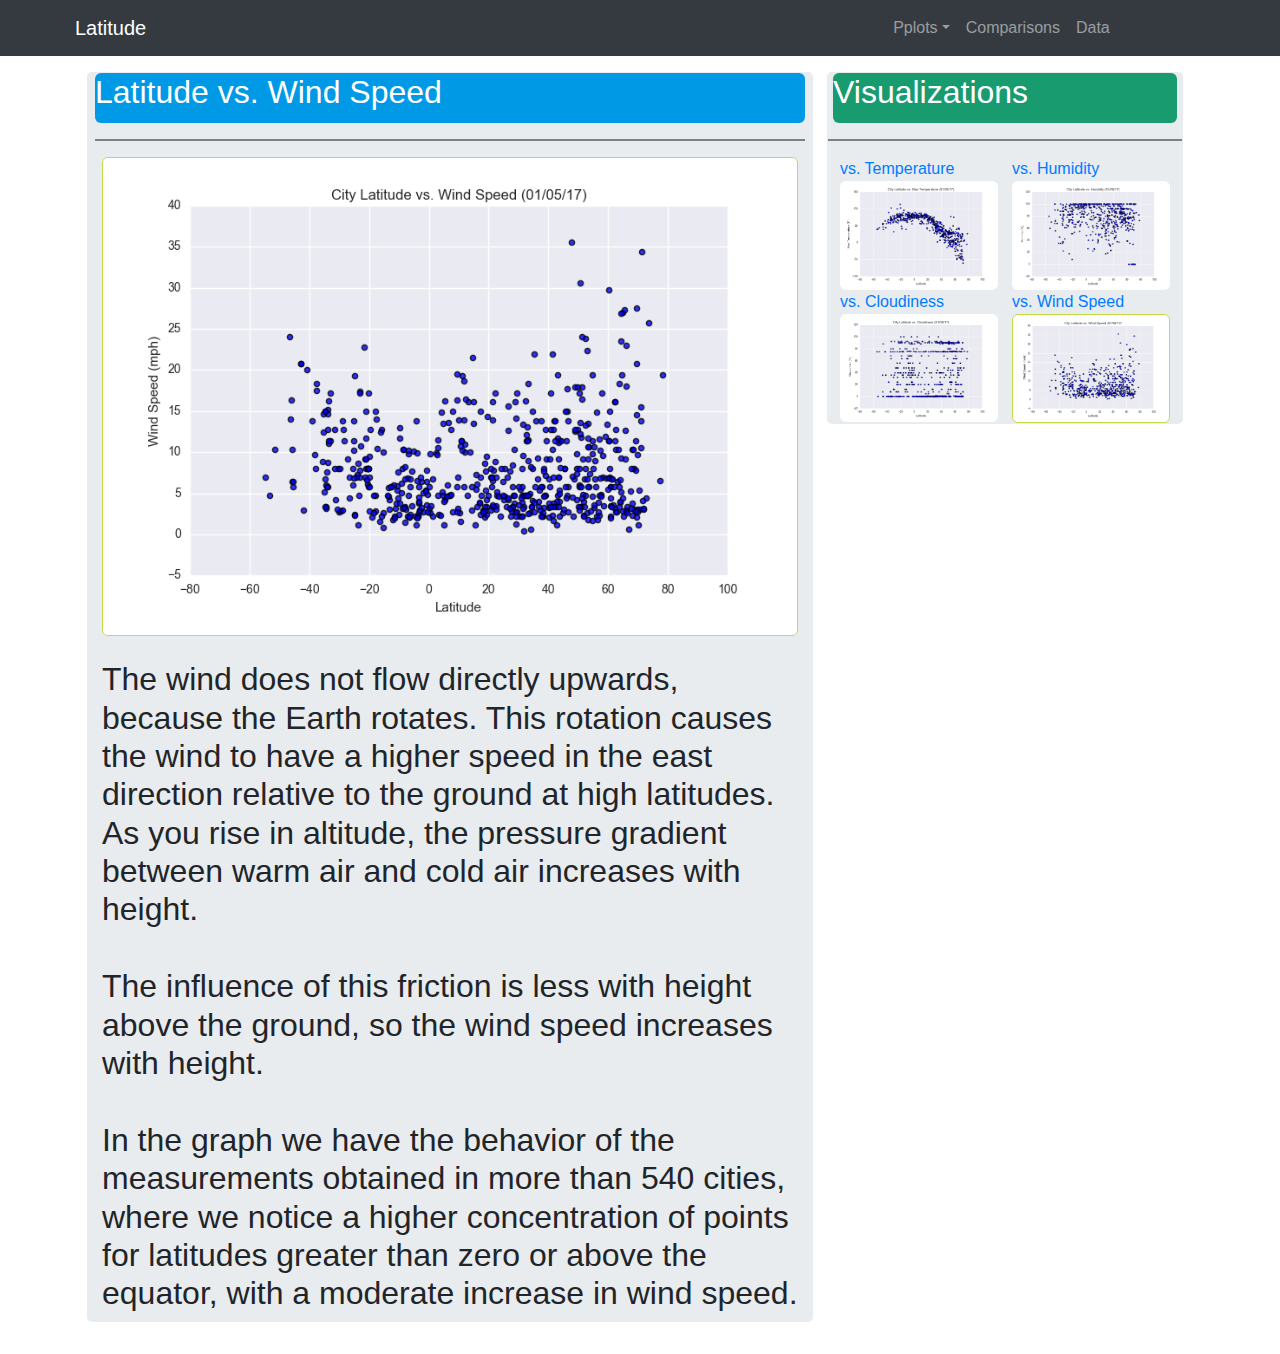
<file: windspeed.html>
<!DOCTYPE html>
<html lang="en">
<head>
    <meta charset="UTF-8">
    <meta name="latitude" content="width=device-width, initial-scale=1">
    <meta name="description" content="Web Design Homework - Web Visualization Dashboard (Latitude)">
    <meta name="author" content="LUIS SOLORZANO, Georgia Tech Data Science and Analytics Boot Camp">
    <title>Win Speed - Latitude Analysis Dashboard with Attitude</title>
    <!--<link rel="stylesheet" href="Resources/css/bootstrap.css">-->
    <link rel="stylesheet" href="Resources/css/bootstrap.min.css">
    <link rel="stylesheet" href="Resources/css/style.css">
    <!--<link rel="stylesheet" href="css/custom.min.css">-->
</head>

<body>
    <nav class="navbar navbar-expand-lg navbar-dark bg-dark">
        <div class="container">
          <a class="navbar-brand" href="index.html">Latitude</a>
          <button class="navbar-toggler" type="button" data-toggle="collapse" data-target="#navbarsExample07" aria-controls="navbarsExample07" aria-expanded="false" aria-label="Toggle navigation">
            <span class="navbar-toggler-icon"></span>
          </button>
      
          <div class="collapse navbar-collapse" id="navbarsExample07" >
            <ul class="navbar-nav mr-auto">
              <li class="nav-item dropdown">
                <a class="nav-link dropdown-toggle" href="#" id="dropdown07" data-toggle="dropdown" aria-haspopup="true" aria-expanded="false">Pplots</a>
                <div class="dropdown-menu" aria-labelledby="dropdown07">
                  <a class="dropdown-item" href="temperature.html">Max Temperature</a>
                  <a class="dropdown-item" href="humidity.html">Humidity</a>
                  <a class="dropdown-item" href="cloudiness.html">Cloudiness</a>
                  <a class="dropdown-item" href="windspeed.html">Win Speed</a>
                </div>
              </li>
              <li class="nav-item">
                <a class="nav-link" href="comparison.html">Comparisons</a>
              </li>
              <li class="nav-item">
                <a class="nav-link" href="weather_data.html" tabindex="-1" aria-disabled="true">Data</a>
              </li>
            </ul>
            <!-- 
            <form class="form-inline my-2 my-md-0">
              <input class="form-control" type="text" placeholder="Search" aria-label="Search">
            </form>
            -->
          </div>
        </div>
      </nav>
<!-- ================================================ -->
<br>
<br>
<br>

<div class='container'>
<div class="row" >
  <div class="col-md-8">
    <div class="jumbotron">
      <div class="col-sm-12 col-md-12" >
        <div class="box wind" style="border-radius:6px"><h2 id="bio-name">Latitude vs. Wind Speed</h2></div>
        <hr style="height:2px;border-width:0;color:gray;background-color:gray">
        <div class="col-sm-12 col-md-12">
            <img style="border:1px solid #c1dd43;border-radius:6px" src="Resources/assets/images/Fig4.png" alt="Latitude" width="100%" >
            <br><br>
            <h2>
              The wind does not flow directly upwards, because the Earth rotates. This rotation causes the wind to have a higher speed in the east direction relative to the ground at high latitudes.
            As you rise in altitude, the pressure gradient between warm air and cold air increases with height.
            <br><br>            
            The influence of this friction is less with height above the ground, so the wind speed increases with height.
            <br><br>
            In the graph we have the behavior of the measurements obtained in more than 540 cities, where we notice a higher concentration of points for latitudes greater than zero or above the equator, with a moderate increase in wind speed.
            </h2>
        </div>
      </div>
    </div>
  </div>
  <div class="col-xs-12 col-md-4" >
    <div class="jumbotron">
      <div class="row">
        <div class="box visualization col-md-12" style="border-radius:6px"><h2>Visualizations</h2></div>
      </div>
      <hr style="height:2px;border-width:0;color:gray;background-color:gray">
      <div class="row">
        <div class="col-xs-6 col-sm-3 col-md-6">
          <a href="temperature.html" title="Max Temperature">vs. Temperature<img style="border-radius:6px" src="Resources/assets/images/Fig1.png" width="100%"></a>
        </div>
        <div class="col-xs-6 col-sm-3 col-md-6">
          <a href="humidity.html" title="Humidity">vs. Humidity<img style="border-radius:6px" src="Resources/assets/images/Fig2.png" width="100%"></a>
        </div>
        <div class="col-xs-6 col-sm-3 col-md-6">
          <a href="cloudiness.html" title="Cloudiness">vs. Cloudiness<img style="border-radius:6px" src="Resources/assets/images/Fig3.png" alt="Cloudiness" width="100%"></a>
        </div>
        <div class="col-xs-6 col-sm-3 col-md-6">
          <a href="windspeed.html" title="Wind Speed">vs. Wind Speed<img style="border:1px solid #c1dd43; border-radius:6px" src="Resources/assets/images/Fig4.png" width="100%"></a>
        </div>
      </div>
      <!-- 2  -->
    </div>
  </div>
</div>
</div>
  
  
<!-- ================================================ -->



<!--<script src="js/jquery-3.3.1.slim.min.js"></script>-->
<script src="Resources/js/popper.min.js" ></script>
<script src="Resources/js/bootstrap.min.js"></script>
<script src="Resources/js/jquery-3.4.1.slim.min.js"></script>
<script src="Resources/js/bootstrap.bundle.min.js"></script>

</body>
</html>
</file>
<file: Resources/css/style.css>
.box {
  min-height: 50px;
  padding: 0px;
  margin: 0px;
  font-weight: 800;
  color: #fff;
}

.skyblue {
  background: deepskyblue;
}

.purple {
  background: rebeccapurple;
}

.red {
  background: indianred;
}

.visualization {
background: #179b6f;
}

.summary {
background: #454d54;
}

.temp {
background: #005580;
}
.humi {
background: #5c6670;
}
.wind {
background: #0099e6;
}
.clou {
background: #3973ac;
}

.img1 {
  border: 1px solid #c1dd43;
  border-radius: 6px;
  align-items: center;
  }

.hr1 {
    height:2px;
    border-width:0;
    color:gray;
    background-color:gray
    }
.thead1 {
      background-color:rgb(72, 79, 114)
      }
</file>
